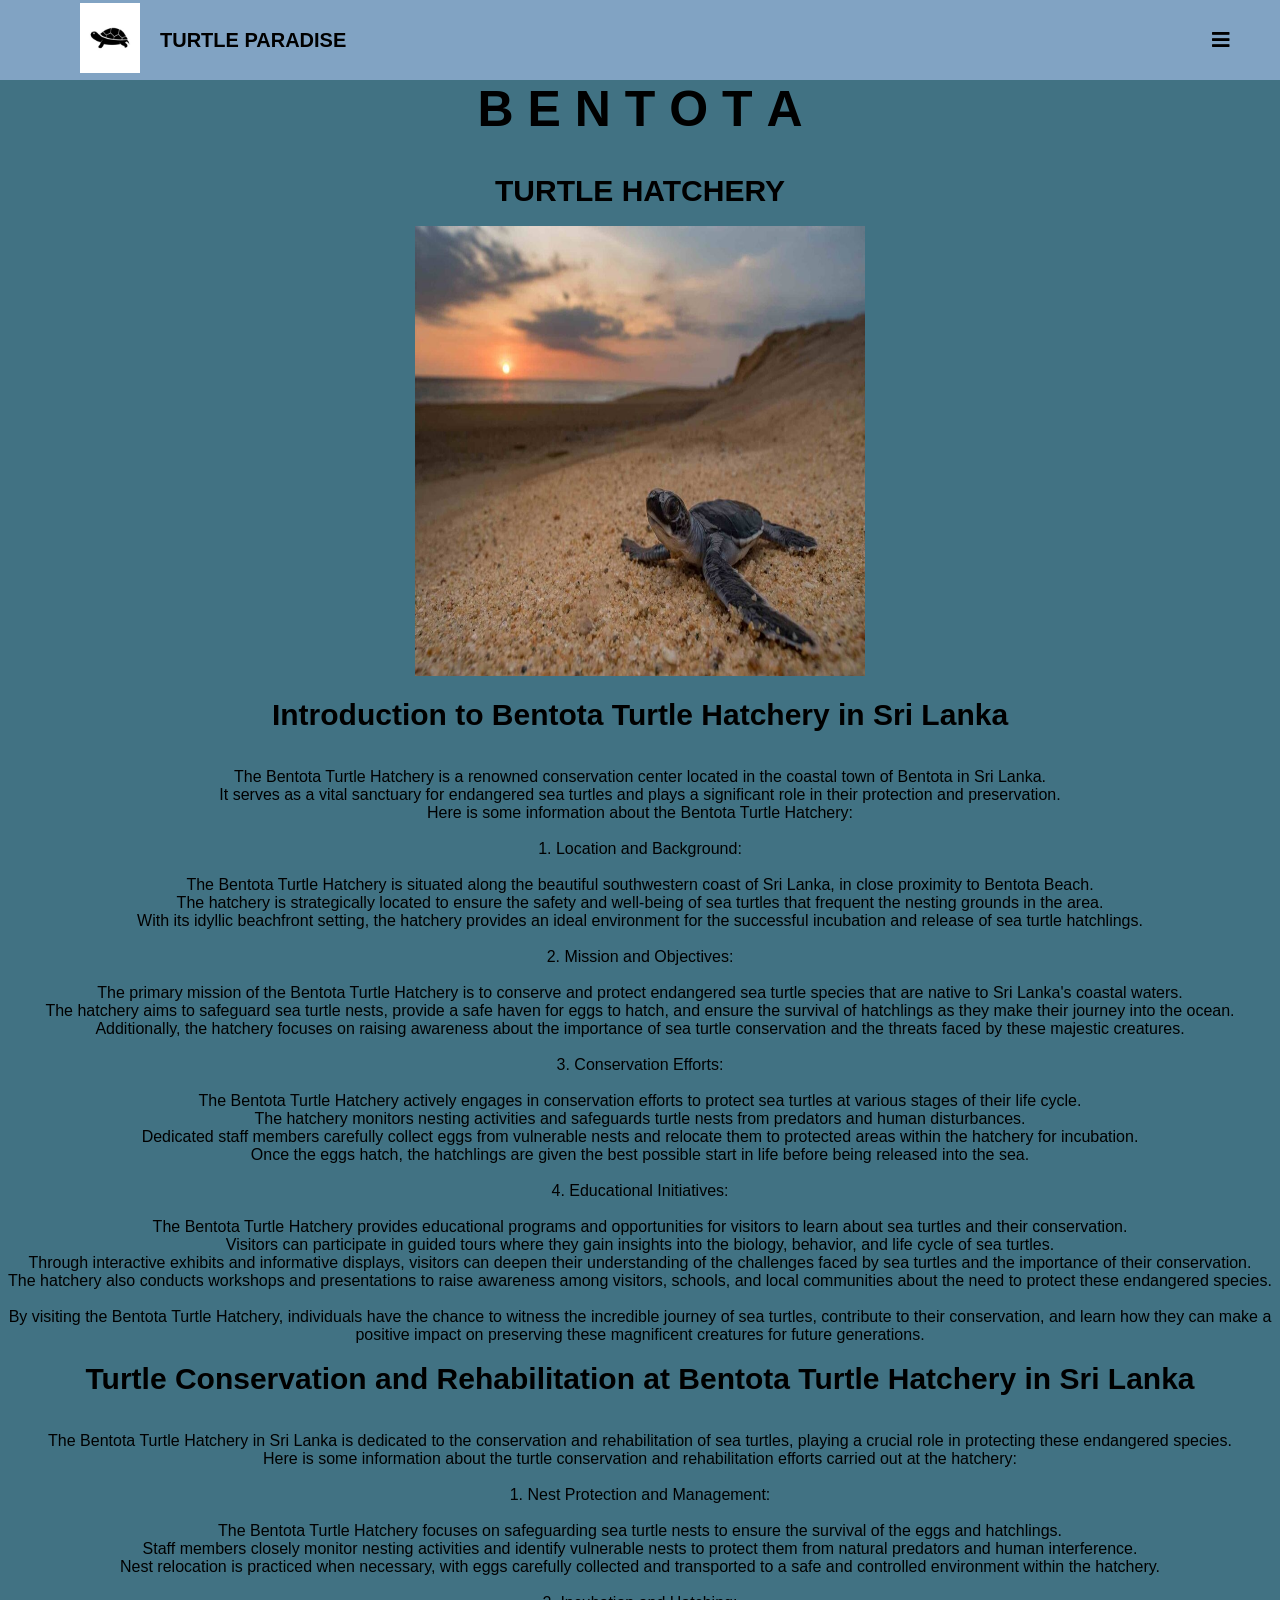
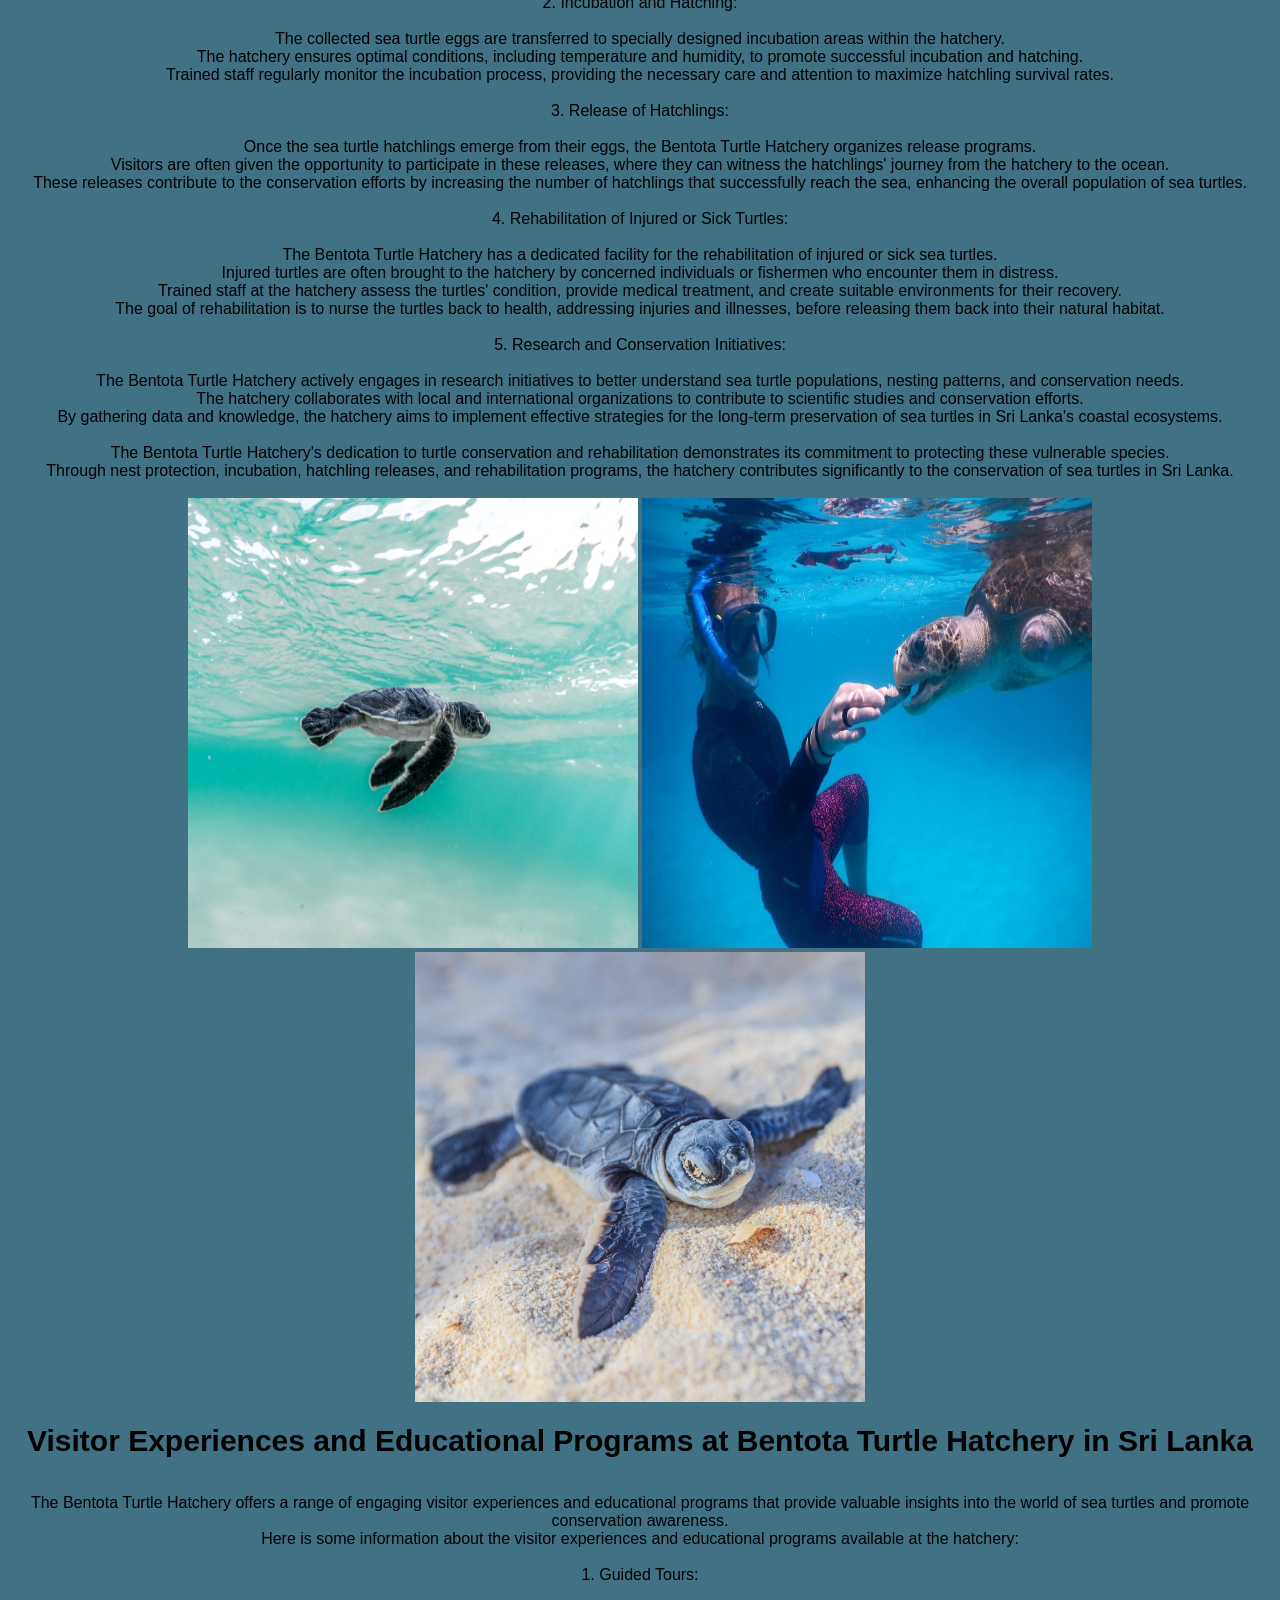
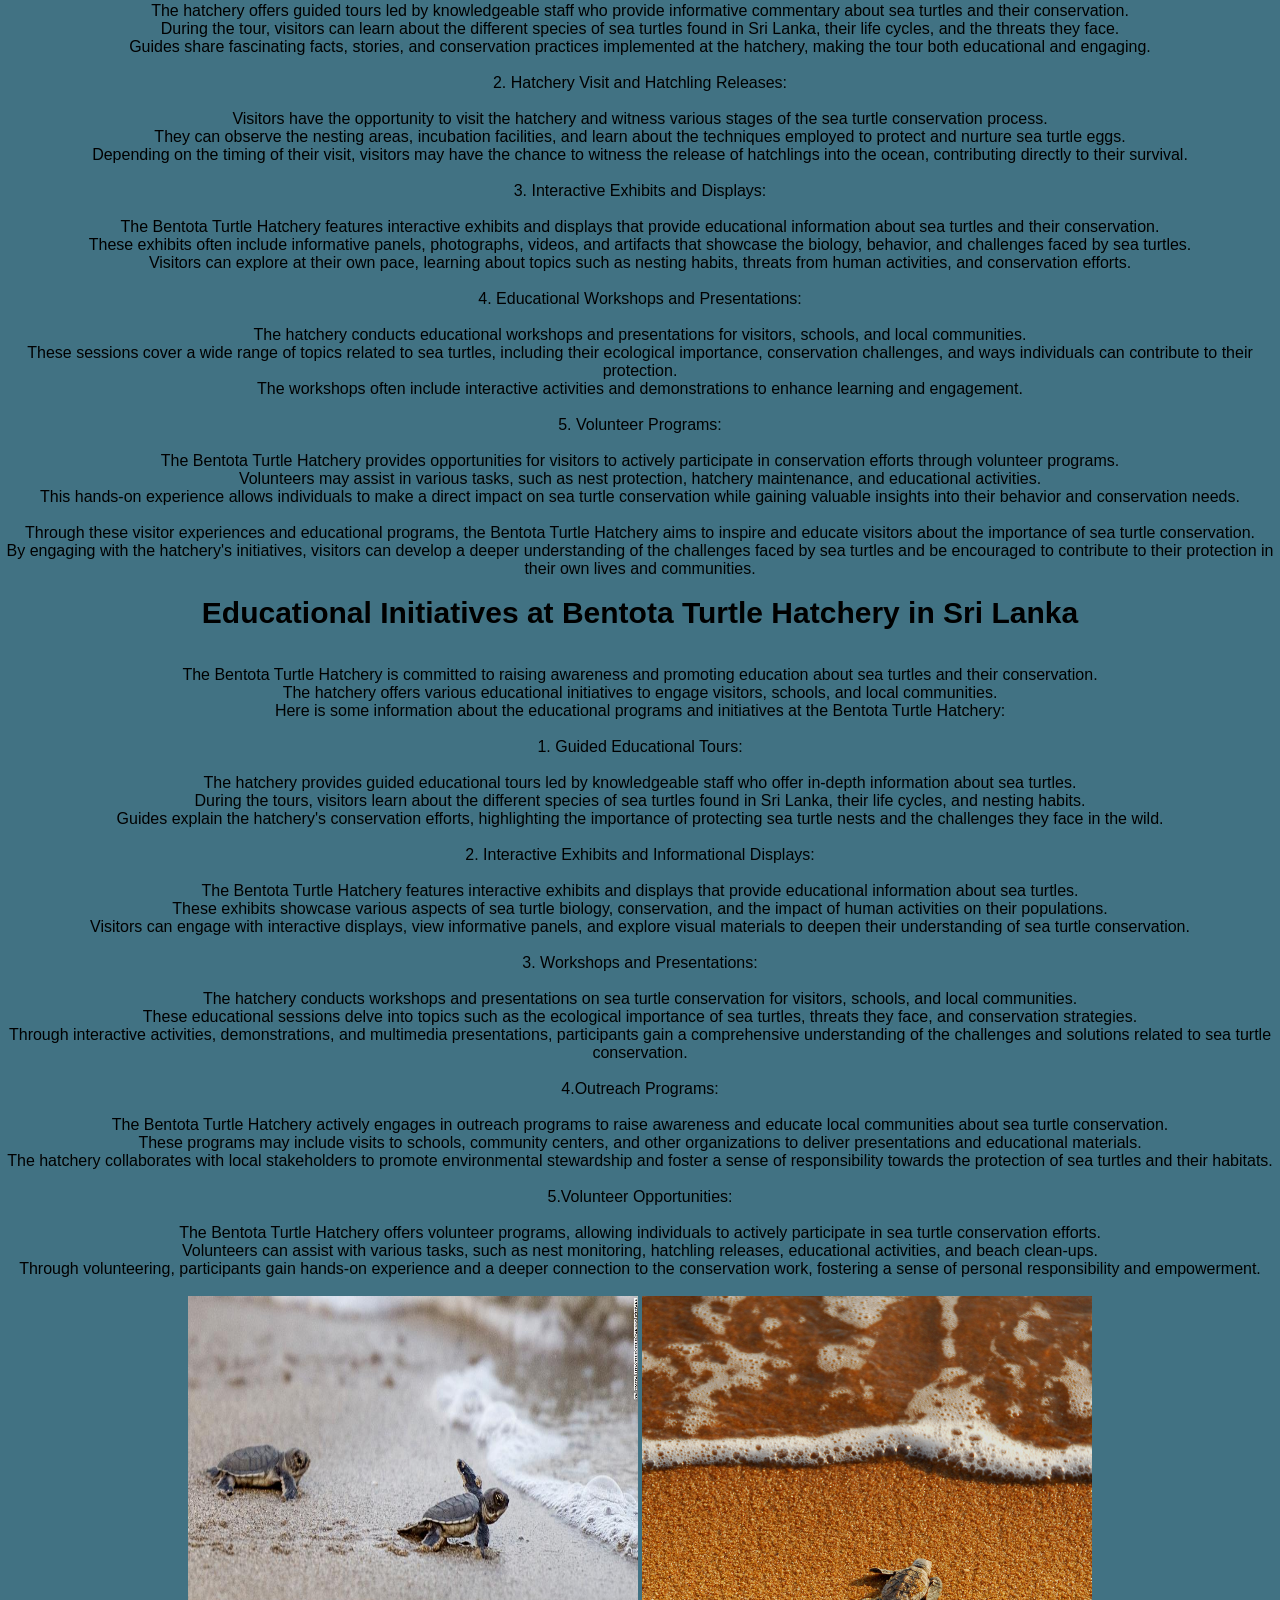
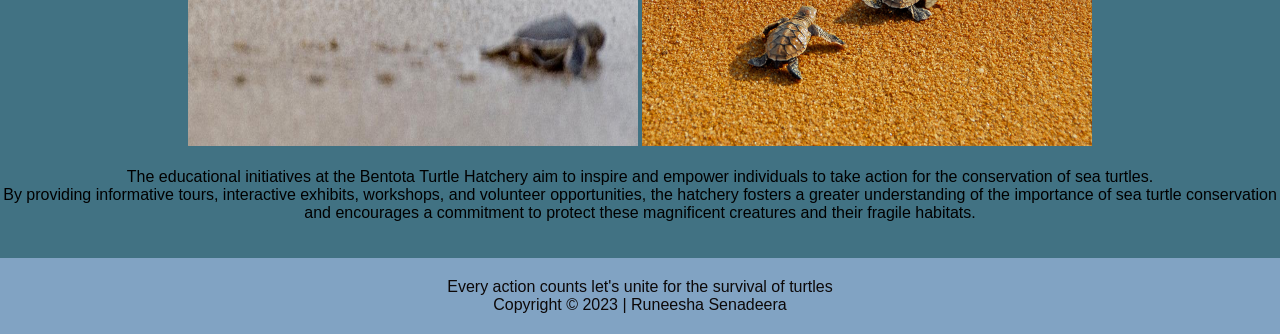
<file: bentota.html>
<!DOCTYPE html>
<html lang="en">
<head>
    <meta charset="UTF-8">
    <meta http-equiv="X-UA-Compatible" content="IE=edge">
    <meta name="viewport" content="width=device-width, initial-scale=1.0">
    <title>Document</title>


    <link rel="stylesheet" href="https://pro.fontawesome.com/releases/v5.10.0/css/all.css">

    
    <link rel="stylesheet" href="style/bentota.css">
</head>

<body>
    <header class="header">
        <nav>
            <div class="logo">
                <a href="bentota.html"><img src="images/mainlogo.jpg" alt="logo" width="75px"></a>
                <p><b>TURTLE PARADISE</b></p>
            </div>


            <input type="checkbox" id="click">
            <label for="click" class="menubar">
                <i class="fa fa-bars"></i>
            </label>
            <ul>
                <li><a href="index.html">Home</a></li>
                <li><a href="categories.html">Turtle Categories</a></li>
                <li><a href="threats.html">Threats to Turtles</a></li>
                <li><a href="hikkaduwa.html">Hikkaduwa Turtle Hatchery</a></li>
                <div class="dropdown">
                <li><a href="#">Other Turtle Hatcheries</a></li>
                <div class="scroll">
                  <ul type="none">
                     <li><a href="kosgoda.html">Kosgoda Turtle Hatchery</a></li>
                     <li><a href="bentota.html">Bentota Turtle Hatchery</a></li>
                     </ul>
                </div>
                </div>
                
                <div class="mobile">
                    <li><a href="kosgoda.html">Kosgoda Turtle Hatchery</a></li>
                    <li><a href="bentota.html">Bentota Turtle Hatchery</a></li>
                </div>
                <li><a href="purchase.html">Purchase and Donate</a></li>
            </ul>
        </nav>
    </header>
        
<div class="myDiv">

<h1><span> B</span>
  <span>E</span>
  <span>N</span>
  <span>T</span>
  <span>O</span>
  <span>T</span>
  <span>A</span></h1><br><br>
  <h2>TURTLE HATCHERY</h2><br>

<img src="images/bentota5.jpeg"><br><br>


<h2>Introduction to Bentota Turtle Hatchery in Sri Lanka</h2><br><br>
<p>The Bentota Turtle Hatchery is a renowned conservation center located in the coastal town of Bentota in Sri Lanka.<br>
   It serves as a vital sanctuary for endangered sea turtles and plays a significant role in their protection and preservation.<br>
   Here is some information about the Bentota Turtle Hatchery:<br><br>

  1. Location and Background:<br><br>
  
  The Bentota Turtle Hatchery is situated along the beautiful southwestern coast of Sri Lanka, in close proximity to Bentota Beach.<br>
  The hatchery is strategically located to ensure the safety and well-being of sea turtles that frequent the nesting grounds in the area.<br>
  With its idyllic beachfront setting, the hatchery provides an ideal environment for the successful incubation and release of sea turtle hatchlings.<br><br>

  2. Mission and Objectives:<br><br>
  
  The primary mission of the Bentota Turtle Hatchery is to conserve and protect endangered sea turtle species that are native to Sri Lanka's coastal waters.<br>
  The hatchery aims to safeguard sea turtle nests, provide a safe haven for eggs to hatch, and ensure the survival of hatchlings as they make their journey into the ocean.<br>
  Additionally, the hatchery focuses on raising awareness about the importance of sea turtle conservation and the threats faced by these majestic creatures.<br><br>
  
  3. Conservation Efforts:<br><br>
  
  The Bentota Turtle Hatchery actively engages in conservation efforts to protect sea turtles at various stages of their life cycle.<br>
  The hatchery monitors nesting activities and safeguards turtle nests from predators and human disturbances.<br>
  Dedicated staff members carefully collect eggs from vulnerable nests and relocate them to protected areas within the hatchery for incubation.<br>
  Once the eggs hatch, the hatchlings are given the best possible start in life before being released into the sea.<br><br>
  
  4. Educational Initiatives:<br><br>
  
  The Bentota Turtle Hatchery provides educational programs and opportunities for visitors to learn about sea turtles and their conservation.<br>
  Visitors can participate in guided tours where they gain insights into the biology, behavior, and life cycle of sea turtles.<br>
  Through interactive exhibits and informative displays, visitors can deepen their understanding of the challenges faced by sea turtles and the importance of their conservation.<br>
  The hatchery also conducts workshops and presentations to raise awareness among visitors, schools, and local communities about the need to protect these endangered species.<br><br>
  
  By visiting the Bentota Turtle Hatchery, individuals have the chance to witness the incredible journey of sea turtles, contribute to their conservation, and learn how they can make a positive impact on preserving these magnificent creatures for future generations.<br><br></p>

  <h2>Turtle Conservation and Rehabilitation at Bentota Turtle Hatchery in Sri Lanka</h2><br><br>

  <p>The Bentota Turtle Hatchery in Sri Lanka is dedicated to the conservation and rehabilitation of sea turtles, playing a crucial role in protecting these endangered species.<br>
     Here is some information about the turtle conservation and rehabilitation efforts carried out at the hatchery:<br><br>

    1. Nest Protection and Management:<br><br>

    The Bentota Turtle Hatchery focuses on safeguarding sea turtle nests to ensure the survival of the eggs and hatchlings.<br>
    Staff members closely monitor nesting activities and identify vulnerable nests to protect them from natural predators and human interference.<br>
    Nest relocation is practiced when necessary, with eggs carefully collected and transported to a safe and controlled environment within the hatchery.<br><br>

    2. Incubation and Hatching:<br><br>

    The collected sea turtle eggs are transferred to specially designed incubation areas within the hatchery.<br>
    The hatchery ensures optimal conditions, including temperature and humidity, to promote successful incubation and hatching.<br>
    Trained staff regularly monitor the incubation process, providing the necessary care and attention to maximize hatchling survival rates.<br><br>
    
    3. Release of Hatchlings:<br><br>

    Once the sea turtle hatchlings emerge from their eggs, the Bentota Turtle Hatchery organizes release programs.<br>
    Visitors are often given the opportunity to participate in these releases, where they can witness the hatchlings' journey from the hatchery to the ocean.<br>
    These releases contribute to the conservation efforts by increasing the number of hatchlings that successfully reach the sea, enhancing the overall population of sea turtles.<br><br>
   
    4. Rehabilitation of Injured or Sick Turtles:<br><br>

    The Bentota Turtle Hatchery has a dedicated facility for the rehabilitation of injured or sick sea turtles.<br>
    Injured turtles are often brought to the hatchery by concerned individuals or fishermen who encounter them in distress.<br>
    Trained staff at the hatchery assess the turtles' condition, provide medical treatment, and create suitable environments for their recovery.<br>
    The goal of rehabilitation is to nurse the turtles back to health, addressing injuries and illnesses, before releasing them back into their natural habitat.<br><br>
    
    5. Research and Conservation Initiatives:<br><br>

    The Bentota Turtle Hatchery actively engages in research initiatives to better understand sea turtle populations, nesting patterns, and conservation needs.<br>
    The hatchery collaborates with local and international organizations to contribute to scientific studies and conservation efforts.<br>
    By gathering data and knowledge, the hatchery aims to implement effective strategies for the long-term preservation of sea turtles in Sri Lanka's coastal ecosystems.<br><br>

    The Bentota Turtle Hatchery's dedication to turtle conservation and rehabilitation demonstrates its commitment to protecting these vulnerable species.<br>
    Through nest protection, incubation, hatchling releases, and rehabilitation programs, the hatchery contributes significantly to the conservation of sea turtles in Sri Lanka.<br><br></p>
    <img src="images/bentota9.webp">
    <img src="images/bentota7.jpg">
    <img src="images/bentota3.jpg"><br><br>

   <h2>Visitor Experiences and Educational Programs at Bentota Turtle Hatchery in Sri Lanka</h2><br><br>
   <p>The Bentota Turtle Hatchery offers a range of engaging visitor experiences and educational programs that provide valuable insights into the world of sea turtles and promote conservation awareness.<br>
     Here is some information about the visitor experiences and educational programs available at the hatchery:<br><br>

    1. Guided Tours:<br><br>

    The hatchery offers guided tours led by knowledgeable staff who provide informative commentary about sea turtles and their conservation.<br>
    During the tour, visitors can learn about the different species of sea turtles found in Sri Lanka, their life cycles, and the threats they face.<br>
    Guides share fascinating facts, stories, and conservation practices implemented at the hatchery, making the tour both educational and engaging.<br><br>

    2. Hatchery Visit and Hatchling Releases:<br><br>

    Visitors have the opportunity to visit the hatchery and witness various stages of the sea turtle conservation process.<br>
    They can observe the nesting areas, incubation facilities, and learn about the techniques employed to protect and nurture sea turtle eggs.<br>
    Depending on the timing of their visit, visitors may have the chance to witness the release of hatchlings into the ocean, contributing directly to their survival.<br><br>
    
    3. Interactive Exhibits and Displays:<br><br>

    The Bentota Turtle Hatchery features interactive exhibits and displays that provide educational information about sea turtles and their conservation.<br>
    These exhibits often include informative panels, photographs, videos, and artifacts that showcase the biology, behavior, and challenges faced by sea turtles.<br>
    Visitors can explore at their own pace, learning about topics such as nesting habits, threats from human activities, and conservation efforts.<br><br>
    
    4. Educational Workshops and Presentations:<br><br>

    The hatchery conducts educational workshops and presentations for visitors, schools, and local communities.<br>
    These sessions cover a wide range of topics related to sea turtles, including their ecological importance, conservation challenges, and ways individuals can contribute to their protection.<br>
    The workshops often include interactive activities and demonstrations to enhance learning and engagement.<br><br>
    
    5. Volunteer Programs:<br><br>

    The Bentota Turtle Hatchery provides opportunities for visitors to actively participate in conservation efforts through volunteer programs.<br>
    Volunteers may assist in various tasks, such as nest protection, hatchery maintenance, and educational activities.<br>
    This hands-on experience allows individuals to make a direct impact on sea turtle conservation while gaining valuable insights into their behavior and conservation needs.<br><br>

    Through these visitor experiences and educational programs, the Bentota Turtle Hatchery aims to inspire and educate visitors about the importance of sea turtle conservation.<br>
    By engaging with the hatchery's initiatives, visitors can develop a deeper understanding of the challenges faced by sea turtles and be encouraged to contribute to their protection in their own lives and communities.<br><br></p>

    
    <h2>Educational Initiatives at Bentota Turtle Hatchery in Sri Lanka</h2><br><br>
    <p>The Bentota Turtle Hatchery is committed to raising awareness and promoting education about sea turtles and their conservation.<br>
       The hatchery offers various educational initiatives to engage visitors, schools, and local communities.<br>
       Here is some information about the educational programs and initiatives at the Bentota Turtle Hatchery:<br><br>

      1. Guided Educational Tours:<br><br>

      The hatchery provides guided educational tours led by knowledgeable staff who offer in-depth information about sea turtles.<br>
      During the tours, visitors learn about the different species of sea turtles found in Sri Lanka, their life cycles, and nesting habits.<br>
      Guides explain the hatchery's conservation efforts, highlighting the importance of protecting sea turtle nests and the challenges they face in the wild.<br><br>
      
      2. Interactive Exhibits and Informational Displays:<br><br>

      The Bentota Turtle Hatchery features interactive exhibits and displays that provide educational information about sea turtles.<br>
      These exhibits showcase various aspects of sea turtle biology, conservation, and the impact of human activities on their populations.<br>
      Visitors can engage with interactive displays, view informative panels, and explore visual materials to deepen their understanding of sea turtle conservation.<br><br>
      
      3. Workshops and Presentations:<br><br>

      The hatchery conducts workshops and presentations on sea turtle conservation for visitors, schools, and local communities.<br>
      These educational sessions delve into topics such as the ecological importance of sea turtles, threats they face, and conservation strategies.<br>
      Through interactive activities, demonstrations, and multimedia presentations, participants gain a comprehensive understanding of the challenges and solutions related to sea turtle conservation.<br><br>
      
      4.Outreach Programs:<br><br>

      The Bentota Turtle Hatchery actively engages in outreach programs to raise awareness and educate local communities about sea turtle conservation.<br>
      These programs may include visits to schools, community centers, and other organizations to deliver presentations and educational materials.<br>
      The hatchery collaborates with local stakeholders to promote environmental stewardship and foster a sense of responsibility towards the protection of sea turtles and their habitats.<br><br>
      
      5.Volunteer Opportunities:<br><br>

      The Bentota Turtle Hatchery offers volunteer programs, allowing individuals to actively participate in sea turtle conservation efforts.<br>
      Volunteers can assist with various tasks, such as nest monitoring, hatchling releases, educational activities, and beach clean-ups.<br>
      Through volunteering, participants gain hands-on experience and a deeper connection to the conservation work, fostering a sense of personal responsibility and empowerment.<br><br>

      <img src="images/bentota10.jpg">
      <img src="images/bentota12.jpg"><br><br>
      
      The educational initiatives at the Bentota Turtle Hatchery aim to inspire and empower individuals to take action for the conservation of sea turtles.<br>
      By providing informative tours, interactive exhibits, workshops, and volunteer opportunities, the hatchery fosters a greater understanding of the importance of sea turtle conservation and encourages a commitment to protect these magnificent creatures and their fragile habitats.</p><br><br>
    </div>

    <footer>
        <p>Every action counts let's unite for the survival of turtles</p>
        Copyright © 2023 | Runeesha Senadeera </p>
      </footer>

</body>
</html>
</file>
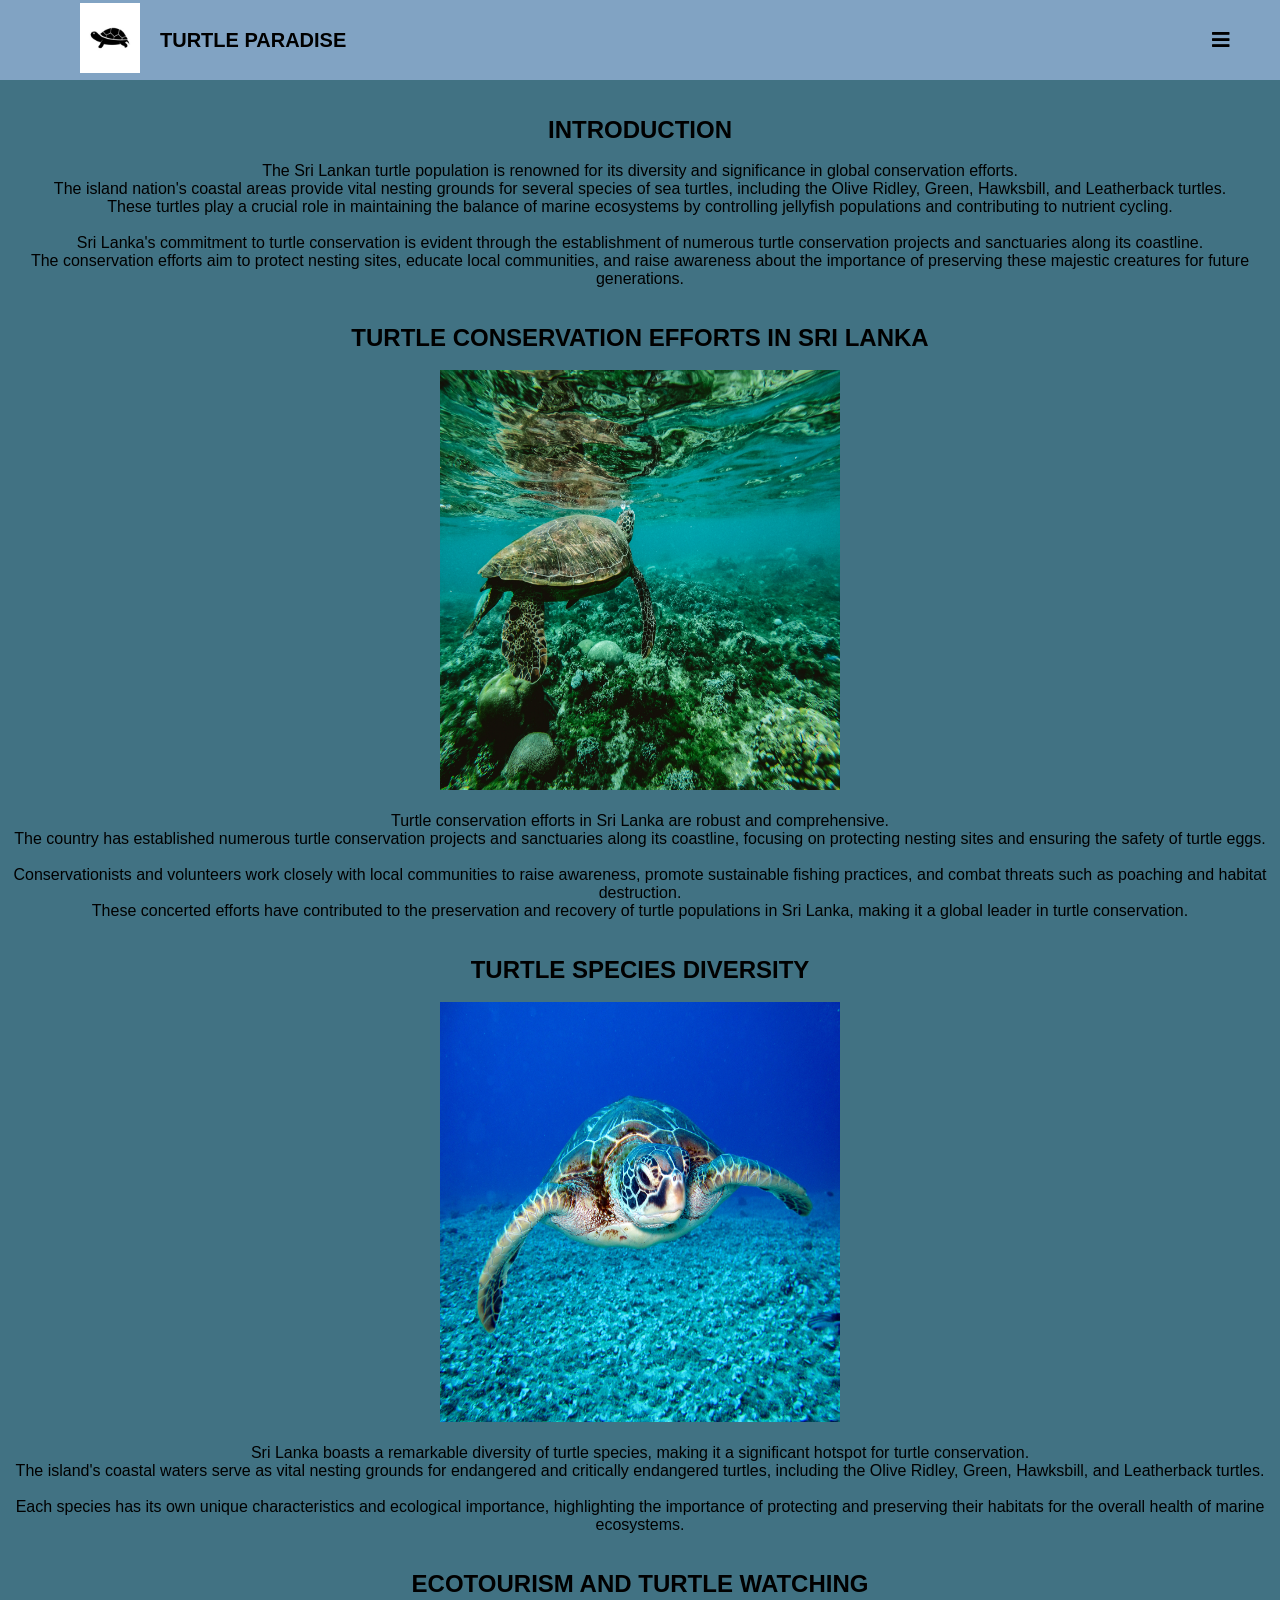
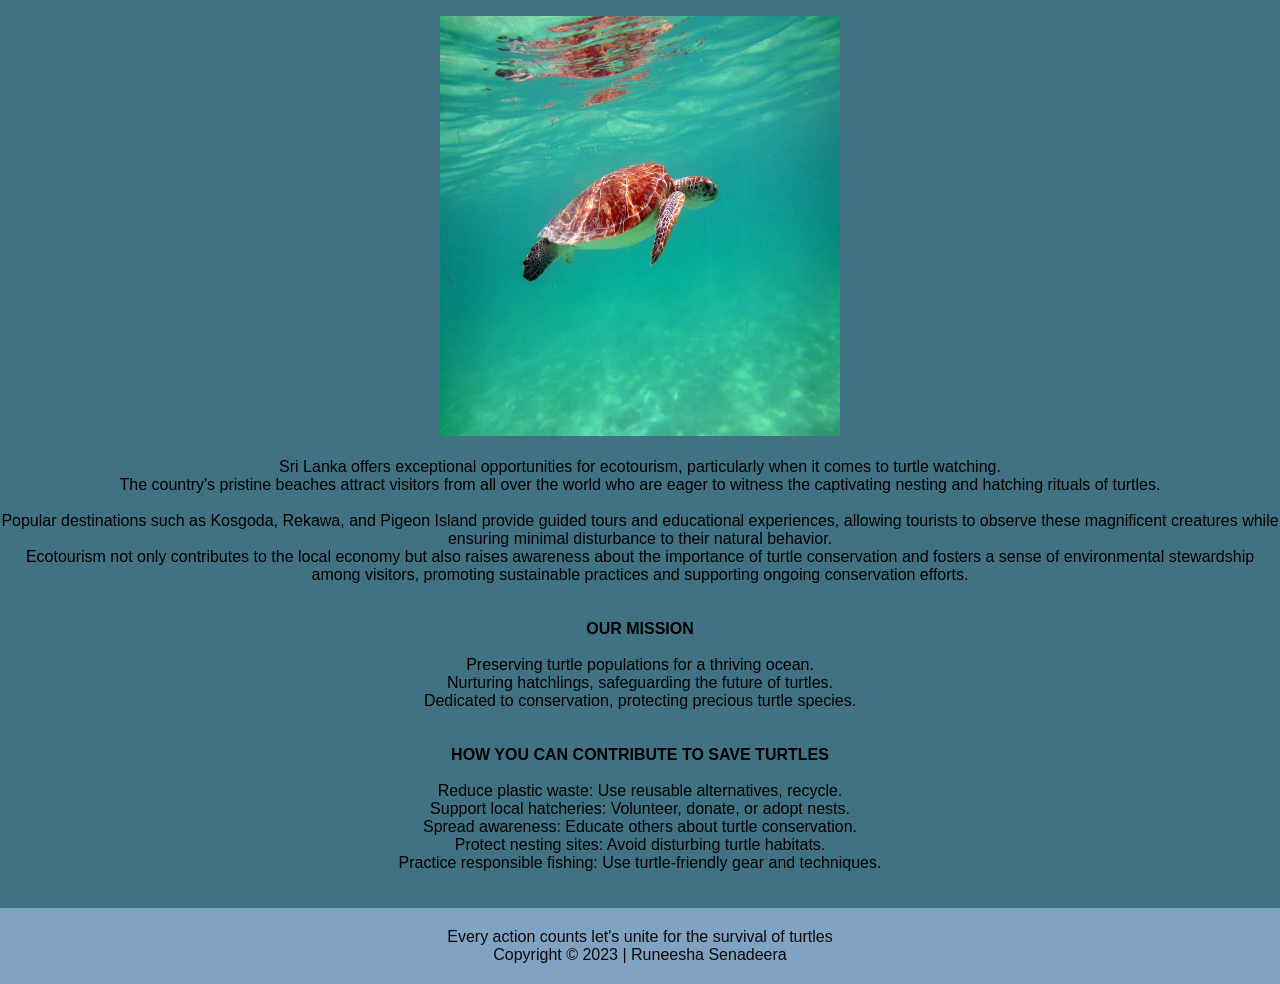
<file: explore.html>
<!DOCTYPE html>
<html lang="en">
<head>
    <meta charset="UTF-8">
    <meta http-equiv="X-UA-Compatible" content="IE=edge">
    <meta name="viewport" content="width=device-width, initial-scale=1.0">
    <title>Document</title>


    <link rel="stylesheet" href="https://pro.fontawesome.com/releases/v5.10.0/css/all.css">

    
    <link rel="stylesheet" href="style/explore.css">
</head>

<body>
    <header class="header">
        <nav>
            <div class="logo">
                <a href="explore.html"><img src="images/mainlogo.jpg" alt="logo" width="75px"></a>
                <p><b>TURTLE PARADISE</b></p>
            </div>


            <input type="checkbox" id="click">
            <label for="click" class="menubar">
                <i class="fa fa-bars"></i>
            </label>
            <ul>
                <li><a href="index.html">Home</a></li>
                <li><a href="categories.html">Turtle Categories</a></li>
                <li><a href="threats.html">Threats to Turtles</a></li>
                <li><a href="hikkaduwa.html">Hikkaduwa Turtle Hatchery</a></li>
                <div class="dropdown">
                <li><a href="#">Other Turtle Hatcheries</a></li>
                <div class="scroll">
                  <ul type="none">
                     <li><a href="kosgoda.html">Kosgoda Turtle Hatchery</a></li>
                     <li><a href="bentota.html">Bentota Turtle Hatchery</a></li>
                     </ul>
                </div>
                </div>
                
                <div class="mobile">
                    <li><a href="kosgoda.html">Kosgoda Turtle Hatchery</a></li>
                    <li><a href="bentota.html">Bentota Turtle Hatchery</a></li>
                </div>
                <li><a href="purchase.html">Purchase and Donate</a></li>
            </ul>
        </nav>
    </header>


<br><br><div class="myDiv">
   <section>
    <h2>INTRODUCTION</h2><br>

    <p>The Sri Lankan turtle population is renowned for its diversity and significance in global conservation efforts.<br>
       The island nation's coastal areas provide vital nesting grounds for several species of sea turtles, including the Olive Ridley, Green, Hawksbill, and Leatherback turtles.<br>
       These turtles play a crucial role in maintaining the balance of marine ecosystems by controlling jellyfish populations and contributing to nutrient cycling.<br><br>
       Sri Lanka's commitment to turtle conservation is evident through the establishment of numerous turtle conservation projects and sanctuaries along its coastline.<br>
       The conservation efforts aim to protect nesting sites, educate local communities, and raise awareness about the importance of preserving these majestic creatures for future generations.</p><br><br>
      </section>

   <section> 
    <h2>TURTLE CONSERVATION EFFORTS IN SRI LANKA</h2><br>
    <img src="images/turtle3.jpg"><br><br>
    <p>Turtle conservation efforts in Sri Lanka are robust and comprehensive.<br>
       The country has established numerous turtle conservation projects and sanctuaries along its coastline, focusing on protecting nesting sites and ensuring the safety of turtle eggs.<br><br>
       Conservationists and volunteers work closely with local communities to raise awareness, promote sustainable fishing practices, and combat threats such as poaching and habitat destruction.<br>
       These concerted efforts have contributed to the preservation and recovery of turtle populations in Sri Lanka, making it a global leader in turtle conservation.</p><br><br>
   </section>

   <section>
    <h2>TURTLE SPECIES DIVERSITY</h2><br>
    <img src="images/turtle2.jpg"><br><br>
    <p>Sri Lanka boasts a remarkable diversity of turtle species, making it a significant hotspot for turtle conservation.<br>
       The island's coastal waters serve as vital nesting grounds for endangered and critically endangered turtles, including the Olive Ridley, Green, Hawksbill, and Leatherback turtles.<br><br>
       Each species has its own unique characteristics and ecological importance, highlighting the importance of protecting and preserving their habitats for the overall health of marine ecosystems.</p><br><br>
      </section>

      <section>
    <h2>ECOTOURISM AND TURTLE WATCHING</h2><br>
    <img src="images/turtle5.webp"><br><br>
    <p>Sri Lanka offers exceptional opportunities for ecotourism, particularly when it comes to turtle watching.<br>
       The country's pristine beaches attract visitors from all over the world who are eager to witness the captivating nesting and hatching rituals of turtles.<br><br>
       Popular destinations such as Kosgoda, Rekawa, and Pigeon Island provide guided tours and educational experiences, allowing tourists to observe these magnificent creatures while ensuring minimal disturbance to their natural behavior.<br>
       Ecotourism not only contributes to the local economy but also raises awareness about the importance of turtle conservation and fosters a sense of environmental stewardship among visitors, promoting sustainable practices and supporting ongoing conservation efforts.</p><br><br>
</section>
<h4>OUR MISSION</h4><br>
<ol type="1">
    <li>Preserving turtle populations for a thriving ocean.</li>
    <li>Nurturing hatchlings, safeguarding the future of turtles.</li>
    <li>Dedicated to conservation, protecting precious turtle species.</li><br><br>
</ol>

<h4>HOW YOU CAN CONTRIBUTE TO SAVE TURTLES</h4><br>
<ul>
    <li>Reduce plastic waste: Use reusable alternatives, recycle.</li>
    <li>Support local hatcheries: Volunteer, donate, or adopt nests.</li>
    <li>Spread awareness: Educate others about turtle conservation.</li>
    <li>Protect nesting sites: Avoid disturbing turtle habitats.</li>
    <li>Practice responsible fishing: Use turtle-friendly gear and techniques.</li><br><br>
  </ul> 

</div>



<footer>
    <p>Every action counts let's unite for the survival of turtles</p>
    Copyright © 2023 | Runeesha Senadeera </p>
  </footer>
</body>

</html>
</file>
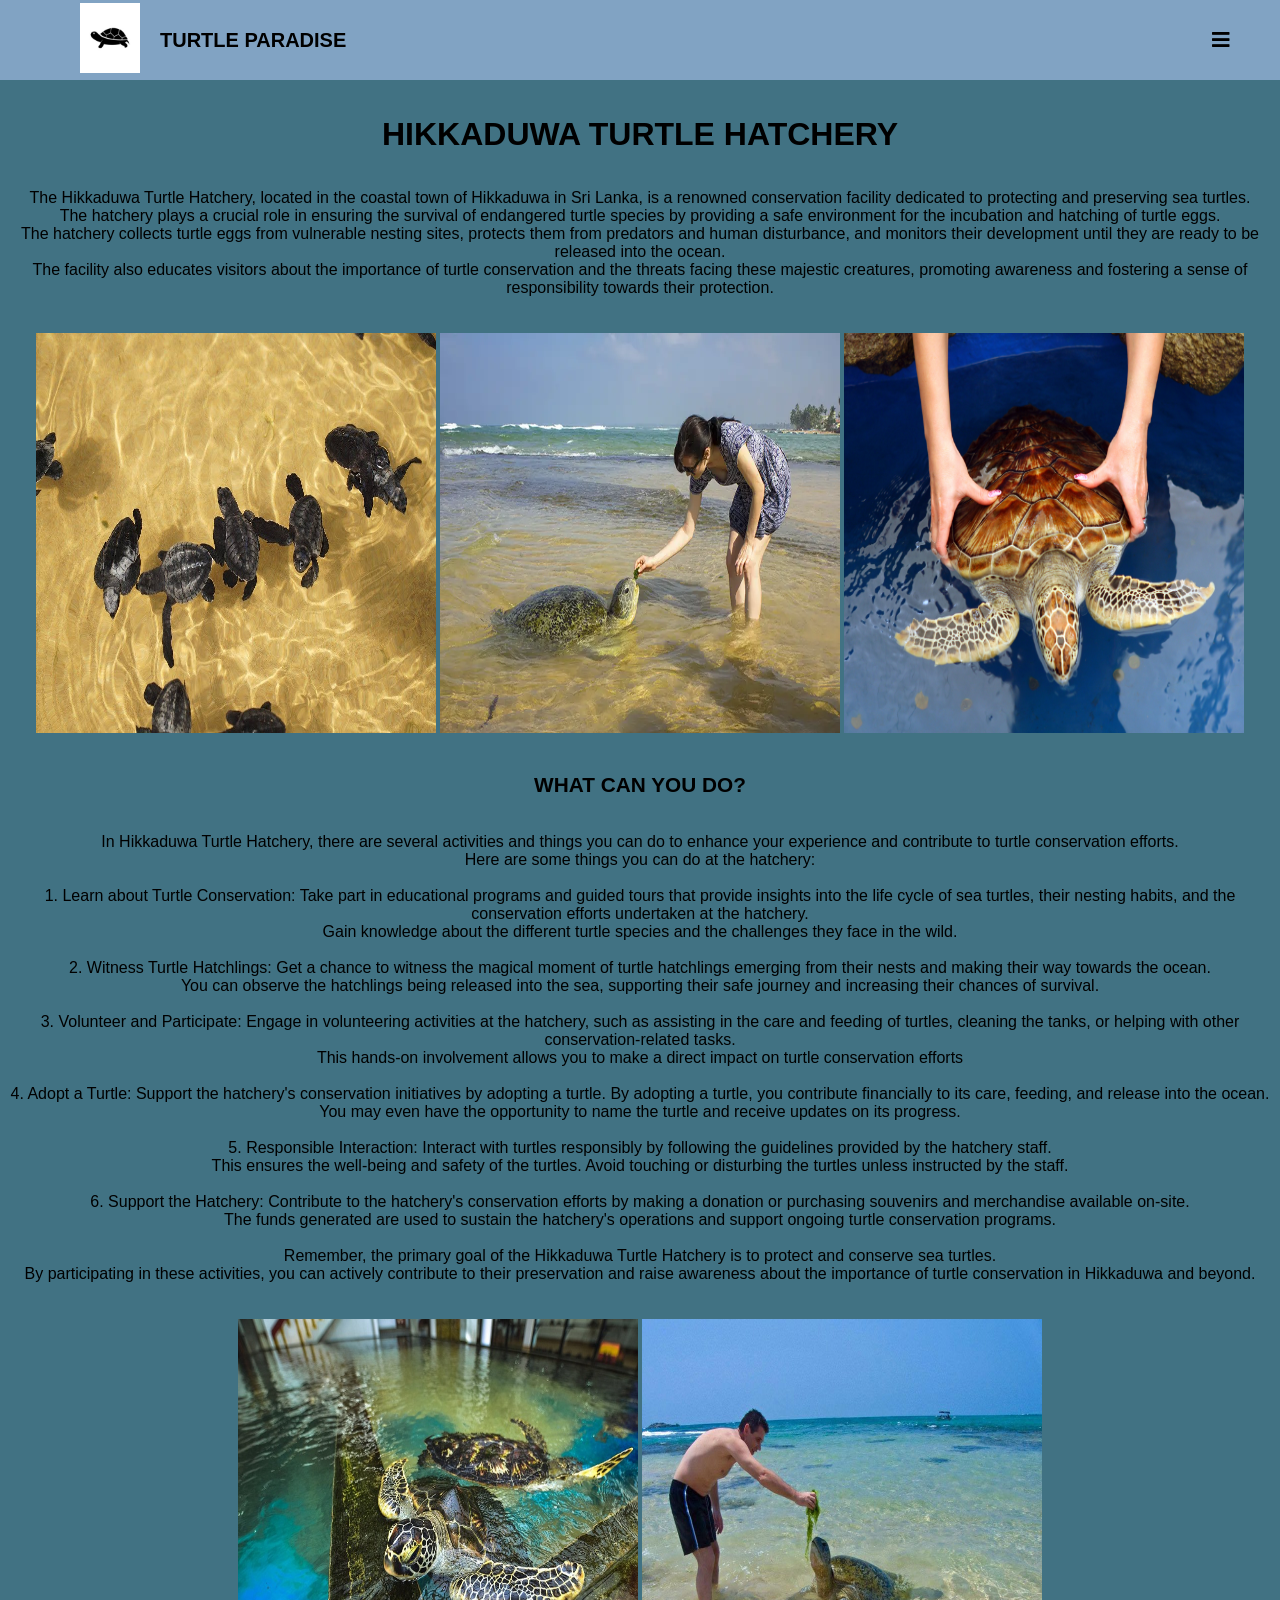
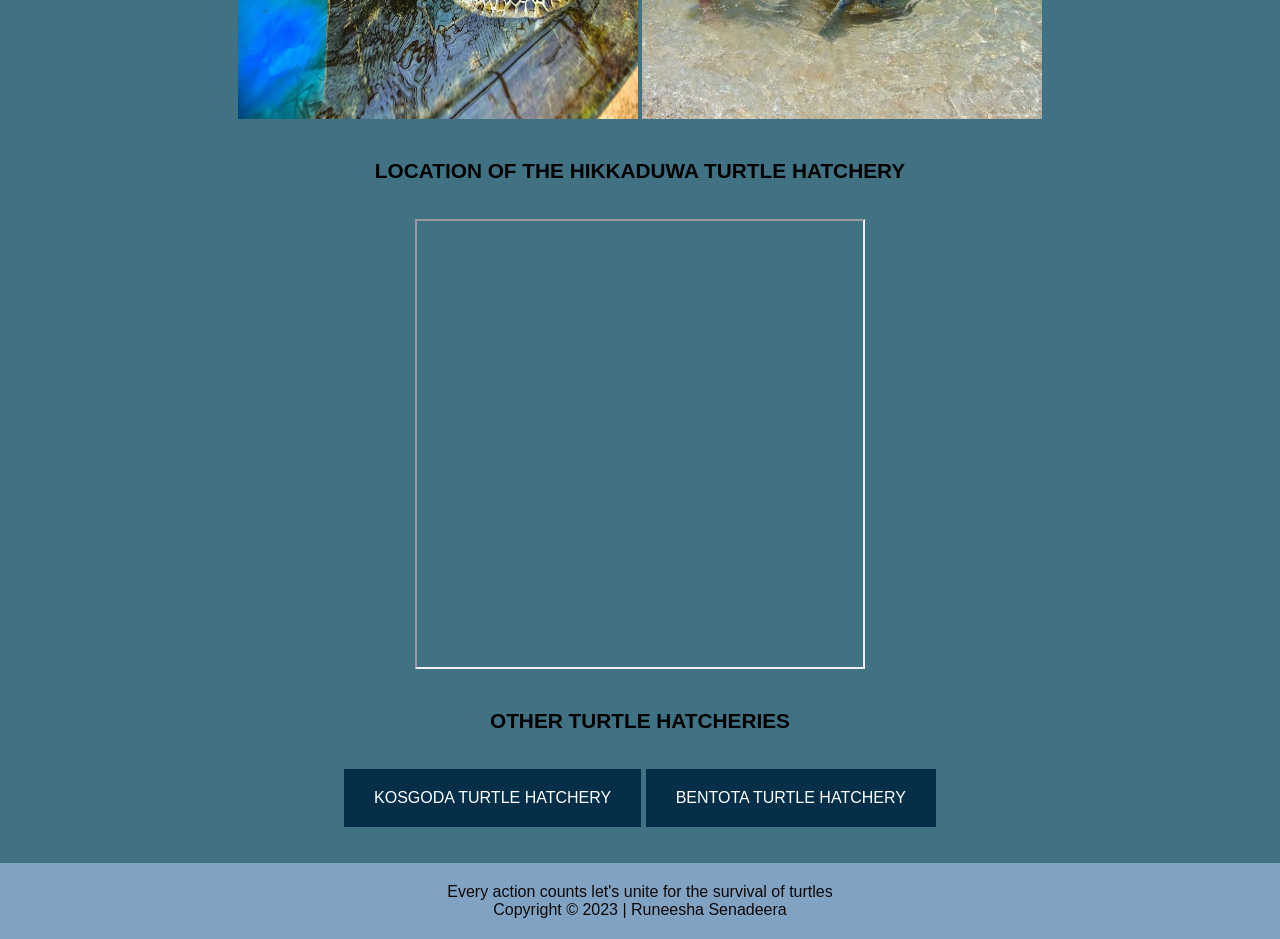
<file: hikkaduwa.html>
<!DOCTYPE html>
<html lang="en">
<head>
    <meta charset="UTF-8">
    <meta http-equiv="X-UA-Compatible" content="IE=edge">
    <meta name="viewport" content="width=device-width, initial-scale=1.0">
    <title>Document</title>


    <link rel="stylesheet" href="https://pro.fontawesome.com/releases/v5.10.0/css/all.css">

    
    <link rel="stylesheet" href="style/hikkaduwa.css">
</head>

<body>
    <header class="header">
        <nav>
            <div class="logo">
                <a href="hikkaduwa.html"><img src="images/mainlogo.jpg" alt="logo" width="75px"></a>
                <p><b>TURTLE PARADISE</b></p>
            </div>


            <input type="checkbox" id="click">
            <label for="click" class="menubar">
                <i class="fa fa-bars"></i>
            </label>
            <ul>
                <li><a href="index.html">Home</a></li>
                <li><a href="categories.html">Turtle Categories</a></li>
                <li><a href="threats.html">Threats to Turtles</a></li>
                <li><a href="hikkaduwa.html">Hikkaduwa Turtle Hatchery</a></li>
                <div class="dropdown">
                <li><a href="#">Other Turtle Hatcheries</a></li>
                <div class="scroll">
                  <ul type="none">
                     <li><a href="kosgoda.html">Kosgoda Turtle Hatchery</a></li>
                     <li><a href="bentota.html">Bentota Turtle Hatchery</a></li>
                     </ul>
                </div>
                </div>
                
                <div class="mobile">
                    <li><a href="kosgoda.html">Kosgoda Turtle Hatchery</a></li>
                    <li><a href="bentota.html">Bentota Turtle Hatchery</a></li>
                </div>
                <li><a href="purchase.html">Purchase and Donate</a></li>
            </ul>
        </nav>
    </header>
<div class="myDiv"><br><br>
<h1>HIKKADUWA TURTLE HATCHERY</h1><br><br>

<p>The Hikkaduwa Turtle Hatchery, located in the coastal town of Hikkaduwa in Sri Lanka, is a renowned conservation facility dedicated to protecting and preserving sea turtles.<br>
   The hatchery plays a crucial role in ensuring the survival of endangered turtle species by providing a safe environment for the incubation and hatching of turtle eggs.<br>
   The hatchery collects turtle eggs from vulnerable nesting sites, protects them from predators and human disturbance, and monitors their development until they are ready to be released into the ocean.<br>
   The facility also educates visitors about the importance of turtle conservation and the threats facing these majestic creatures, promoting awareness and fostering a sense of responsibility towards their protection.</p><br><br>

   <img src="images/hikka1.jpg">
   <img src="images/hikka5.webp">
   <img src="images/hikka3.jpg"><br><br><br>

    <h2>WHAT CAN YOU DO?</h2><br><br> 
   <P>In Hikkaduwa Turtle Hatchery, there are several activities and things you can do to enhance your experience and contribute to turtle conservation efforts.<br>
      Here are some things you can do at the hatchery:<br><br>
      1. Learn about Turtle Conservation: Take part in educational programs and guided tours that provide insights into the life cycle of sea turtles, their nesting habits, and the conservation efforts undertaken at the hatchery.<br>
      Gain knowledge about the different turtle species and the challenges they face in the wild.<br><br>
      2. Witness Turtle Hatchlings: Get a chance to witness the magical moment of turtle hatchlings emerging from their nests and making their way towards the ocean.<br>
      You can observe the hatchlings being released into the sea, supporting their safe journey and increasing their chances of survival.<br><br>
      3. Volunteer and Participate: Engage in volunteering activities at the hatchery, such as assisting in the care and feeding of turtles, cleaning the tanks, or helping with other conservation-related tasks.<br>
      This hands-on involvement allows you to make a direct impact on turtle conservation efforts<br><br>
      4. Adopt a Turtle: Support the hatchery's conservation initiatives by adopting a turtle. By adopting a turtle, you contribute financially to its care, feeding, and release into the ocean.<br>
      You may even have the opportunity to name the turtle and receive updates on its progress.<br><br>
      5. Responsible Interaction: Interact with turtles responsibly by following the guidelines provided by the hatchery staff.<br>
       This ensures the well-being and safety of the turtles. Avoid touching or disturbing the turtles unless instructed by the staff.<br><br>
      6. Support the Hatchery: Contribute to the hatchery's conservation efforts by making a donation or purchasing souvenirs and merchandise available on-site.<br>
      The funds generated are used to sustain the hatchery's operations and support ongoing turtle conservation programs.<br><br>

      Remember, the primary goal of the Hikkaduwa Turtle Hatchery is to protect and conserve sea turtles.<br>
     By participating in these activities, you can actively contribute to their preservation and raise awareness about the importance of turtle conservation in Hikkaduwa and beyond.</P><br><br>
 
     <img src="images/hikka2.jpg">
    
     <img src="images/hikka4.jpg"><br><br><br>

    <h3>LOCATION OF THE HIKKADUWA TURTLE HATCHERY</h3><br><br>
     
     <iframe src="https://www.google.com/maps/embed?pb=!1m18!1m12!1m3!1d3536.524585758383!2d80.08876889203444!3d6.164291578707859!2m3!1f0!2f0!3f0!3m2!1i1024!2i768!4f13.1!3m3!1m2!1s0x3ae182a9ecb0c635%3A0xbd3561821dfbe76b!2sSea%20Turtle%20Hatchery%20%26%20Rescue%20Center!5e0!3m2!1sen!2slk!4v1684795506502!5m2!1sen!2slk"></iframe><br><br><br>

     <h2>OTHER TURTLE HATCHERIES</h2><br><br>
    </div>
    
    <div class="other">
        <a href="kosgoda.html" target="_blank">KOSGODA TURTLE HATCHERY</a>
        <a href="bentota.html" target="_blank">BENTOTA TURTLE HATCHERY</a><br><br><br>
    </div>
      

      <footer>
        <p>Every action counts let's unite for the survival of turtles</p>
        Copyright © 2023 | Runeesha Senadeera </p>
      </footer>
      
</body>
</html>
</file>
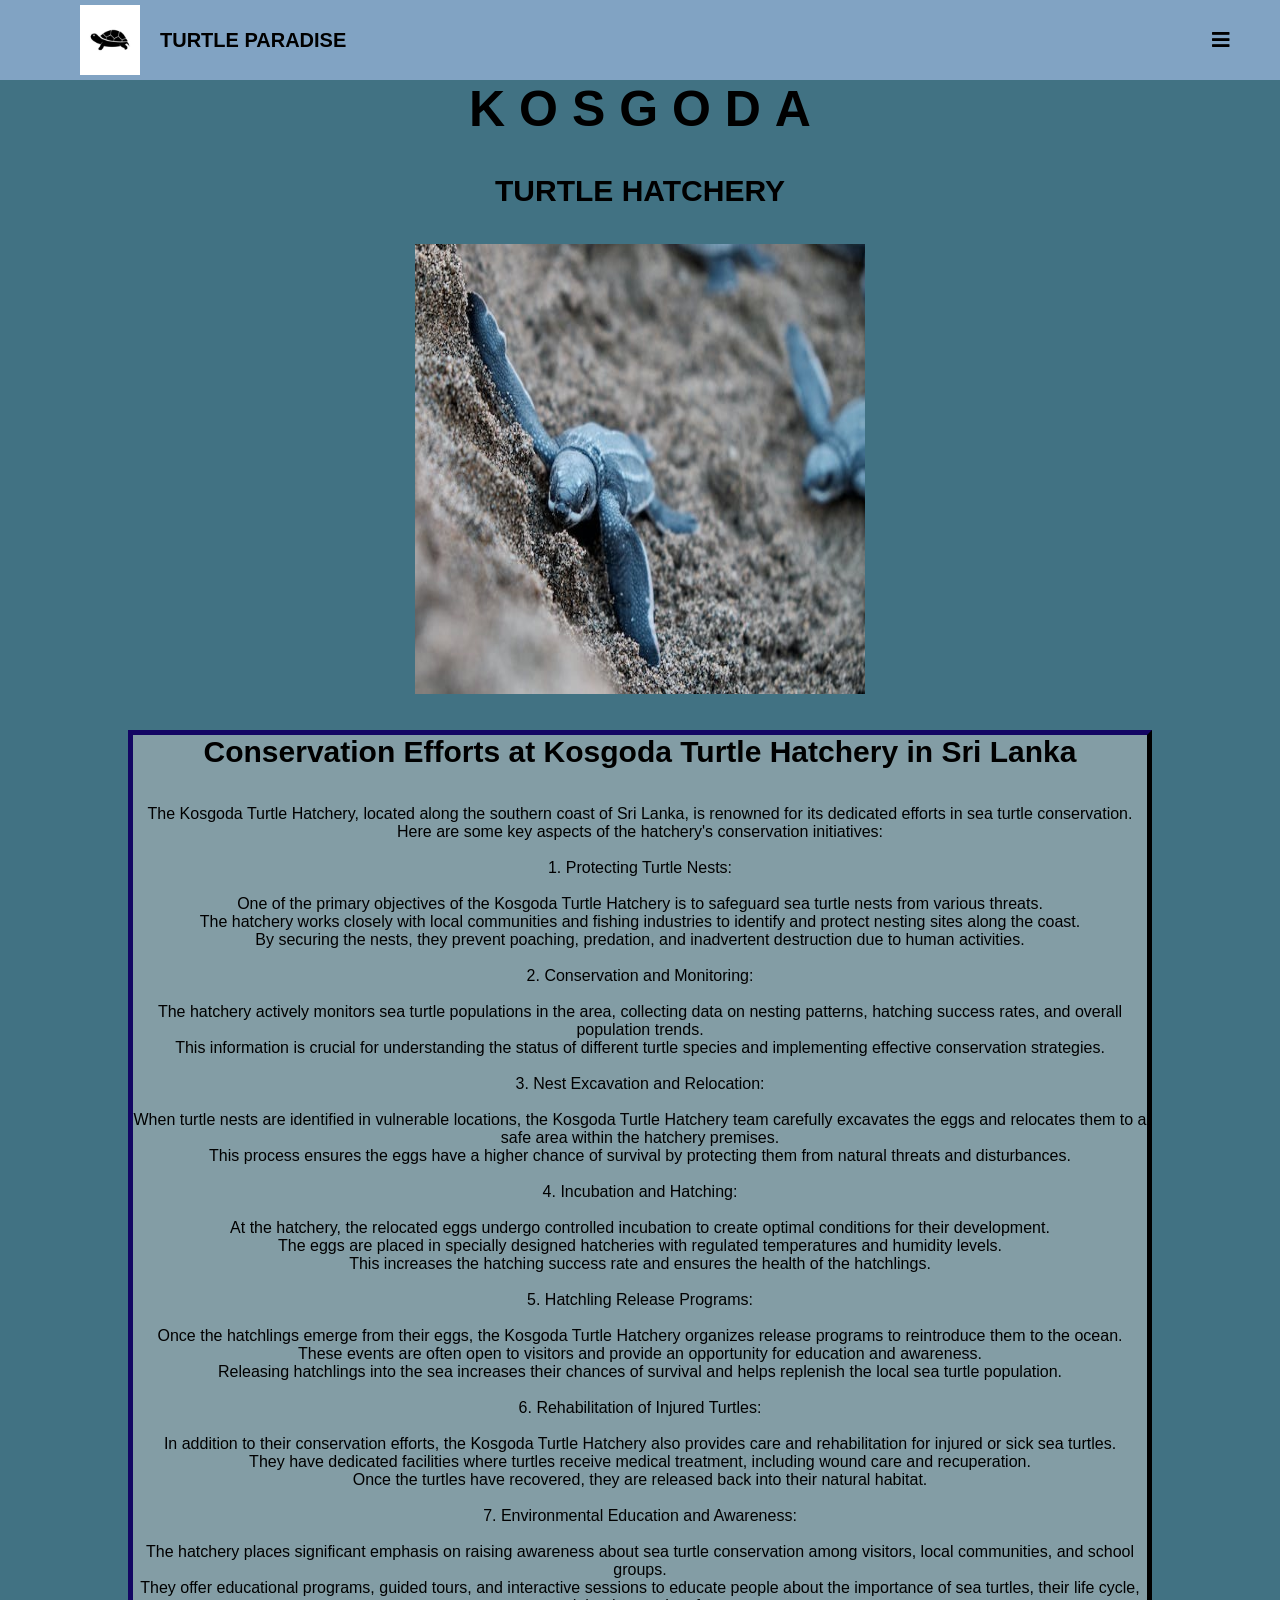
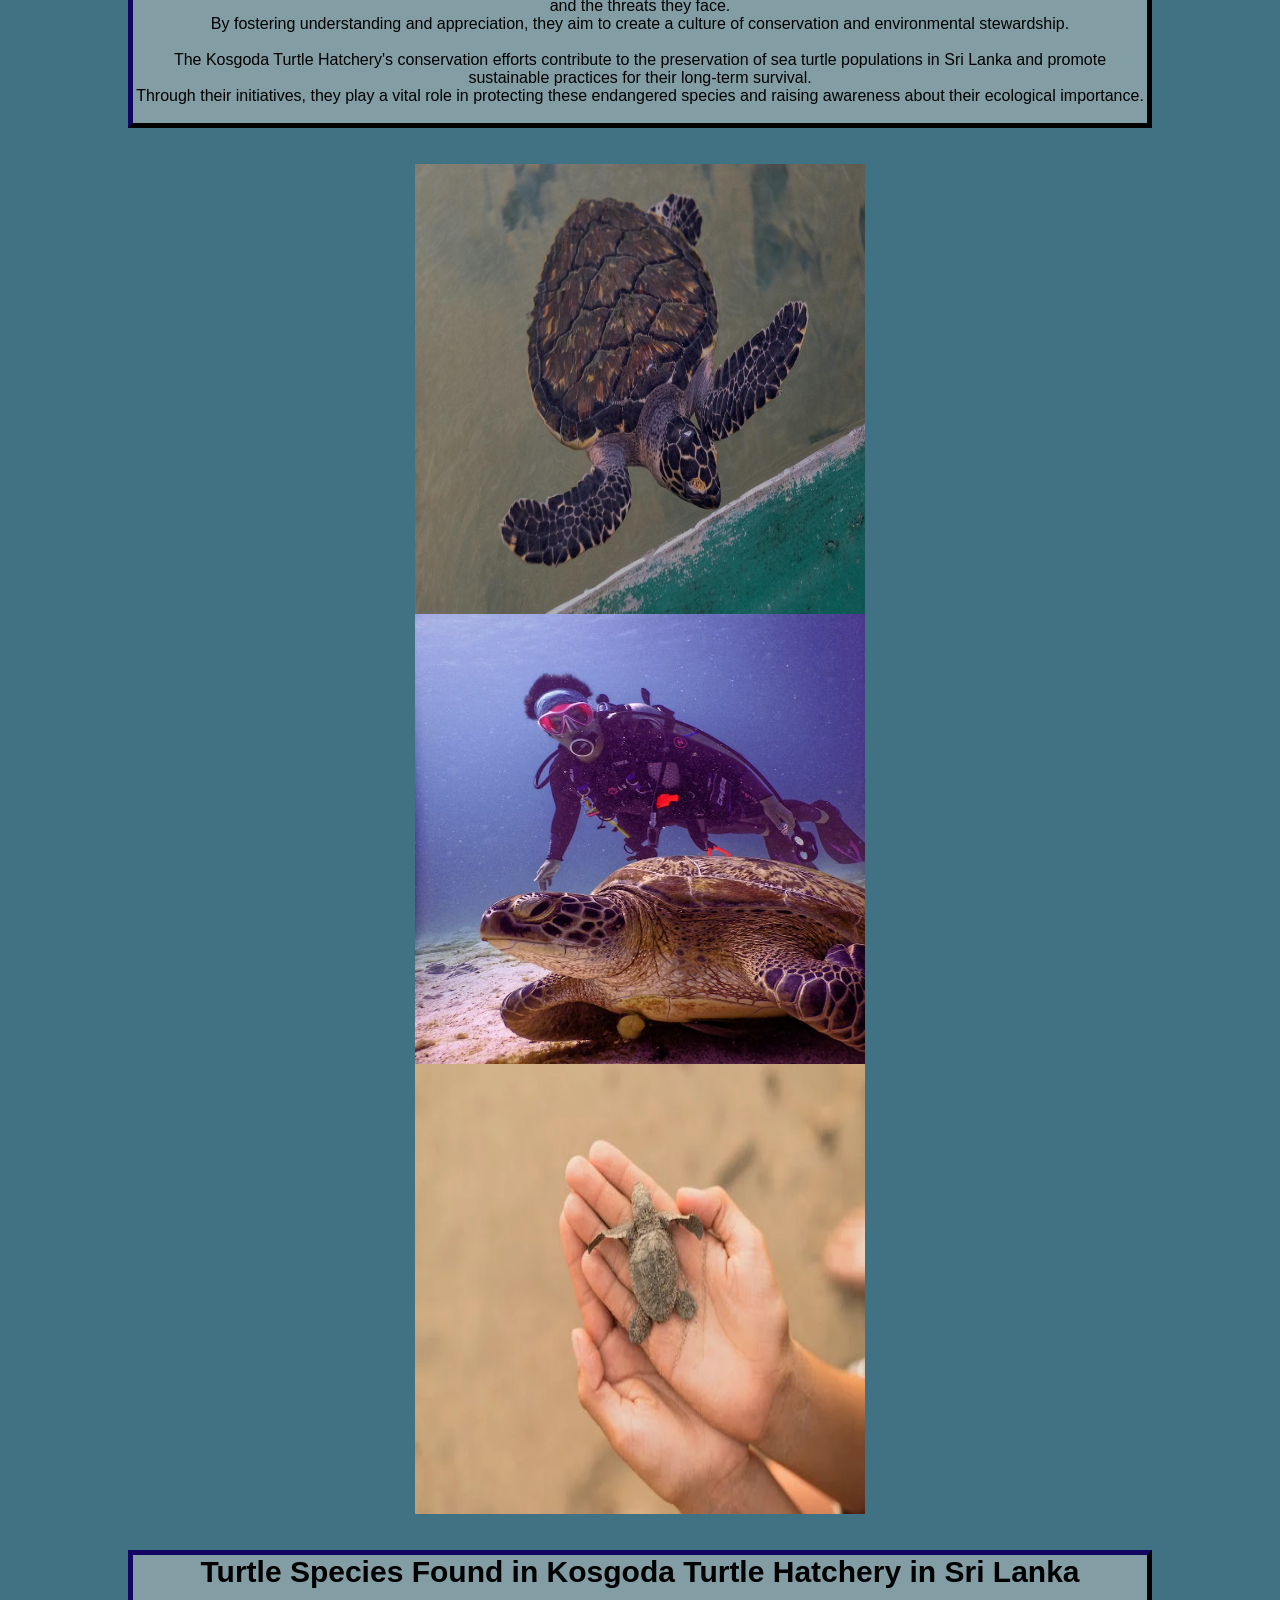
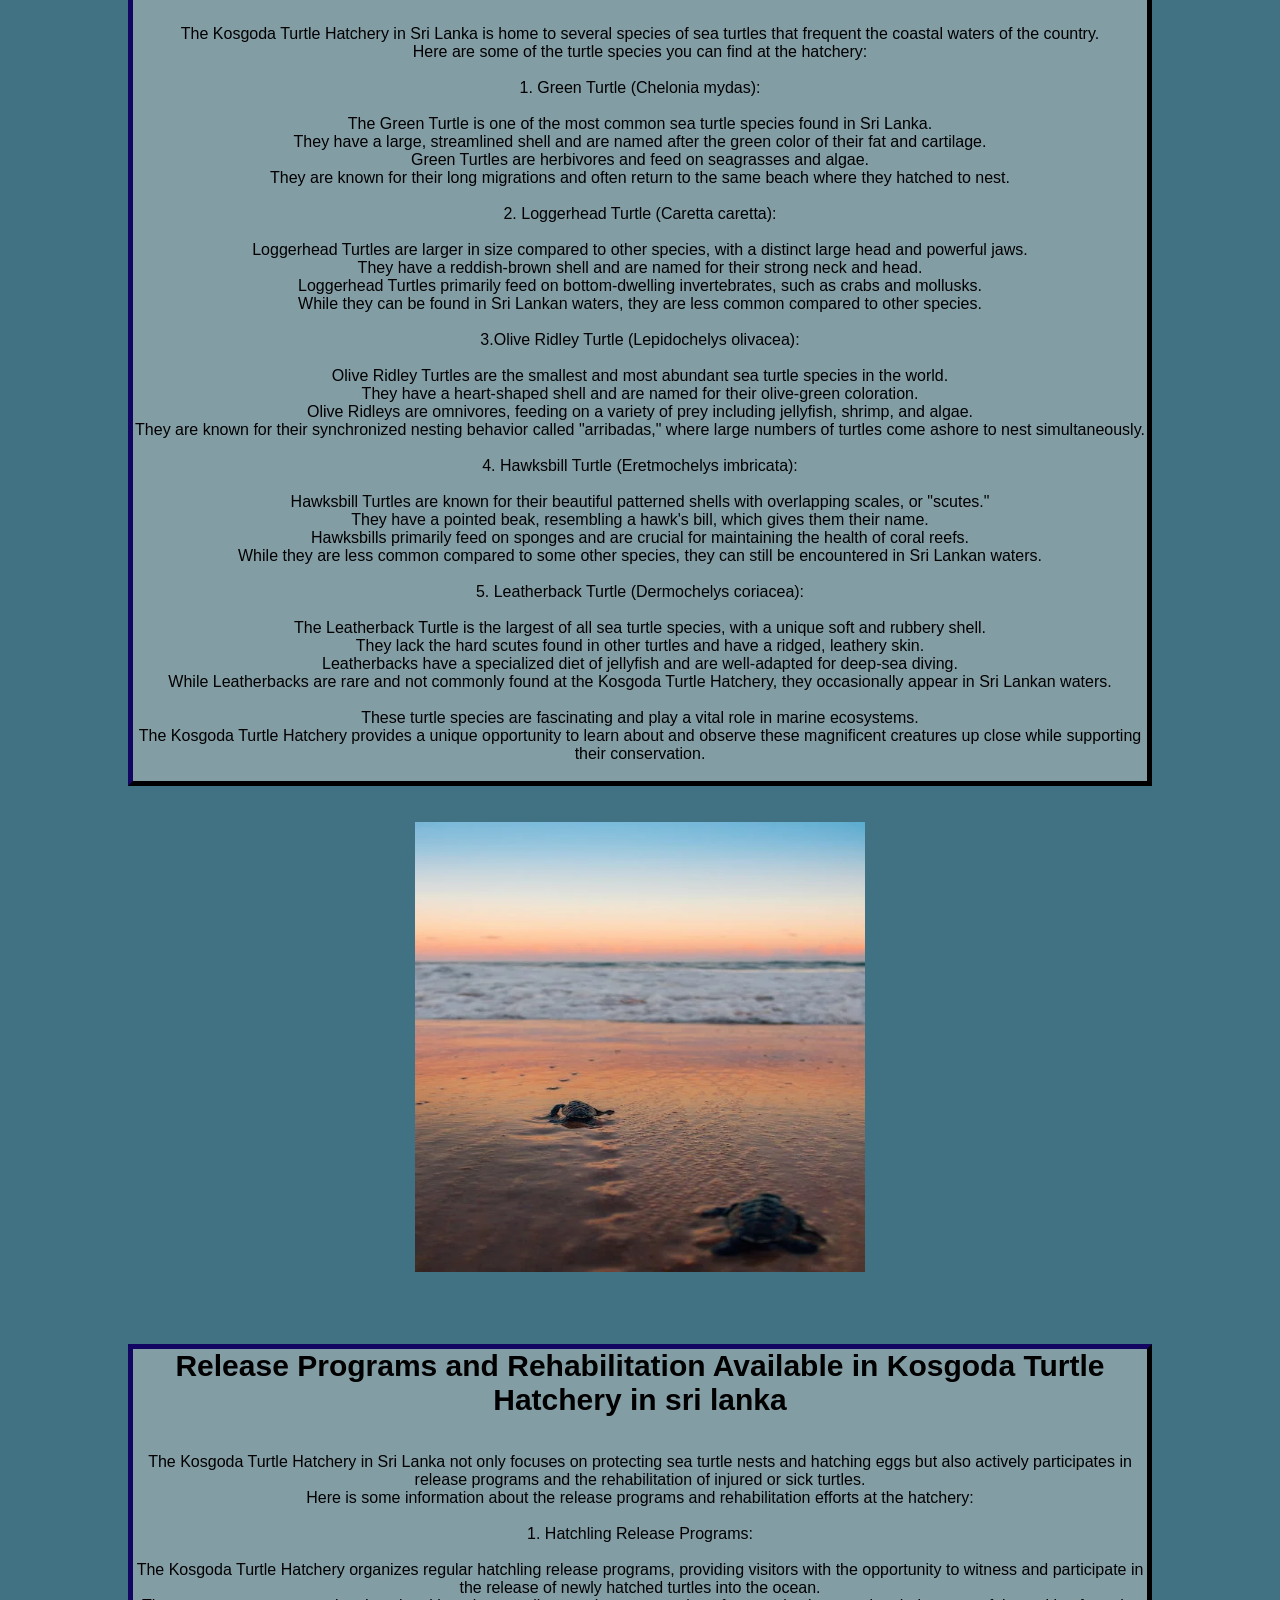
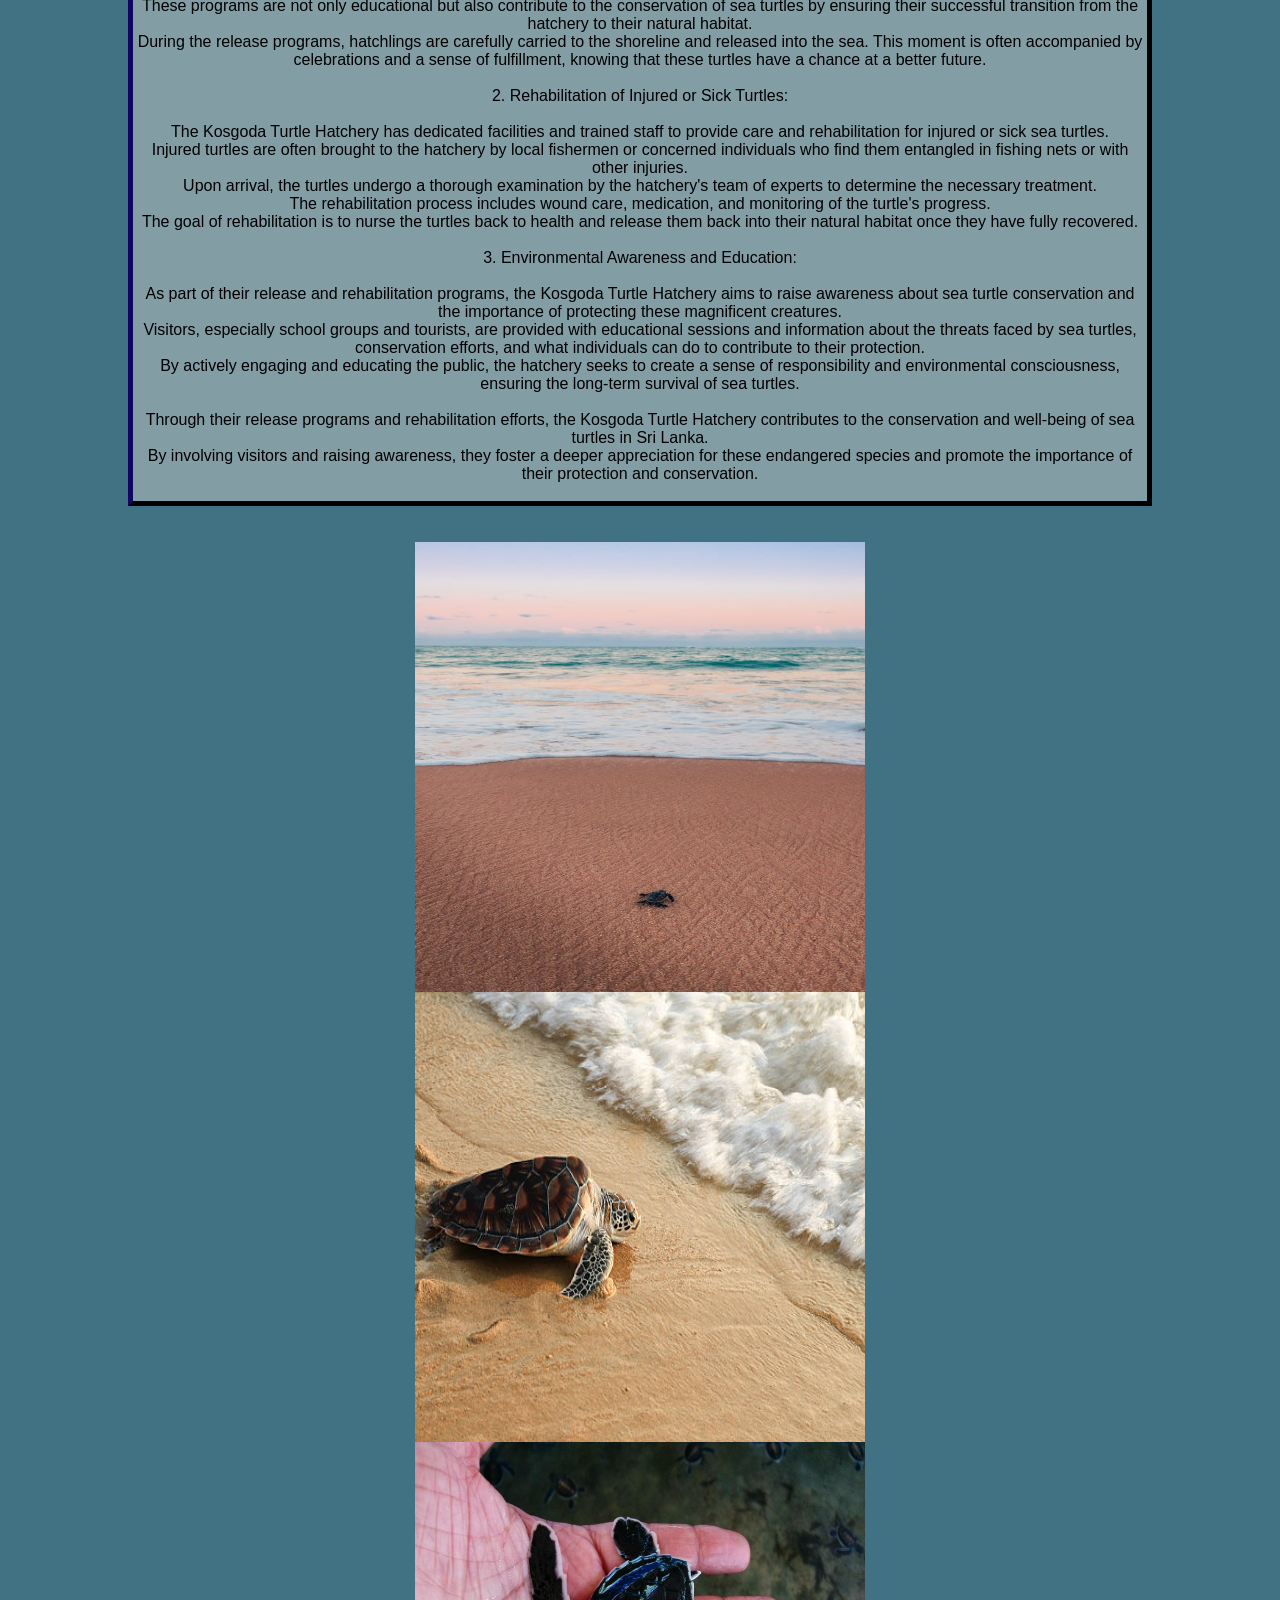
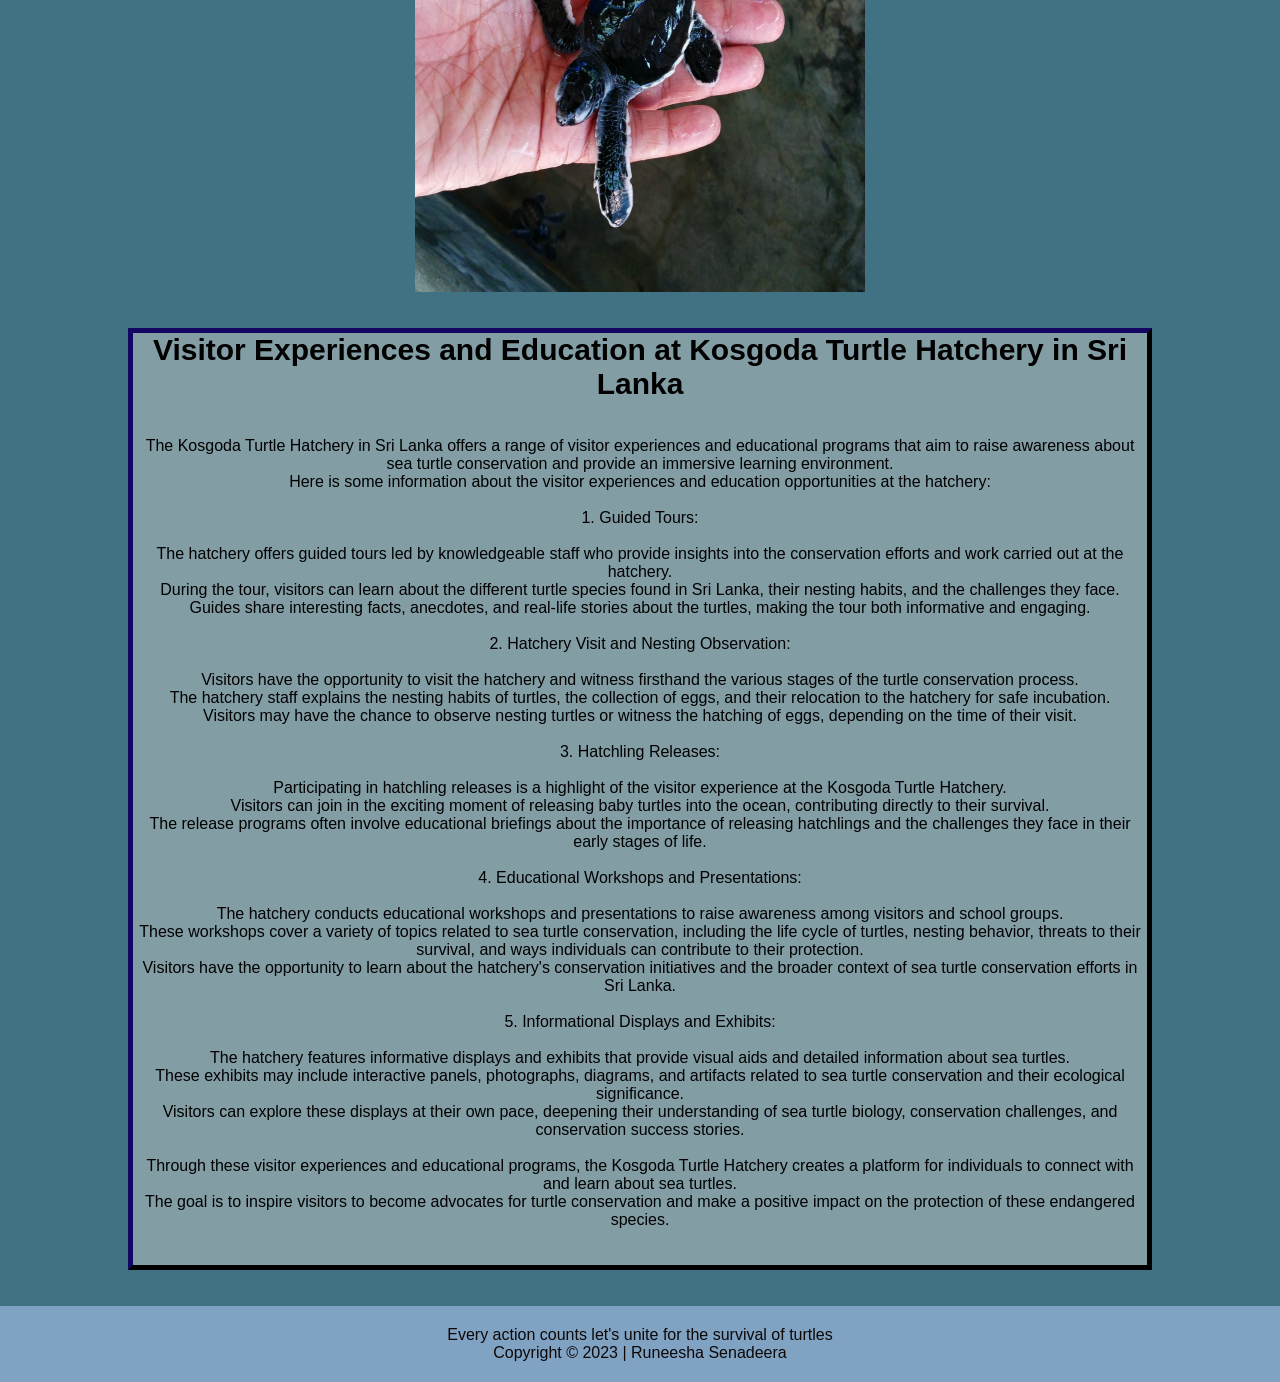
<file: kosgoda.html>
<!DOCTYPE html>
<html lang="en">
<head>
    <meta charset="UTF-8">
    <meta http-equiv="X-UA-Compatible" content="IE=edge">
    <meta name="viewport" content="width=device-width, initial-scale=1.0">
    <title>Document</title>


    <link rel="stylesheet" href="https://pro.fontawesome.com/releases/v5.10.0/css/all.css">

    
    <link rel="stylesheet" href="style/kosgoda.css">
</head>

<body>
    <header class="header">
        <nav>
            <div class="logo">
                <a href="kosgoda.html"><img src="images/mainlogo.jpg" alt="logo" width="75px"></a>
                <p><b>TURTLE PARADISE</b></p>
            </div>


            <input type="checkbox" id="click">
            <label for="click" class="menubar">
                <i class="fa fa-bars"></i>
            </label>
            <ul>
                <li><a href="index.html">Home</a></li>
                <li><a href="categories.html">Turtle Categories</a></li>
                <li><a href="threats.html">Threats to Turtles</a></li>
                <li><a href="hikkaduwa.html">Hikkaduwa Turtle Hatchery</a></li>
                <div class="dropdown">
                <li><a href="#">Other Turtle Hatcheries</a></li>
                <div class="scroll">
                  <ul type="none">
                     <li><a href="kosgoda.html">Kosgoda Turtle Hatchery</a></li>
                     <li><a href="bentota.html">Bentota Turtle Hatchery</a></li>
                     </ul>
                </div>
                </div>
                
                <div class="mobile">
                    <li><a href="kosgoda.html">Kosgoda Turtle Hatchery</a></li>
                    <li><a href="bentota.html">Bentota Turtle Hatchery</a></li>
                </div>
                <li><a href="purchase.html">Purchase and Donate</a></li>
            </ul>
        </nav>
    </header>

<h1><span> K</span>
  <span>O</span>
  <span>S</span>
  <span>G</span>
  <span>O</span>
  <span>D</span>
  <span>A</span></h1><br><br>
  <h2>TURTLE HATCHERY</h2><br><br>



<img src="images/kosgodaimage3.jpeg"><br><br>


<section>
<div class="myDiv1">
 
<h2>Conservation Efforts at Kosgoda Turtle Hatchery in Sri Lanka</h2><br><br>
<p>The Kosgoda Turtle Hatchery, located along the southern coast of Sri Lanka, is renowned for its dedicated efforts in sea turtle conservation.<br>
   Here are some key aspects of the hatchery's conservation initiatives:<br><br>

  1. Protecting Turtle Nests:<br><br>
   One of the primary objectives of the Kosgoda Turtle Hatchery is to safeguard sea turtle nests from various threats.<br>
   The hatchery works closely with local communities and fishing industries to identify and protect nesting sites along the coast.<br>
   By securing the nests, they prevent poaching, predation, and inadvertent destruction due to human activities.<br><br>

  2. Conservation and Monitoring:<br><br>
   The hatchery actively monitors sea turtle populations in the area, collecting data on nesting patterns, hatching success rates, and overall population trends.<br>
  This information is crucial for understanding the status of different turtle species and implementing effective conservation strategies.<br><br>

  3. Nest Excavation and Relocation:<br><br>
   When turtle nests are identified in vulnerable locations, the Kosgoda Turtle Hatchery team carefully excavates the eggs and relocates them to a safe area within the hatchery premises.<br>
   This process ensures the eggs have a higher chance of survival by protecting them from natural threats and disturbances.<br><br>

  4. Incubation and Hatching:<br><br>
  At the hatchery, the relocated eggs undergo controlled incubation to create optimal conditions for their development.<br>
   The eggs are placed in specially designed hatcheries with regulated temperatures and humidity levels.<br>
   This increases the hatching success rate and ensures the health of the hatchlings.<br><br>

  5. Hatchling Release Programs:<br><br>
   Once the hatchlings emerge from their eggs, the Kosgoda Turtle Hatchery organizes release programs to reintroduce them to the ocean.<br>
   These events are often open to visitors and provide an opportunity for education and awareness.<br>
   Releasing hatchlings into the sea increases their chances of survival and helps replenish the local sea turtle population.<br><br>
   
  6. Rehabilitation of Injured Turtles:<br><br>
   In addition to their conservation efforts, the Kosgoda Turtle Hatchery also provides care and rehabilitation for injured or sick sea turtles.<br>
   They have dedicated facilities where turtles receive medical treatment, including wound care and recuperation.<br>
   Once the turtles have recovered, they are released back into their natural habitat.<br><br></p>

  7. Environmental Education and Awareness:<br><br>
   The hatchery places significant emphasis on raising awareness about sea turtle conservation among visitors, local communities, and school groups.<br>
   They offer educational programs, guided tours, and interactive sessions to educate people about the importance of sea turtles, their life cycle, and the threats they face.<br>
   By fostering understanding and appreciation, they aim to create a culture of conservation and environmental stewardship.<br><br>

   


   The Kosgoda Turtle Hatchery's conservation efforts contribute to the preservation of sea turtle populations in Sri Lanka and promote sustainable practices for their long-term survival.<br>
    Through their initiatives, they play a vital role in protecting these endangered species and raising awareness about their ecological importance.<br><br></p>
  </section>
</div><br><br>
</section>

<div class="myDiv2">
<img src="images/kosgoda4.jpg">
<img src="images/kosgoda16.jpeg">
<img src="images/kosgodapic.webp">
</div><br><br>

<section>
<div class="myDiv3">
  
    <h2>Turtle Species Found in Kosgoda Turtle Hatchery in Sri Lanka</h2><br><br>
    
    <p>The Kosgoda Turtle Hatchery in Sri Lanka is home to several species of sea turtles that frequent the coastal waters of the country.<br>
       Here are some of the turtle species you can find at the hatchery:<br><br>

       1. Green Turtle (Chelonia mydas):<br><br>

       The Green Turtle is one of the most common sea turtle species found in Sri Lanka.<br>
       They have a large, streamlined shell and are named after the green color of their fat and cartilage.<br>
       Green Turtles are herbivores and feed on seagrasses and algae.<br>
       They are known for their long migrations and often return to the same beach where they hatched to nest.<br><br>

       2. Loggerhead Turtle (Caretta caretta):<br><br>

       Loggerhead Turtles are larger in size compared to other species, with a distinct large head and powerful jaws.<br>
       They have a reddish-brown shell and are named for their strong neck and head.<br>
       Loggerhead Turtles primarily feed on bottom-dwelling invertebrates, such as crabs and mollusks.<br>
       While they can be found in Sri Lankan waters, they are less common compared to other species.<br><br>

       3.Olive Ridley Turtle (Lepidochelys olivacea):<br><br>

       Olive Ridley Turtles are the smallest and most abundant sea turtle species in the world.<br>
       They have a heart-shaped shell and are named for their olive-green coloration.<br>
       Olive Ridleys are omnivores, feeding on a variety of prey including jellyfish, shrimp, and algae.<br>
       They are known for their synchronized nesting behavior called "arribadas," where large numbers of turtles come ashore to nest simultaneously.<br><br>

       4. Hawksbill Turtle (Eretmochelys imbricata):<br><br>

       Hawksbill Turtles are known for their beautiful patterned shells with overlapping scales, or "scutes."<br>
       They have a pointed beak, resembling a hawk's bill, which gives them their name.<br>
       Hawksbills primarily feed on sponges and are crucial for maintaining the health of coral reefs.<br>
       While they are less common compared to some other species, they can still be encountered in Sri Lankan waters.<br><br>

       5. Leatherback Turtle (Dermochelys coriacea):<br><br>

       The Leatherback Turtle is the largest of all sea turtle species, with a unique soft and rubbery shell.<br>
       They lack the hard scutes found in other turtles and have a ridged, leathery skin.<br>
       Leatherbacks have a specialized diet of jellyfish and are well-adapted for deep-sea diving.<br>
       While Leatherbacks are rare and not commonly found at the Kosgoda Turtle Hatchery, they occasionally appear in Sri Lankan waters.<br><br>
       These turtle species are fascinating and play a vital role in marine ecosystems.<br>
        The Kosgoda Turtle Hatchery provides a unique opportunity to learn about and observe these magnificent creatures up close while supporting their conservation.<br><br></p>
     
      
      </div><br><br>
    </section>

      <div class="myDiv4">
        
        <img src="images/kosgoda12.webp"><br><br>
      
      </div><br><br>

    
      <div class="myDiv5">
        <section>

    <h2> Release Programs and Rehabilitation Available in Kosgoda Turtle Hatchery in sri lanka</h2><br><br>
    <p>The Kosgoda Turtle Hatchery in Sri Lanka not only focuses on protecting sea turtle nests and hatching eggs but also actively participates in release programs and the rehabilitation of injured or sick turtles.<br>
       Here is some information about the release programs and rehabilitation efforts at the hatchery:<br><br>

      1. Hatchling Release Programs:<br><br>
      
      The Kosgoda Turtle Hatchery organizes regular hatchling release programs, providing visitors with the opportunity to witness and participate in the release of newly hatched turtles into the ocean.<br>
      These programs are not only educational but also contribute to the conservation of sea turtles by ensuring their successful transition from the hatchery to their natural habitat.<br>
      During the release programs, hatchlings are carefully carried to the shoreline and released into the sea. This moment is often accompanied by celebrations and a sense of fulfillment, knowing that these turtles have a chance at a better future.<br><br>
      
      2. Rehabilitation of Injured or Sick Turtles:<br><br>
      
      The Kosgoda Turtle Hatchery has dedicated facilities and trained staff to provide care and rehabilitation for injured or sick sea turtles.<br>
      Injured turtles are often brought to the hatchery by local fishermen or concerned individuals who find them entangled in fishing nets or with other injuries.<br>
      Upon arrival, the turtles undergo a thorough examination by the hatchery's team of experts to determine the necessary treatment.<br>
      The rehabilitation process includes wound care, medication, and monitoring of the turtle's progress.<br>
      The goal of rehabilitation is to nurse the turtles back to health and release them back into their natural habitat once they have fully recovered.<br><br>
      
      3. Environmental Awareness and Education:<br><br>
      
      As part of their release and rehabilitation programs, the Kosgoda Turtle Hatchery aims to raise awareness about sea turtle conservation and the importance of protecting these magnificent creatures.<br>
      Visitors, especially school groups and tourists, are provided with educational sessions and information about the threats faced by sea turtles, conservation efforts, and what individuals can do to contribute to their protection.<br>
      By actively engaging and educating the public, the hatchery seeks to create a sense of responsibility and environmental consciousness, ensuring the long-term survival of sea turtles.<br><br>

      

       
     Through their release programs and rehabilitation efforts, the Kosgoda Turtle Hatchery contributes to the conservation and well-being of sea turtles in Sri Lanka.<br>
     By involving visitors and raising awareness, they foster a deeper appreciation for these endangered species and promote the importance of their protection and conservation.</p><br>

    
  </div><br><br>
</section>

<div class="myDiv6">
  
  <img src="images/kosgodaaimage1.jpeg">
  <img src="images/kosgoda14.jpg">
    <img src="images/kosgoda5.jpg">
</div><br><br>
  
    
<section>
  <div class="myDiv7">
    

      <h2>Visitor Experiences and Education at Kosgoda Turtle Hatchery in Sri Lanka</h2><br><br>
      <p>The Kosgoda Turtle Hatchery in Sri Lanka offers a range of visitor experiences and educational programs that aim to raise awareness about sea turtle conservation and provide an immersive learning environment.<br>
         Here is some information about the visitor experiences and education opportunities at the hatchery:<br><br>

        1. Guided Tours:<br><br>
        
        The hatchery offers guided tours led by knowledgeable staff who provide insights into the conservation efforts and work carried out at the hatchery.<br>
        During the tour, visitors can learn about the different turtle species found in Sri Lanka, their nesting habits, and the challenges they face.<br>
        Guides share interesting facts, anecdotes, and real-life stories about the turtles, making the tour both informative and engaging.<br><br>
        
        2. Hatchery Visit and Nesting Observation:<br><br>
        
        Visitors have the opportunity to visit the hatchery and witness firsthand the various stages of the turtle conservation process.<br>
        The hatchery staff explains the nesting habits of turtles, the collection of eggs, and their relocation to the hatchery for safe incubation.<br>
        Visitors may have the chance to observe nesting turtles or witness the hatching of eggs, depending on the time of their visit.<br><br>
        
        3. Hatchling Releases:<br><br>
        
        Participating in hatchling releases is a highlight of the visitor experience at the Kosgoda Turtle Hatchery.<br>
        Visitors can join in the exciting moment of releasing baby turtles into the ocean, contributing directly to their survival.<br>
        The release programs often involve educational briefings about the importance of releasing hatchlings and the challenges they face in their early stages of life.<br><br>
        
        4. Educational Workshops and Presentations:<br><br>
        
        The hatchery conducts educational workshops and presentations to raise awareness among visitors and school groups.<br>
        These workshops cover a variety of topics related to sea turtle conservation, including the life cycle of turtles, nesting behavior, threats to their survival, and ways individuals can contribute to their protection.<br>
        Visitors have the opportunity to learn about the hatchery's conservation initiatives and the broader context of sea turtle conservation efforts in Sri Lanka.<br><br>
        
        5. Informational Displays and Exhibits:<br><br>
        
        The hatchery features informative displays and exhibits that provide visual aids and detailed information about sea turtles.<br>
        These exhibits may include interactive panels, photographs, diagrams, and artifacts related to sea turtle conservation and their ecological significance.<br>
        Visitors can explore these displays at their own pace, deepening their understanding of sea turtle biology, conservation challenges, and conservation success stories.<br><br>

      

        
        Through these visitor experiences and educational programs, the Kosgoda Turtle Hatchery creates a platform for individuals to connect with and learn about sea turtles.<br>
       The goal is to inspire visitors to become advocates for turtle conservation and make a positive impact on the protection of these endangered species.</p><br><br>
    
      
    </div><br><br>
  </section>

  
    

    <footer>
      <p>Every action counts let's unite for the survival of turtles</p>
      Copyright © 2023 | Runeesha Senadeera </p>
    </footer>

</body>
</html>
</file>
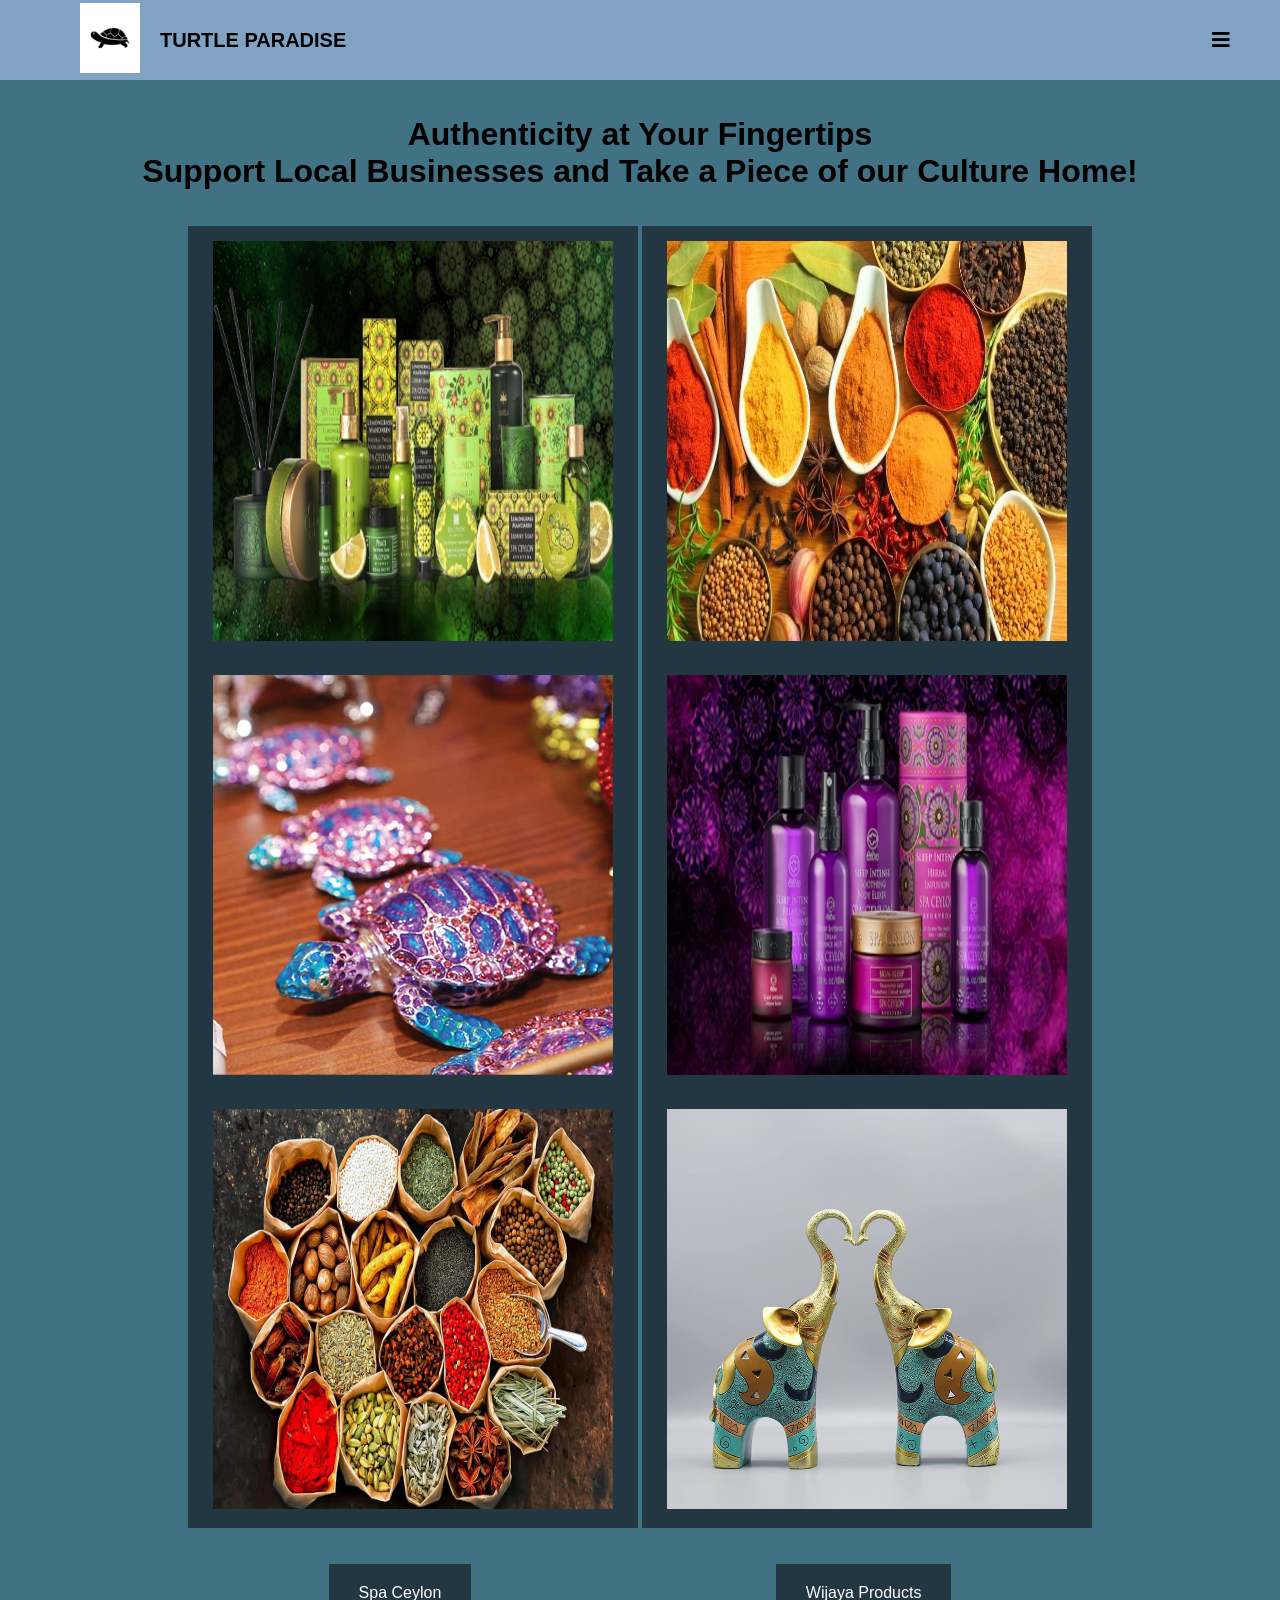
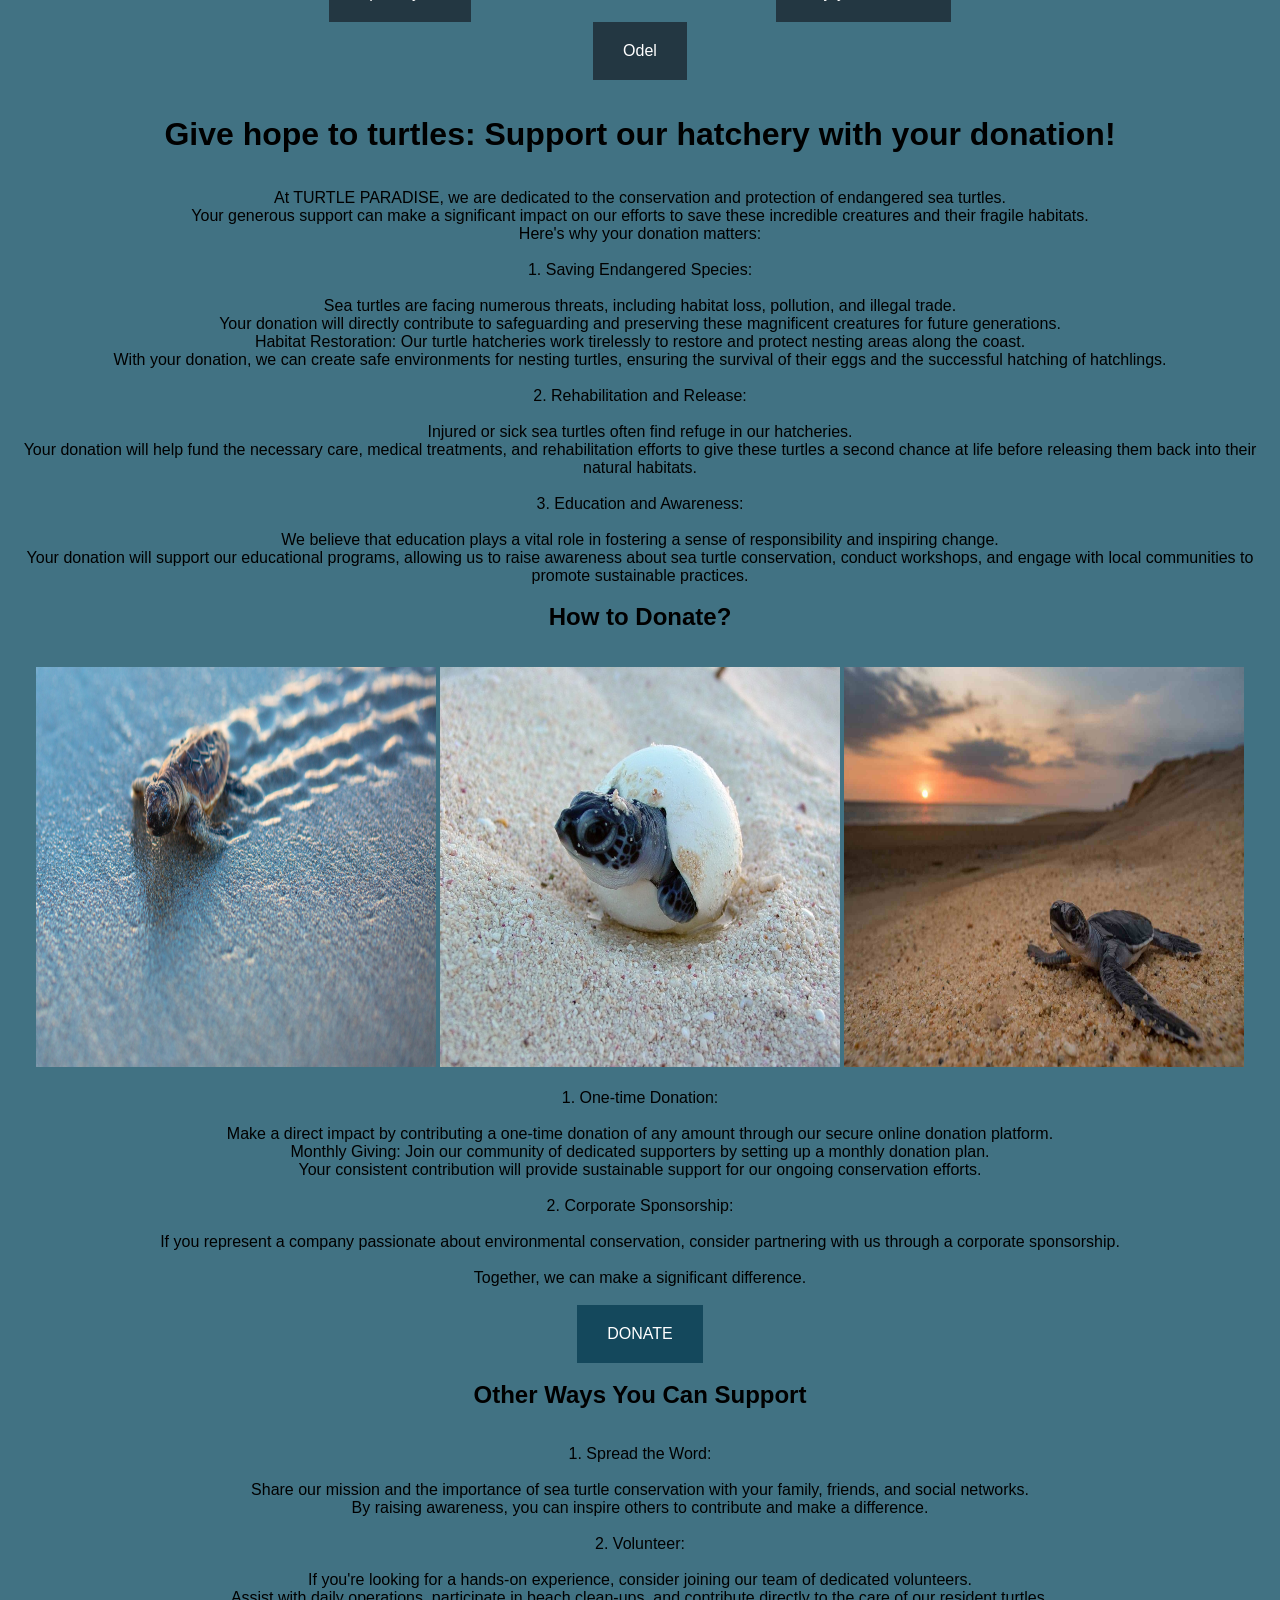
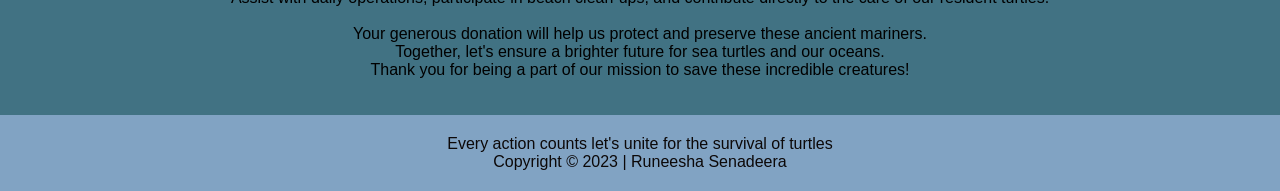
<file: purchase.html>
<!DOCTYPE html>
<html lang="en">
<head>
    <meta charset="UTF-8">
    <meta http-equiv="X-UA-Compatible" content="IE=edge">
    <meta name="viewport" content="width=device-width, initial-scale=1.0">
    <title>Document</title>


    <link rel="stylesheet" href="https://pro.fontawesome.com/releases/v5.10.0/css/all.css">

    
    <link rel="stylesheet" href="style/purchase.css">
</head>

<body>
    <header class="header">
        <nav>
            <div class="logo">
                <a href="threats.html"><img src="images/mainlogo.jpg" alt="logo" width="75px"></a>
                <p><b>TURTLE PARADISE</b></p>
            </div>


            <input type="checkbox" id="click">
            <label for="click" class="menubar">
                <i class="fa fa-bars"></i>
            </label>
            <ul>
                <li><a href="index.html">Home</a></li>
                <li><a href="categories.html">Turtle Categories</a></li>
                <li><a href="threats.html">Threats to Turtles</a></li>
                <li><a href="hikkaduwa.html">Hikkaduwa Turtle Hatchery</a></li>
                <div class="dropdown">
                <li><a href="#">Other Turtle Hatcheries</a></li>
                <div class="scroll">
                  <ul type="none">
                     <li><a href="kosgoda.html">Kosgoda Turtle Hatchery</a></li>
                     <li><a href="bentota.html">Bentota Turtle Hatchery</a></li>
                     </ul>
                </div>
                </div>
                
                <div class="mobile">
                    <li><a href="kosgoda.html">Kosgoda Turtle Hatchery</a></li>
                    <li><a href="bentota.html">Bentota Turtle Hatchery</a></li>
                </div>
                <li><a href="purchase.html">Purchase and Donate</a></li>
            </ul>
        </nav>
    </header><br><br>
    
<div class=items>
<h1>Authenticity at Your Fingertips<br> Support Local Businesses and Take a Piece of our Culture Home!</h1><br><br>

  <a href="https://lk.spaceylon.com/"><img src="images/spaceylon1.jpg" alt="Spa Ceylon" ></a>
  <a href="https://www.spiceswijay.com/"><img src="images/spices1.jpeg" alt="Wijaya Products" ></a>
  <a href="https://odel.lk/home"><img src="images/odel1.png" alt="Apa Ceylon" ></a>
  <a href="https://lk.spaceylon.com/"><img src="images/spaceylon2.jpg" alt="spa Ceylon" ></a>
  <a href="https://www.spiceswijay.com/"><img src="images/spices2.jpg" alt="Wijaya Products" ></a>
  <a href="https://odel.lk/home"><img src="images/odel7.jpg" alt="Spa Ceylon" ></a>

  


</div><br><br>

<div class="buttons">

  <a href="https://lk.spaceylon.com/" target="_blank">Spa Ceylon</a>
  <a href="https://www.spiceswijay.com/" target="_blank">Wijaya Products</a>
  <a href="https://odel.lk/home" target="_blank">Odel</a>

</div><br><br>
<div class="donate">
<h1>Give hope to turtles: Support our hatchery with your donation!</h1><br><br>
<p>At TURTLE PARADISE, we are dedicated to the conservation and protection of endangered sea turtles.<br>
   Your generous support can make a significant impact on our efforts to save these incredible creatures and their fragile habitats.<br>
   Here's why your donation matters:<br><br>

  1. Saving Endangered Species:<br><br>
   Sea turtles are facing numerous threats, including habitat loss, pollution, and illegal trade.<br>
  Your donation will directly contribute to safeguarding and preserving these magnificent creatures for future generations.<br>
  Habitat Restoration: Our turtle hatcheries work tirelessly to restore and protect nesting areas along the coast.<br>
   With your donation, we can create safe environments for nesting turtles, ensuring the survival of their eggs and the successful hatching of hatchlings.<br><br>
  
  2. Rehabilitation and Release:<br><br>
   Injured or sick sea turtles often find refuge in our hatcheries.<br>
    Your donation will help fund the necessary care, medical treatments, and rehabilitation efforts to give these turtles a second chance at life before releasing them back into their natural habitats.<br><br>
  
  3. Education and Awareness:<br><br>
   We believe that education plays a vital role in fostering a sense of responsibility and inspiring change.<br>
    Your donation will support our educational programs, allowing us to raise awareness about sea turtle conservation, conduct workshops, and engage with local communities to promote sustainable practices.<br><br>
  
 <h2> How to Donate?</h2><br><br>
 <img src="images/donate1.jpg"  >
 <img src="images/donate4.jpg"  >
 <img src="images/donate3.jpeg"  ><br><br>
  
  1. One-time Donation:<br><br>
   Make a direct impact by contributing a one-time donation of any amount through our secure online donation platform.<br>
  Monthly Giving: Join our community of dedicated supporters by setting up a monthly donation plan.<br>
   Your consistent contribution will provide sustainable support for our ongoing conservation efforts.<br><br>

  2. Corporate Sponsorship:<br><br>
   If you represent a company passionate about environmental conservation, consider partnering with us through a corporate sponsorship.<br><br>
   Together, we can make a significant difference.<br><br>
  <div class="donatebutton">
   <a href="https://ourturtleproject.wixsite.com/otcp" target="_blank">DONATE</a><br><br>
  </div>

  <h2>Other Ways You Can Support</h2><br><br>
  
  1. Spread the Word:<br><br>
   Share our mission and the importance of sea turtle conservation with your family, friends, and social networks.<br>
    By raising awareness, you can inspire others to contribute and make a difference.<br><br>
  2. Volunteer:<br><br>
   If you're looking for a hands-on experience, consider joining our team of dedicated volunteers.<br>
   Assist with daily operations, participate in beach clean-ups, and contribute directly to the care of our resident turtles.<br><br>
  Your generous donation will help us protect and preserve these ancient mariners.<br>
   Together, let's ensure a brighter future for sea turtles and our oceans.<br> Thank you for being a part of our mission to save these incredible creatures!</p>
</div><br><br>

<footer>
  
  <p>Every action counts let's unite for the survival of turtles</p>
  Copyright © 2023 | Runeesha Senadeera </p>
</footer>

</body>
</html>
</file>
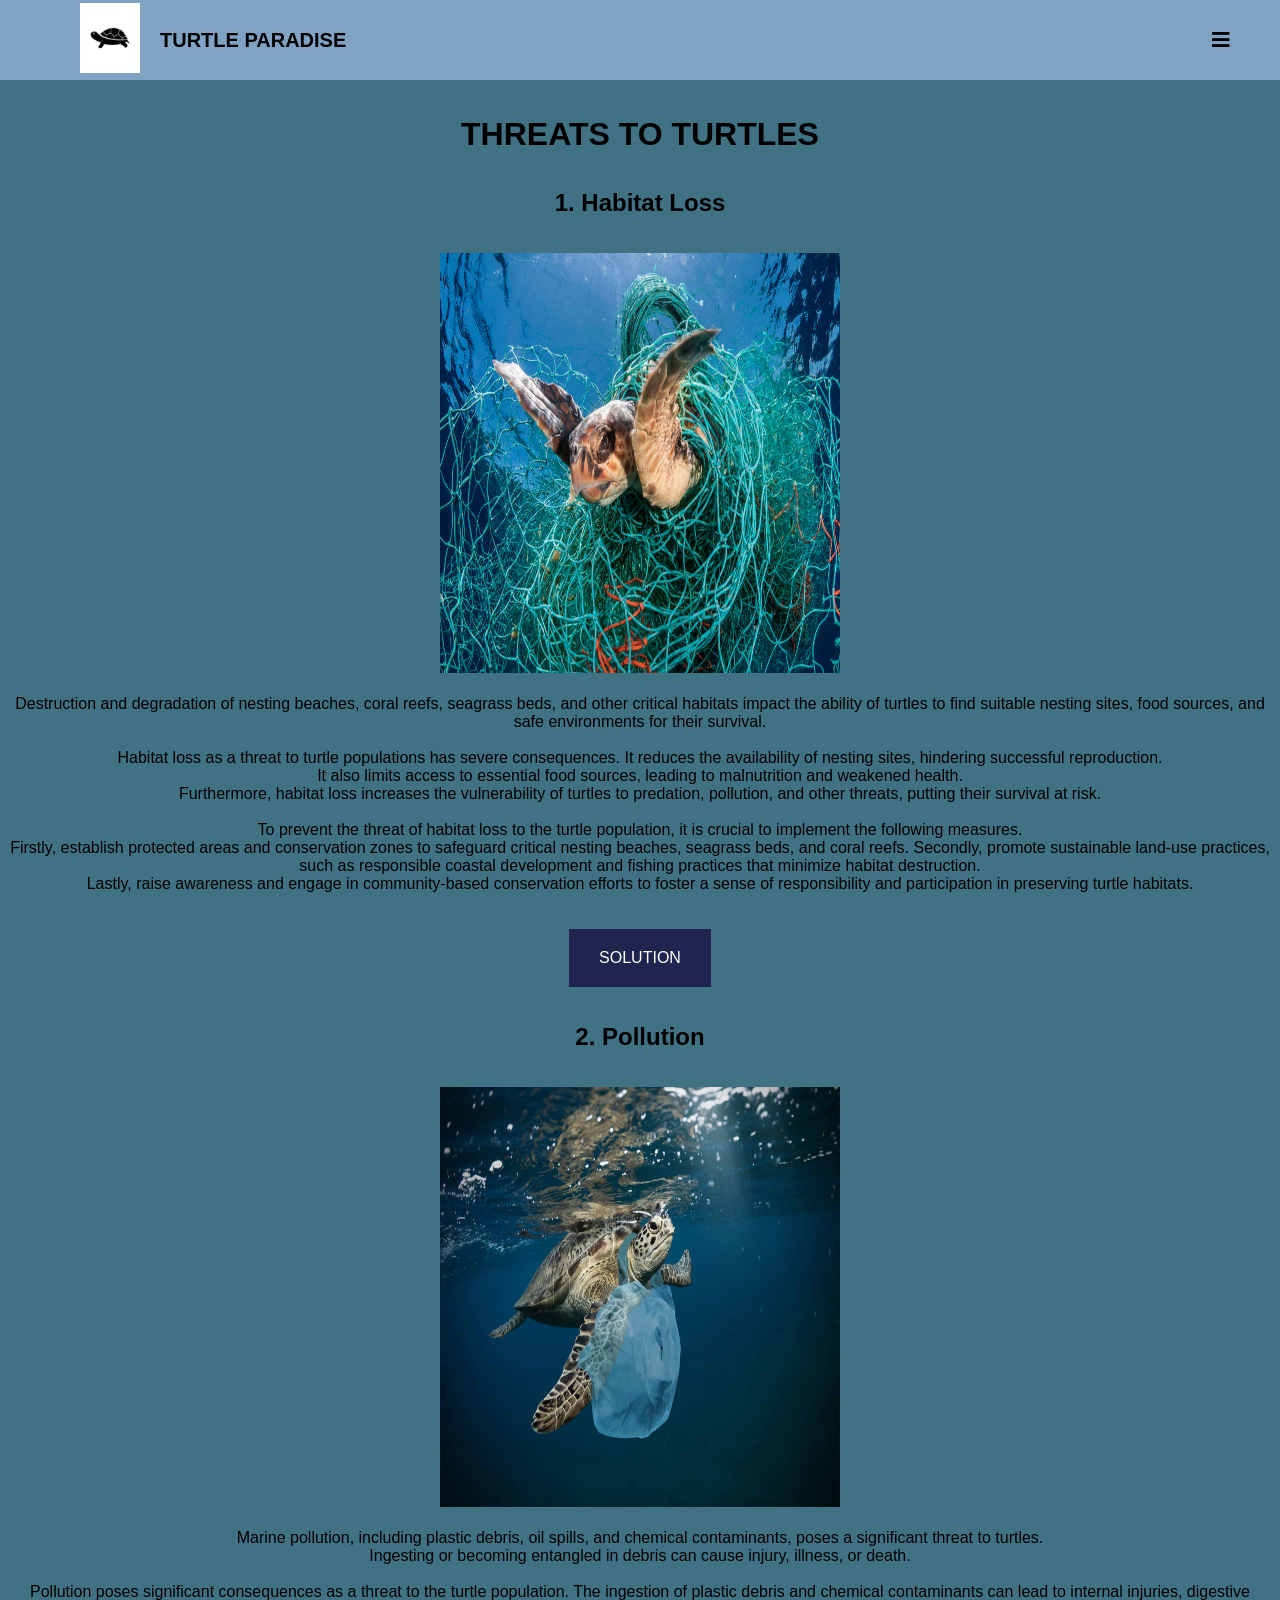
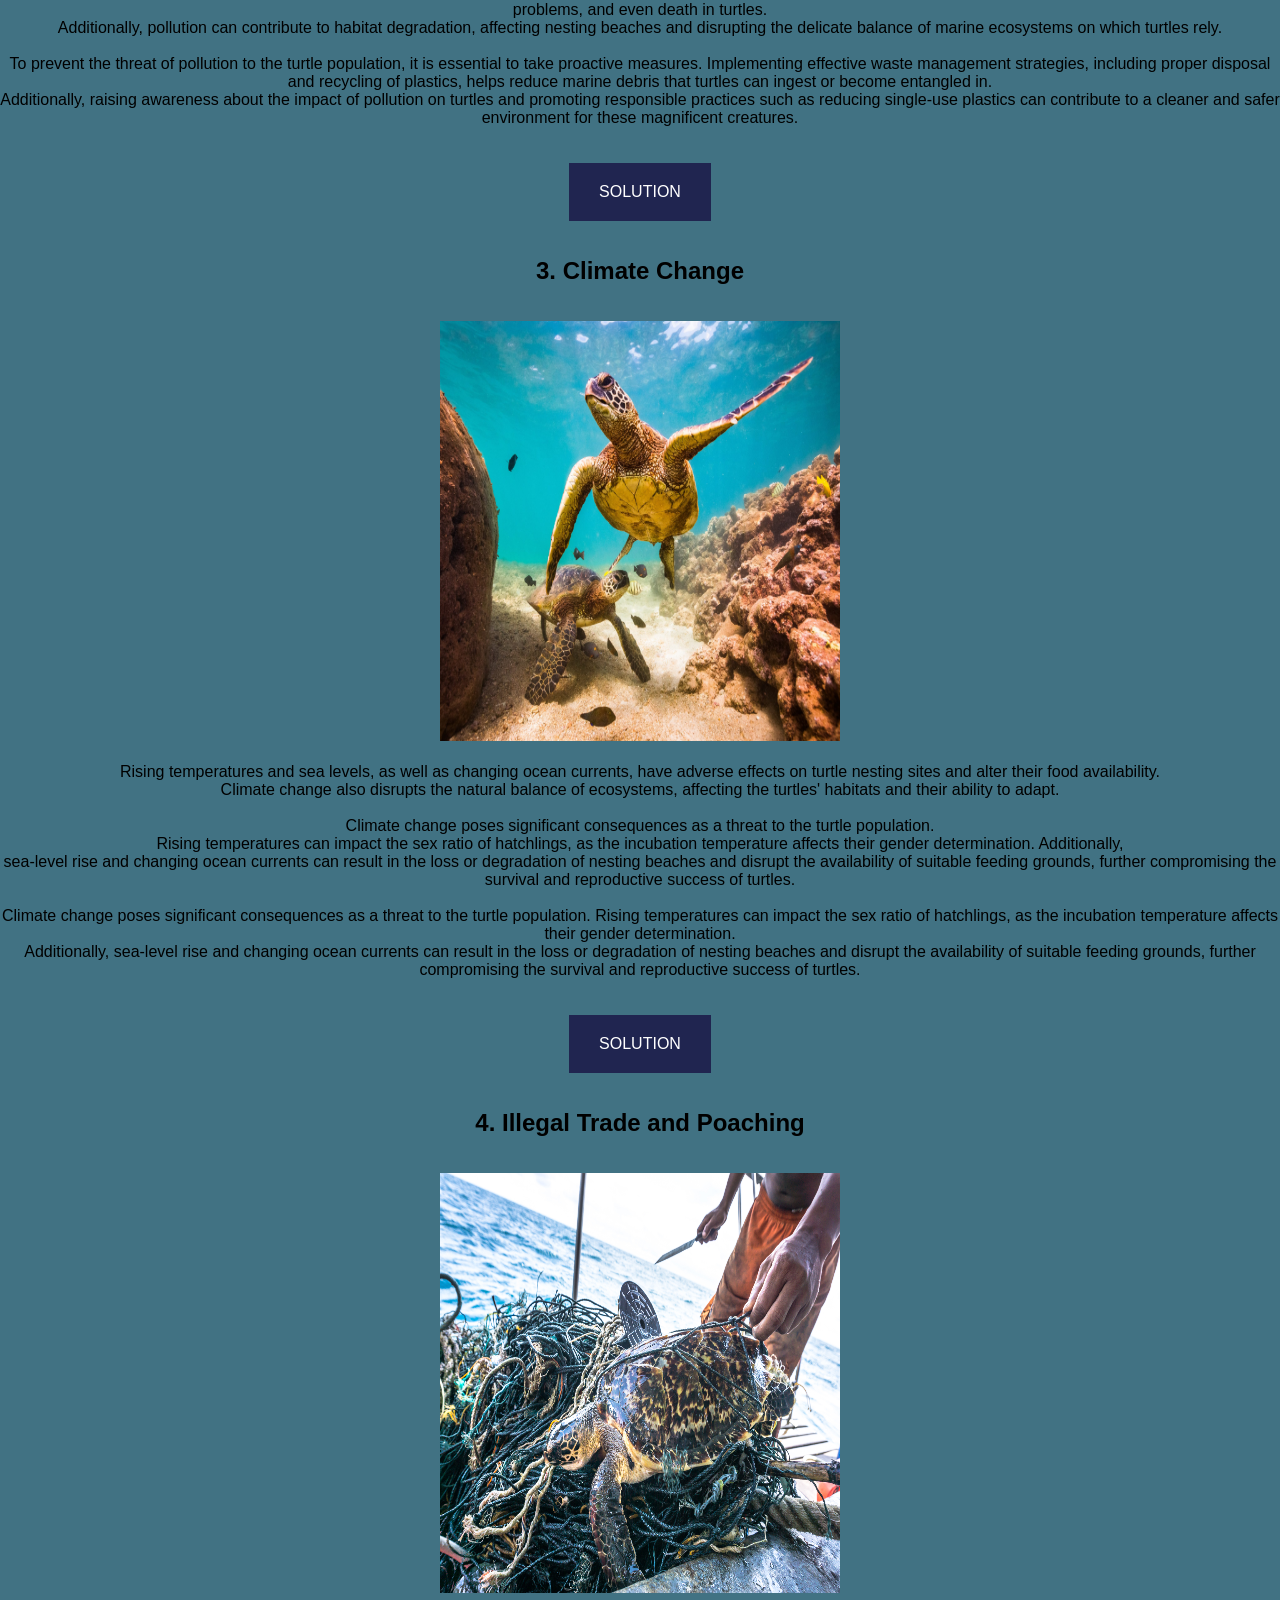
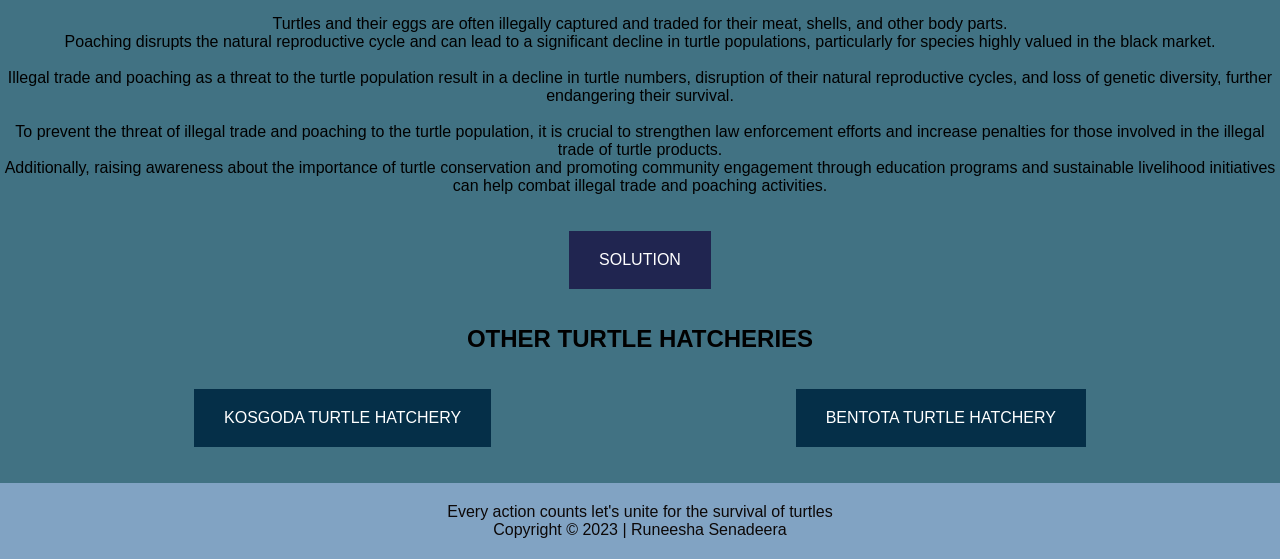
<file: threats.html>
<!DOCTYPE html>
<html lang="en">
<head>
    <meta charset="UTF-8">
    <meta http-equiv="X-UA-Compatible" content="IE=edge">
    <meta name="viewport" content="width=device-width, initial-scale=1.0">
    <title>Document</title>


    <link rel="stylesheet" href="https://pro.fontawesome.com/releases/v5.10.0/css/all.css">

    
    <link rel="stylesheet" href="style/threats.css">
</head>

<body>
    <header class="header">
        <nav>
            <div class="logo">
                <a href="threats.html"><img src="images/mainlogo.jpg" alt="logo" width="75px"></a>
                <p><b>TURTLE PARADISE</b></p>
            </div>


            <input type="checkbox" id="click">
            <label for="click" class="menubar">
                <i class="fa fa-bars"></i>
            </label>
            <ul>
                <li><a href="index.html">Home</a></li>
                <li><a href="categories.html">Turtle Categories</a></li>
                <li><a href="threats.html">Threats to Turtles</a></li>
                <li><a href="hikkaduwa.html">Hikkaduwa Turtle Hatchery</a></li>
                <div class="dropdown">
                <li><a href="#">Other Turtle Hatcheries</a></li>
                <div class="scroll">
                  <ul type="none">
                     <li><a href="kosgoda.html">Kosgoda Turtle Hatchery</a></li>
                     <li><a href="bentota.html">Bentota Turtle Hatchery</a></li>
                     </ul>
                </div>
                </div>
                
                <div class="mobile">
                    <li><a href="kosgoda.html">Kosgoda Turtle Hatchery</a></li>
                    <li><a href="bentota.html">Bentota Turtle Hatchery</a></li>
                </div>
                <li><a href="purchase.html">Purchase and Donate</a></li>
            </ul>
        </nav>
    </header>







<div class="myDiv">
<br><br><h1>THREATS TO TURTLES</h1><br><br>

<section>
<h2>1. Habitat Loss</h2><br><br>
<img src="images/threat2.jpg" ><br><br>
<p>Destruction and degradation of nesting beaches, coral reefs, seagrass beds, and other critical habitats impact the ability of turtles to find suitable nesting sites, food sources, and safe environments for their survival.<br><br>
  Habitat loss as a threat to turtle populations has severe consequences. It reduces the availability of nesting sites, hindering successful reproduction.<br>
  It also limits access to essential food sources, leading to malnutrition and weakened health.<br>
  Furthermore, habitat loss increases the vulnerability of turtles to predation, pollution, and other threats, putting their survival at risk.<br><br>
  To prevent the threat of habitat loss to the turtle population, it is crucial to implement the following measures.<br>
  Firstly, establish protected areas and conservation zones to safeguard critical nesting beaches, seagrass beds, and coral reefs. Secondly, promote sustainable land-use practices, such as responsible coastal development and fishing practices that minimize habitat destruction.<br>
  Lastly, raise awareness and engage in community-based conservation efforts to foster a sense of responsibility and participation in preserving turtle habitats.</p><br><br>
 <div class="sol1">
  <a href="https://www.fisheries.noaa.gov/feature-story/what-can-you-do-save-sea-turtles" target="_blank">SOLUTION</a><br><br><br>
</div>
</section>

<section>
<h2>2. Pollution</h2><br><br>
<img src="images/threatimage1.webp"  ><br><br>
<p>Marine pollution, including plastic debris, oil spills, and chemical contaminants, poses a significant threat to turtles.<br>
 Ingesting or becoming entangled in debris can cause injury, illness, or death.<br><br>
 Pollution poses significant consequences as a threat to the turtle population. The ingestion of plastic debris and chemical contaminants can lead to internal injuries, digestive problems, and even death in turtles.<br>
 Additionally, pollution can contribute to habitat degradation, affecting nesting beaches and disrupting the delicate balance of marine ecosystems on which turtles rely.<br><br>
 To prevent the threat of pollution to the turtle population, it is essential to take proactive measures. Implementing effective waste management strategies, including proper disposal and recycling of plastics, helps reduce marine debris that turtles can ingest or become entangled in.<br>
 Additionally, raising awareness about the impact of pollution on turtles and promoting responsible practices such as reducing single-use plastics can contribute to a cleaner and safer environment for these magnificent creatures.</p><br><br>
 <div class="sol2">
 <a href="https://www.fisheries.noaa.gov/feature-story/what-can-you-do-save-sea-turtles" target="_blank">SOLUTION</a><br><br><br>
 </div>
</section>

<section>
<h2>3. Climate Change</h2><br><br>
<img src="images/threat4.jpg" ><br><br>
<p>Rising temperatures and sea levels, as well as changing ocean currents, have adverse effects on turtle nesting sites and alter their food availability.<br>
  Climate change also disrupts the natural balance of ecosystems, affecting the turtles' habitats and their ability to adapt.<br><br>
  Climate change poses significant consequences as a threat to the turtle population.<br>
  Rising temperatures can impact the sex ratio of hatchlings, as the incubation temperature affects their gender determination. Additionally,<br>
  sea-level rise and changing ocean currents can result in the loss or degradation of nesting beaches and disrupt the availability of suitable feeding grounds, further compromising the survival and reproductive success of turtles.<br><br>
  Climate change poses significant consequences as a threat to the turtle population. Rising temperatures can impact the sex ratio of hatchlings, as the incubation temperature affects their gender determination.<br>
  Additionally, sea-level rise and changing ocean currents can result in the loss or degradation of nesting beaches and disrupt the availability of suitable feeding grounds, further compromising the survival and reproductive success of turtles.</p><br><br>
  <div class="sol3">
  <a href="https://www.fisheries.noaa.gov/feature-story/what-can-you-do-save-sea-turtles" target="_blank">SOLUTION</a><br><br><br>
  </div>
</section>

<section>
<h2>4. Illegal Trade and Poaching</h2><br><br>
<img src="images/threat3.jpg" ><br><br>
<p>Turtles and their eggs are often illegally captured and traded for their meat, shells, and other body parts.<br>
 Poaching disrupts the natural reproductive cycle and can lead to a significant decline in turtle populations, particularly for species highly valued in the black market.<br><br>
 Illegal trade and poaching as a threat to the turtle population result in a decline in turtle numbers, disruption of their natural reproductive cycles, and loss of genetic diversity, further endangering their survival.<br><br>
 To prevent the threat of illegal trade and poaching to the turtle population, it is crucial to strengthen law enforcement efforts and increase penalties for those involved in the illegal trade of turtle products.<br>
 Additionally, raising awareness about the importance of turtle conservation and promoting community engagement through education programs and sustainable livelihood initiatives can help combat illegal trade and poaching activities.</p><br><br>
 <div class="sol4">
 <a href="https://www.fisheries.noaa.gov/feature-story/what-can-you-do-save-sea-turtles" target="_blank">SOLUTION</a><br><br><br>
</div>
</section>

<div class="other">
  <h2>OTHER TURTLE HATCHERIES</h2><br><br>
  <a href="kosgoda.html" target="_blank">KOSGODA TURTLE HATCHERY</a>
  <a href="bentota.html" target="_blank">BENTOTA TURTLE HATCHERY</a><br><br><br>
</div>

<footer>
  <p>Every action counts let's unite for the survival of turtles</p>
  Copyright © 2023 | Runeesha Senadeera </p>
</footer>
</body>
</html>
</file>
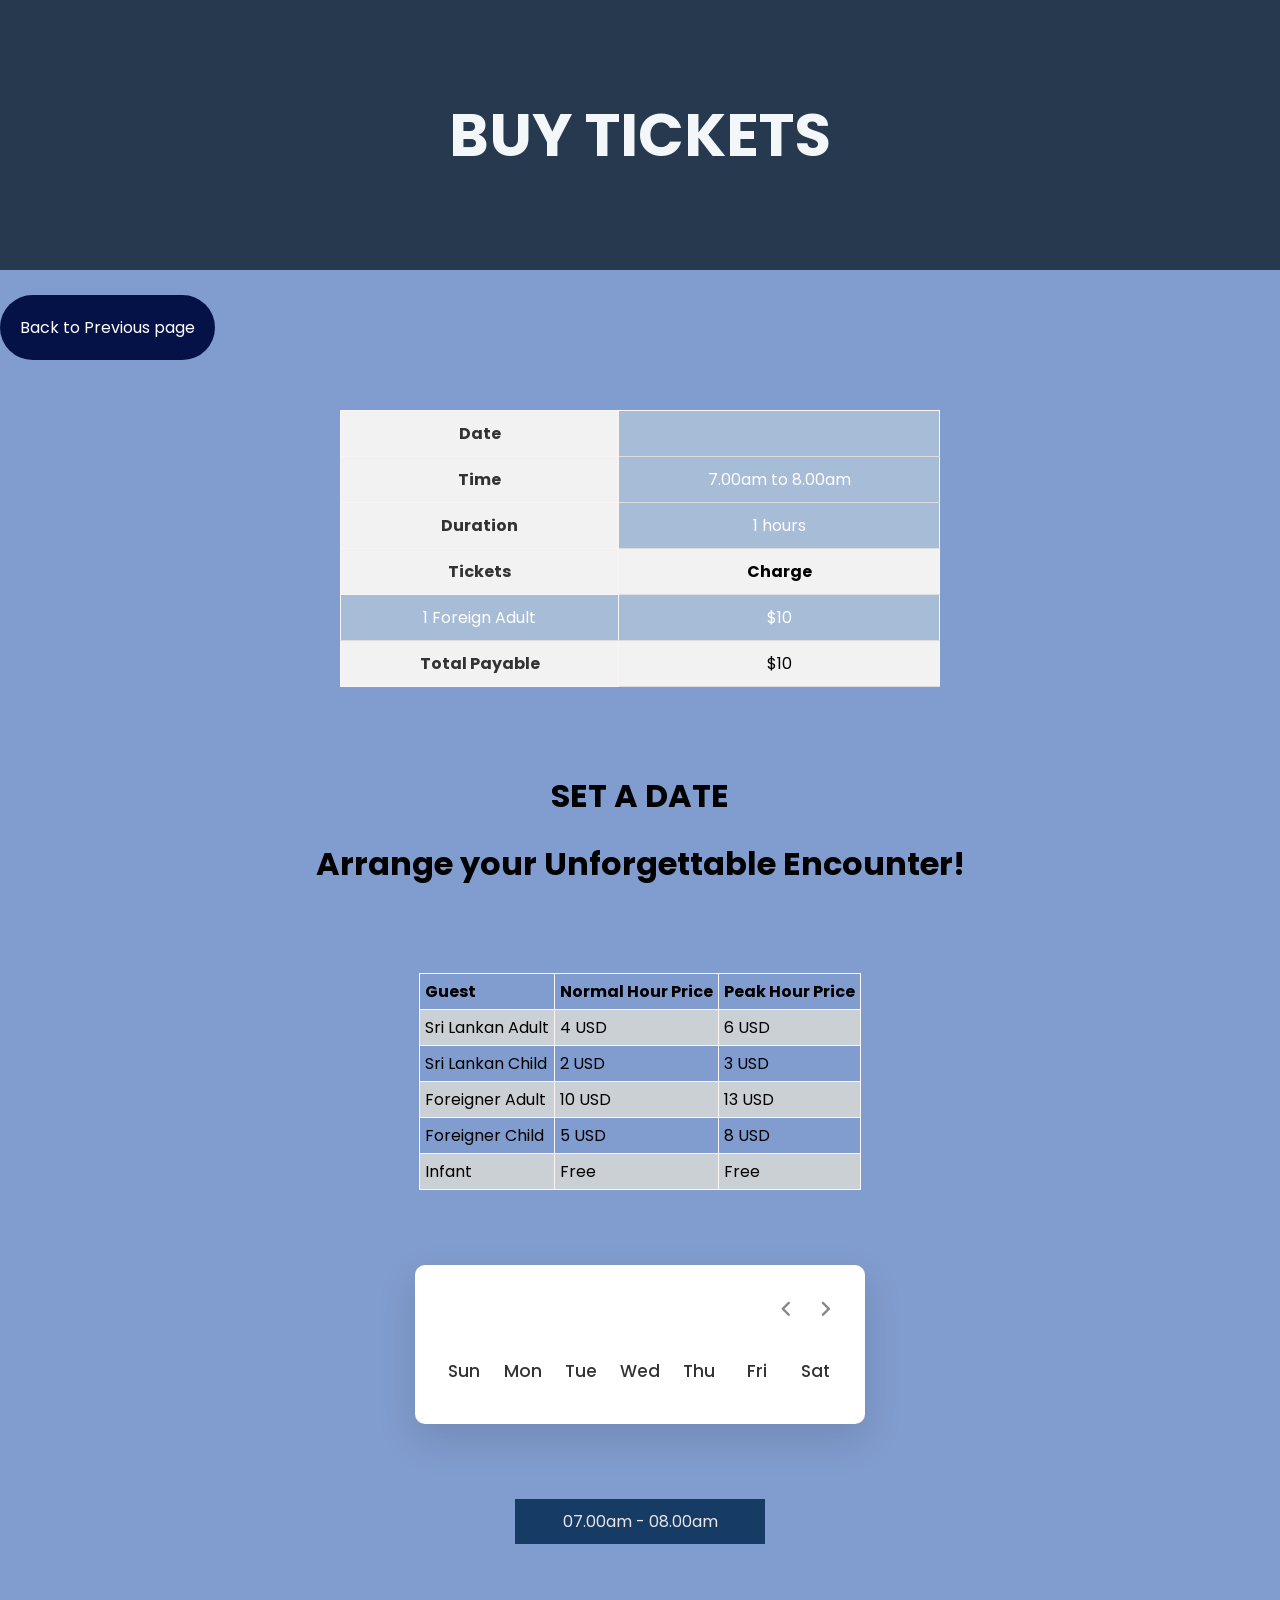
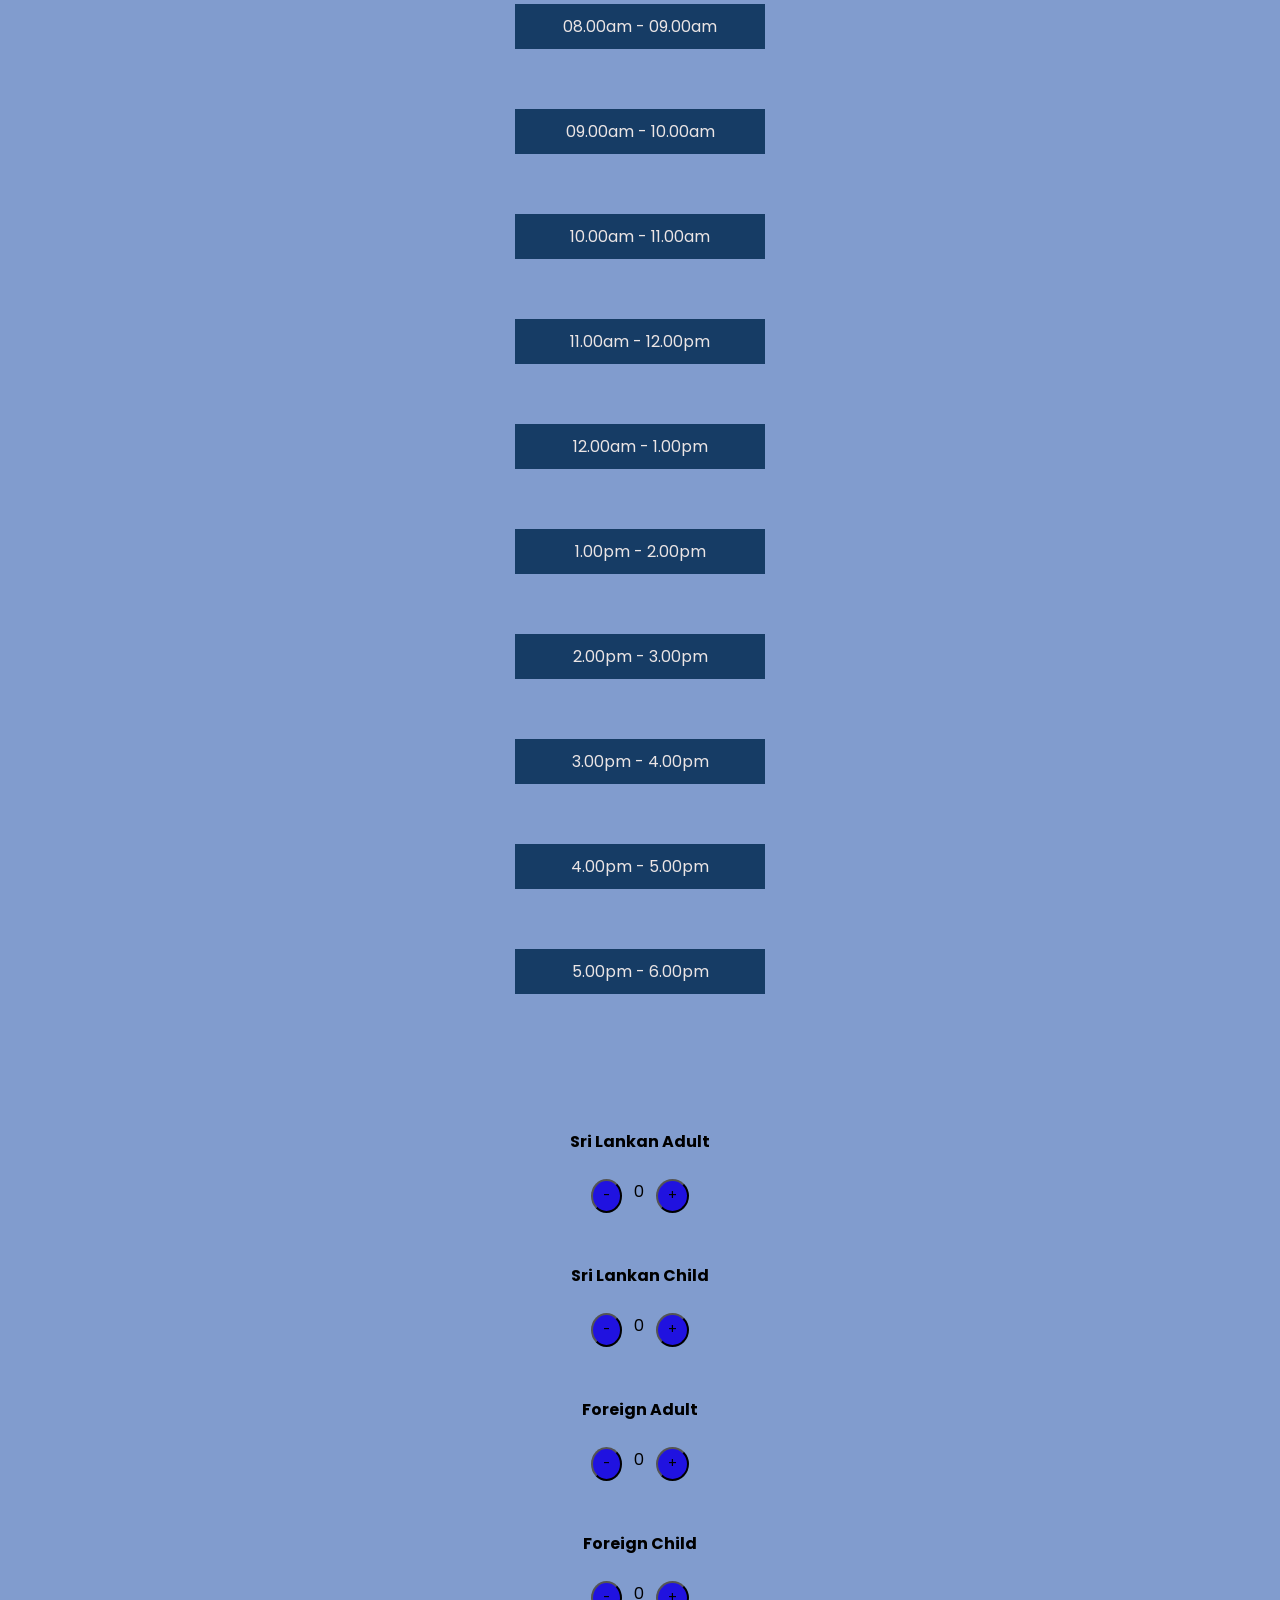
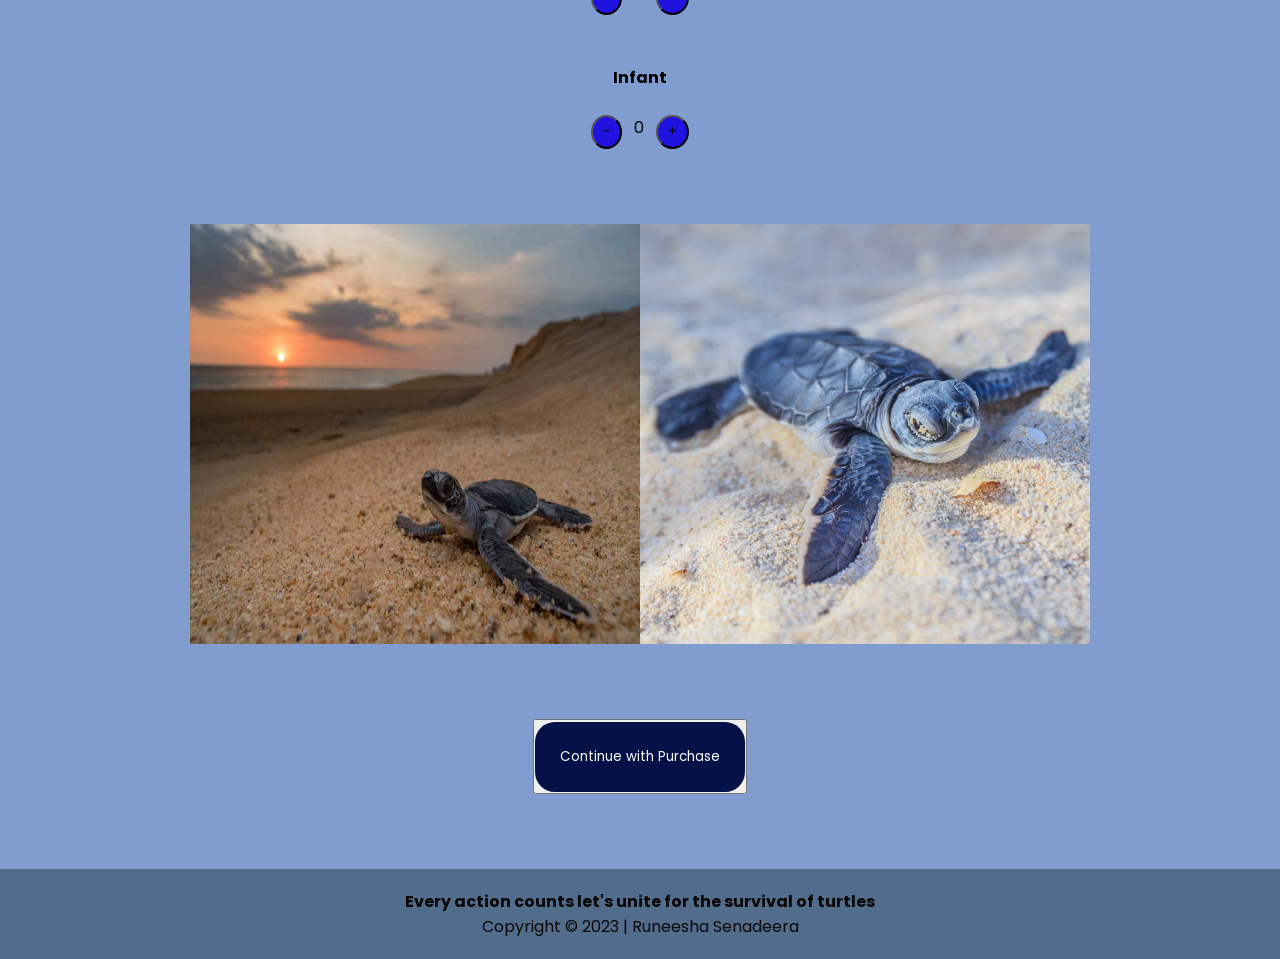
<file: WDOS Assignment/booknow.html>
<!DOCTYPE html>
<html lang="en">

<head>
  <meta charset="UTF-8">
  <meta http-equiv="X-UA-Compatible" content="IE=edge">
  <meta name="viewport" content="width=device-width, initial-scale=1.0">
  <title>booknow</title>



  <link rel="stylesheet" href="https://pro.fontawesome.com/releases/v5.10.0/css/all.css">


  <link rel="stylesheet"
    href="https://fonts.googleapis.com/css2?family=Material+Symbols+Rounded:opsz,wght,FILL,GRAD@20..48,100..700,0..1,-50..200">



  <link rel="stylesheet" href="style/booknow.css">
  <script src="script.js" defer></script>

</head>


<body>
 


  <div class="myDiv">
    <h1>BUY TICKETS</h1>
  </div>


  <p> &nbsp;</p>



  
  <div class="back">
    <a href="hikkaduwa.html">Back to Previous page</a><br><br><br>
  </div>
  



<div class="tableformat">
  <table class="decoration">

    <tr>
      <th>Date</th>
      <td  class="cell1" id="day"></td>

    </tr>


    <tr>
      <th>Time</th>
      <td class="cell1" id="time">7.00am to 8.00am</td>

    </tr>


    <tr>
      <th>Duration</th>
      <td  class="cell1" id="duration">1 hours</td>

    </tr>



    <tr>
      <th>Tickets</th>
      <td class="bold">Charge</td>

    </tr>


    <tr id="default">
      <td class="cell1">1 Foreign Adult</td>
      <td  class="cell1">$10</td>

    </tr>


    <tr id="sl_Adult" style="display:none;">
      <td class="cell1" id="sl_A_Count"></td>
      <td  class="cell1" id="sl_A_Price"></td>

    </tr>


    <tr id="sl_Child" style="display:none;">
      <td class="cell1" id="sl_C_Count"></td>
      <td  class="cell1" id="sl_C_Price"></td>
    </tr>



    <tr id="f_Adult" style="display:none;">
      <td class="cell1" id="f_A_Count"></td>
      <td  class="cell1" id="f_A_Price"></td>

    </tr>


    <tr id="f_Child" style="display:none;">
      <td class="cell1" id="f_C_Count"></td>
      <td  class="cell1" id="f_C_Price"></td>

    </tr>


    <tr id="infant" style="display:none;">
      <td class="cell1" id="i_Count"></td>
      <td  class="cell1">FREE</td>

    </tr>


    <tr>
      <th>Total Payable</th>
      <td id="total">$10</td>
    </tr>

  </table>
</div>


  <p> &nbsp;</p>
  <p> &nbsp;</p>
  <p> &nbsp;</p>

  

  <div class="words">
    <h1>SET A DATE</h1>
    <h1>Arrange your Unforgettable Encounter!</h1>
  </div>


  <p> &nbsp;</p>
  <p> &nbsp;</p>
  <p> &nbsp;</p>



  <table class="pricetable">
    <tr>
      <th>Guest</th>
      <th>Normal Hour Price</th>
      <th>Peak Hour Price</th>

    </tr>
    
    <tr>
      <td>Sri Lankan Adult</td>
      <td>4 USD</td>
      <td>6 USD</td>

    </tr>
    <tr>
      <td>Sri Lankan Child</td>
      <td>2 USD</td>
      <td>3 USD</td>

    </tr>

    <tr>
      <td>Foreigner Adult</td>
      <td>10 USD</td>
      <td>13 USD</td>

    </tr>
    <tr>
      <td>Foreigner Child</td>
      <td>5 USD</td>
      <td>8 USD</td>

    </tr>

    <tr>
      <td>Infant</td>
      <td>Free</td>
      <td>Free</td>

    </tr>

  </table>



  <p> &nbsp;</p>
  <p> &nbsp;</p>
  <p> &nbsp;</p>

  <div class="position">
    <div class="wrapper">
      <header>
        <p class="current-date"></p>
        <div class="icons">
          <span id="prev" class="material-symbols-rounded">chevron_left</span>
          <span id="next" class="material-symbols-rounded">chevron_right</span>
        </div>
      </header>
      <div class="calendar">
        <ul class="weeks">
          <li>Sun</li>
          <li>Mon</li>
          <li>Tue</li>
          <li>Wed</li>
          <li>Thu</li>
          <li>Fri</li>
          <li>Sat</li>
        </ul>
        <ul class="days"></ul>
      </div>
    </div>
  </div>
  

  <p> &nbsp;</p>
  <p> &nbsp;</p>
  <p> &nbsp;</p>

<div class="center-container">

  <input type="checkbox" id="click1" onclick="timeSlot(),checkPeakCount()">
  <label for="click1"><li id="box1" class="li">07.00am - 08.00am</li></label><br><br>


  <input type="checkbox" id="click2" onclick="timeSlot(),checkPeakCount()">
  <label for="click2"><li id="box2" class="li">08.00am - 09.00am</li></label><br><br>


  <input type="checkbox" id="click3" onclick="timeSlot(),checkPeakCount()">
  <label for="click3"><li id="box3" class="li">09.00am - 10.00am</li></label><br><br>


  <input type="checkbox" id="click4" onclick="timeSlot(),checkPeakCount()">
  <label for="click4"><li id="box4" class="li">10.00am - 11.00am</li></label><br><br>


  <input type="checkbox" id="click5" onclick="timeSlot(),checkPeakCount()">
  <label for="click5"><li id="box5" class="li">11.00am - 12.00pm</li></label><br><br>


  <input type="checkbox" id="click6" onclick="timeSlot(),checkPeakCount()">
  <label for="click6"><li id="box6" class="li">12.00am - 1.00pm</li></label><br><br>


  <input type="checkbox" id="click7" onclick="timeSlot(),checkPeakCount()">
  <label for="click7"><li id="box7" class="li">1.00pm - 2.00pm</li></label><br><br>


  <input type="checkbox" id="click8" onclick="timeSlot(),checkPeakCount()">
  <label for="click8"><li id="box8" class="li">2.00pm - 3.00pm</li></label><br><br>


  <input type="checkbox" id="click9" onclick="timeSlot(),checkPeakCount()">
  <label for="click9"><li id="box9" class="li">3.00pm - 4.00pm</li></label><br><br>


  <input type="checkbox" id="click10" onclick="timeSlot(),checkPeakCount()">
  <label for="click10"><li id="box10" class="li">4.00pm - 5.00pm</li></label><br><br>

  <input type="checkbox" id="click11" onclick="timeSlot(),checkPeakCount()">
  <label for="click11"><li id="box11" class="li">5.00pm - 6.00pm</li></label><br><br>

</div>


  <p> &nbsp;</p>
  <p> &nbsp;</p>
  <p> &nbsp;</p>


  <div class="centerguests">
    <p class="one">Sri Lankan Adult</p>
    <p> &nbsp;</p>
    <div class="btn1">
    <button class="button" onclick="substraction1()"> - </button>
    <span id="count1">&nbsp;&nbsp;&nbsp;0&nbsp;&nbsp;&nbsp; </span>
    <button class="button" onclick="addition1()">+</button>
  </div>


    <p> &nbsp;</p>
    <p> &nbsp;</p>

  
    <p>Sri Lankan Child</p>
    <p> &nbsp;</p>
    <div class="btn1">
    <button class="button" onclick="substraction2()"> - </button>
    <span id="count2"> &nbsp;&nbsp;&nbsp;0&nbsp;&nbsp;&nbsp; </span>
    <button class="button" onclick="addition2()">+</button>
  </div>


    <p> &nbsp;</p>
    <p> &nbsp;</p>

  
    <p>Foreign Adult</p>
    <p> &nbsp;</p>

    <div class="btn1">
    <button class="button" onclick="substraction3()"> - </button>
    <span id="count3"> &nbsp;&nbsp;&nbsp;0&nbsp;&nbsp;&nbsp; </span>
    <button class="button" onclick="addition3()">+</button>
  </div>


    <p> &nbsp;</p>
    <p> &nbsp;</p>

 
    <p>Foreign Child</p>
    <p> &nbsp;</p>

    <div class="btn1">
    <button class="button" onclick="substraction4()"> - </button>
    <span id="count4"> &nbsp;&nbsp;&nbsp;0&nbsp;&nbsp;&nbsp; </span>
    <button class="button" onclick="addition4()">+</button>
  </div>


    <p> &nbsp;</p>
    <p> &nbsp;</p>

  
    <p>Infant</p>

    <p> &nbsp;</p>

    <div class="btn1">
    <button class="button" onclick="substraction5()"> - </button>
    <span id="count5"> &nbsp;&nbsp;&nbsp;0&nbsp;&nbsp;&nbsp; </span>
    <button class="button" onclick="addition5()">+</button>
  </div>


  </div>


  <p> &nbsp;</p>
  <p> &nbsp;</p>
  <p> &nbsp;</p>

<div class="images">
  <img src="images/blueturtle.jpg"  >
  
  <img src="images/bentota3.jpg"  >

  

</div>



<p> &nbsp;</p>
  <p> &nbsp;</p>
  <p> &nbsp;</p>


  <div class="purchase">
    <button onclick="setSessionStorage()"><a href="details.html">Continue with Purchase</a></button><br><br><br>
  </div>
 

  

  <p> &nbsp;</p>
  <p> &nbsp;</p>
  <p> &nbsp;</p>

  <footer>
    <p>Every action counts let's unite for the survival of turtles</p>
    Copyright © 2023 | Runeesha Senadeera </p>
  </footer>


</body>

</html>
</file>
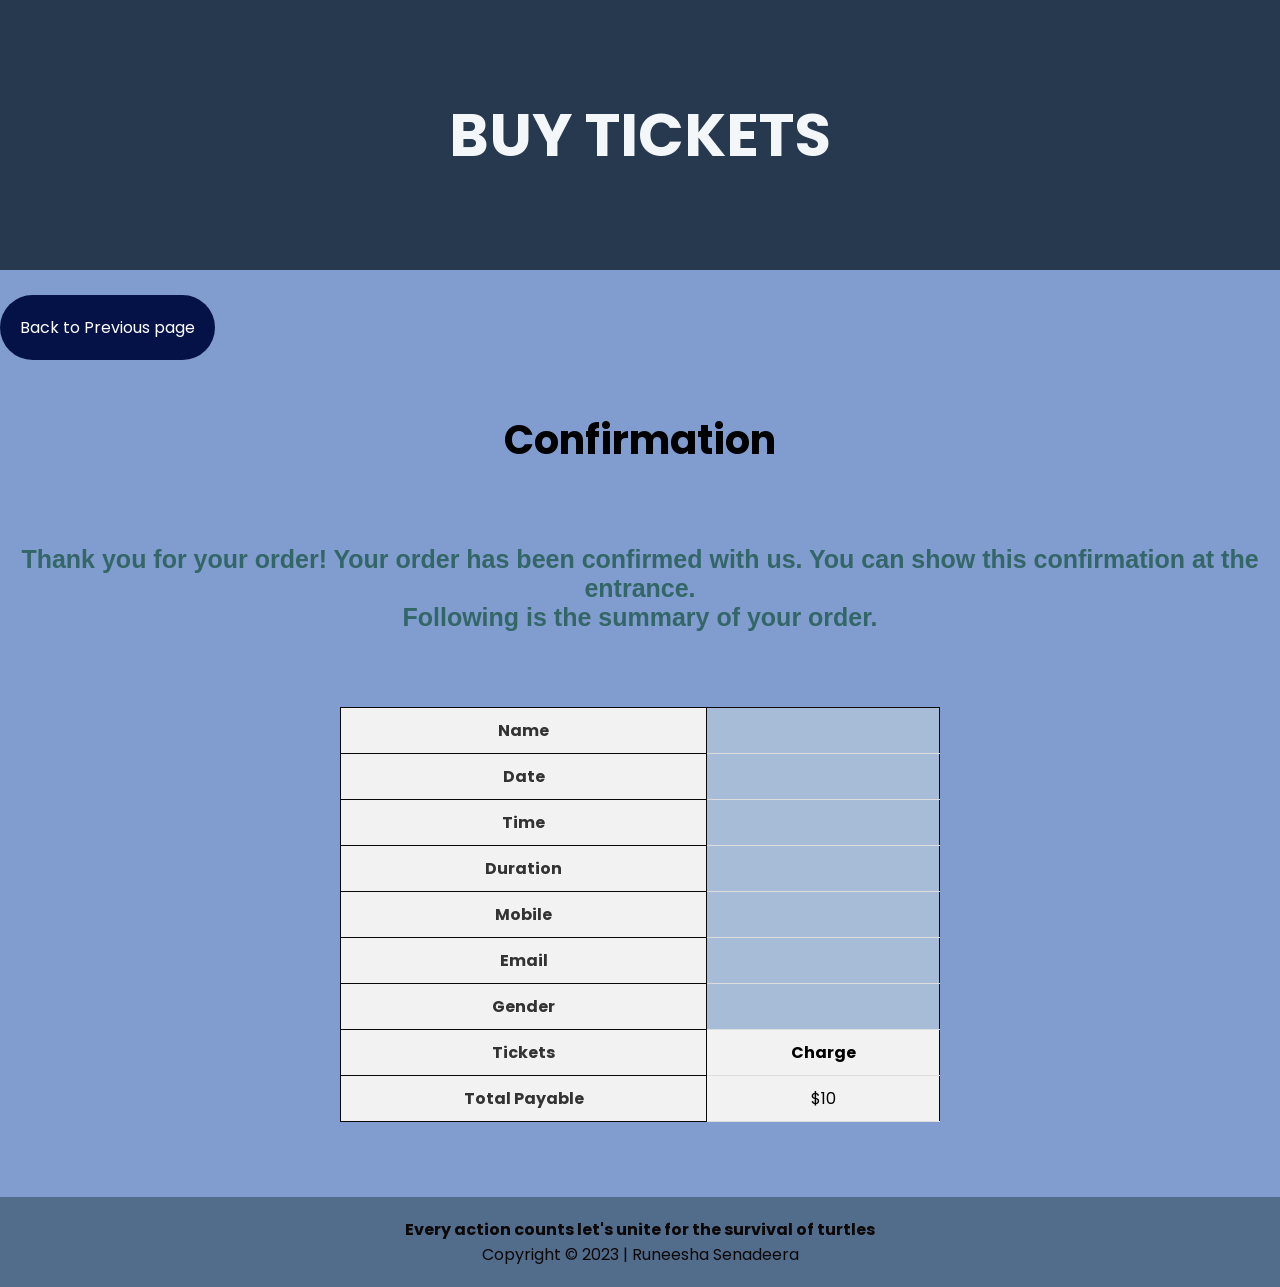
<file: WDOS Assignment/confirmation.html>
<!DOCTYPE html>
<html lang="en">

<head>
  <meta charset="UTF-8">
  <meta http-equiv="X-UA-Compatible" content="IE=edge">
  <meta name="viewport" content="width=device-width, initial-scale=1.0">
  <title>Document</title>



  <link rel="stylesheet" href="https://pro.fontawesome.com/releases/v5.10.0/css/all.css">


  <link rel="stylesheet"
    href="https://fonts.googleapis.com/css2?family=Material+Symbols+Rounded:opsz,wght,FILL,GRAD@20..48,100..700,0..1,-50..200">



  <link rel="stylesheet" href="style/confirmation.css">
  <script src="script.js" defer></script>

</head>

<body>

  <div class="myDiv">
    <h1>BUY TICKETS</h1>
  </div>

  <p> &nbsp;</p>

  <div class="back">
    <a href="payment.html" target="_blank">Back to Previous page</a><br><br><br>
  </div>

  

  <h2 id="heading">Confirmation</h2>

  <p> &nbsp;</p>
  <p> &nbsp;</p>
  <p> &nbsp;</p>



  <p id="confirm">Thank you for your order!
    Your order has been confirmed with us. You can show this confirmation at the entrance.<br>
    Following is the summary of your order.</p>

  <p> &nbsp;</p>
  <p> &nbsp;</p>
  <p> &nbsp;</p>


  <table class="decoration">

    <tr>
      <th>Name</th>
      <td class="cell1" id="name"></td>

    </tr>


    <tr>
      <th>Date</th>
      <td class="cell1" id="day"></td>

    </tr>


    <tr>
      <th>Time</th>
      <td class="cell1" id="time"></td>

    </tr>


    <tr>
      <th>Duration</th>
      <td class="cell1" id="duration"></td>

    </tr>

    <tr>
      <th>Mobile</th>
      <td class="cell1" id="mobile"></td>

    </tr>

    <tr>
      <th>Email</th>
      <td class="cell1" id="email"></td>

    </tr>


    <tr>
      <th>Gender</th>
      <td class="cell1" id="gender"></td>

    </tr>



    <tr>
      <th>Tickets</th>
      <td class="bold">Charge</td>

    </tr>





    <tr id="sl_Adult" style="display:none;">
      <td class="cell1" id="sl_A_Count"></td>
      <td class="cell1" id="sl_A_Price"></td>

    </tr>


    <tr id="sl_Child" style="display:none;">
      <td class="cell1" id="sl_C_Count"></td>
      <td class="cell1" id="sl_C_Price"></td>
    </tr>



    <tr id="f_Adult" style="display:none;">
      <td class="cell1" id="f_A_Count"></td>
      <td class="cell1" id="f_A_Price"></td>

    </tr>


    <tr id="f_Child" style="display:none;">
      <td class="cell1" id="f_C_Count"></td>
      <td class="cell1" id="f_C_Price"></td>

    </tr>


    <tr id="infant" style="display:none;">
      <td class="cell1" id="i_Count"></td>
      <td class="cell1">FREE</td>

    </tr>


    <tr>
      <th>Total Payable</th>
      <td id="total">$10</td>
    </tr>

  </table>

  <p> &nbsp;</p>
  <p> &nbsp;</p>
  <p> &nbsp;</p>



  <footer>
    <p>Every action counts let's unite for the survival of turtles</p>
    Copyright © 2023 | Runeesha Senadeera </p>
  </footer>

</body>

</html>
</file>
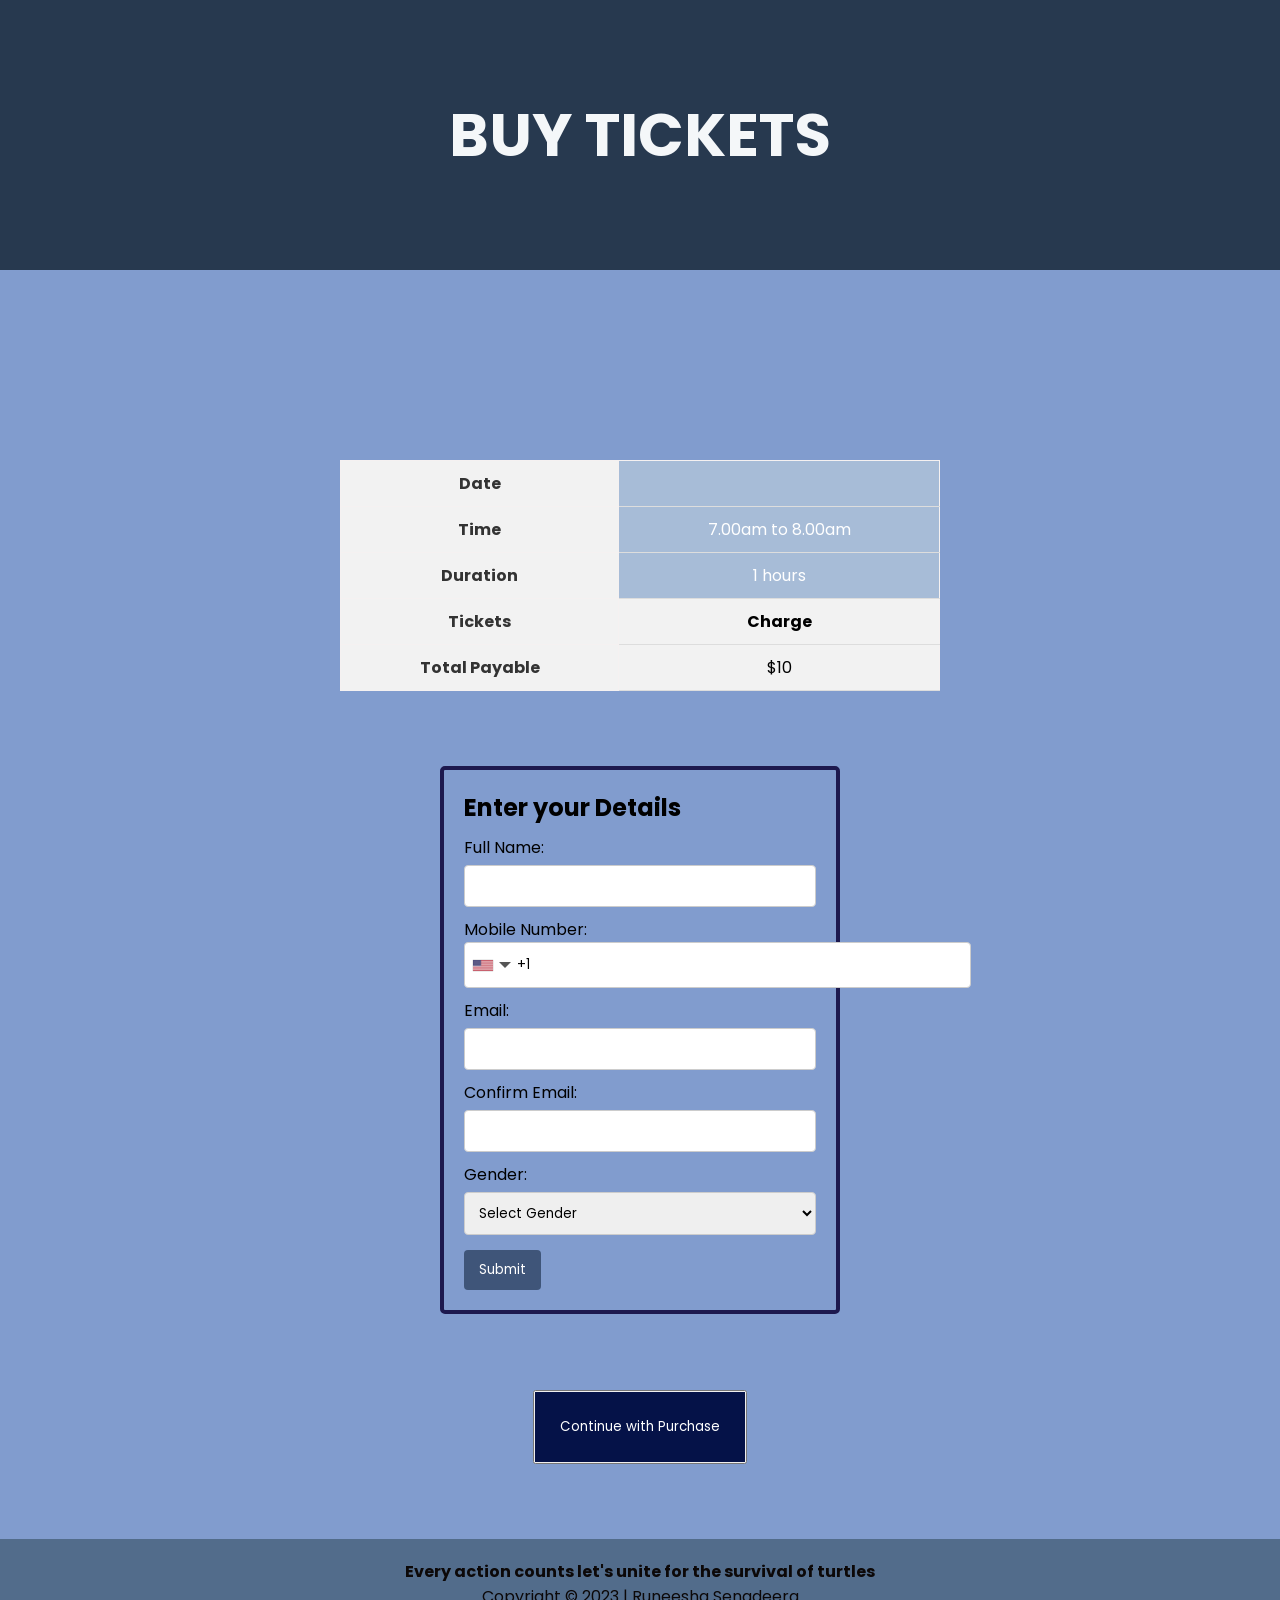
<file: WDOS Assignment/details.html>
<!DOCTYPE html>
<html lang="en">

<head>
  <meta charset="UTF-8">
  <meta http-equiv="X-UA-Compatible" content="IE=edge">
  <meta name="viewport" content="width=device-width, initial-scale=1.0">
  <title>Details</title>



  <link rel="stylesheet" href="https://pro.fontawesome.com/releases/v5.10.0/css/all.css">


  <link rel="stylesheet"
    href="https://fonts.googleapis.com/css2?family=Material+Symbols+Rounded:opsz,wght,FILL,GRAD@20..48,100..700,0..1,-50..200">



  <link rel="stylesheet" href="style/details.css">
  <link rel="stylesheet" href="international-telephone-input.css">
  <script src="script.js" defer></script>

</head>

<body>



  <div class="myDiv">
    <h1>BUY TICKETS</h1>
  </div>




  <p> &nbsp;</p>




  <div class="back">
    <a href="booknow.html" >Back to Previous page</a><br><br><br>
  </div>


  <p> &nbsp;</p>
  <p> &nbsp;</p>




  <table class="decoration">

    <tr>
      <th>Date</th>
      <td class="cell1" id="day"></td>

    </tr>


    <tr>
      <th>Time</th>
      <td class="cell1" id="time">7.00am to 8.00am</td>

    </tr>


    <tr>
      <th>Duration</th>
      <td class="cell1" id="duration">1 hours</td>

    </tr>



    <tr>
      <th>Tickets</th>
      <td class="bold">Charge</td>

    </tr>


    <tr id="sl_Adult" style="display:none;">
      <td class="cell1" id="sl_A_Count"></td>
      <td class="cell1" id="sl_A_Price"></td>

    </tr>


    <tr id="sl_Child" style="display:none;">
      <td class="cell1" id="sl_C_Count"></td>
      <td class="cell1" id="sl_C_Price"></td>
    </tr>



    <tr id="f_Adult" style="display:none;">
      <td class="cell1" id="f_A_Count"></td>
      <td class="cell1" id="f_A_Price"></td>

    </tr>


    <tr id="f_Child" style="display:none;">
      <td class="cell1" id="f_C_Count"></td>
      <td class="cell1" id="f_C_Price"></td>

    </tr>


    <tr id="infant" style="display:none;">
      <td class="cell1" id="i_Count"></td>
      <td class="cell1">FREE</td>

    </tr>


    <tr>
      <th>Total Payable</th>
      <td id="total">$10</td>
    </tr>





  </table>

  <p> &nbsp;</p>
  <p> &nbsp;</p>
  <p> &nbsp;</p>



  

  <div class="form-container">
    <h2>Enter your Details</h2>
    <form id="myForm">
      <label for="fullName">Full Name:</label>
      <input type="text" id="fullName" name="fullName" required>

      <label for="tel">Mobile Number:</label>
      <div class="iti">
        <input type="tel" id="tel" name="phone" required>
      </div>

      <label for="email">Email:</label>
      <input type="email" id="email" name="email" required>

      <label for="confirmEmail">Confirm Email:</label>
      <input type="email" id="confirmEmail" name="confirmEmail" required>

      <label for="gender">Gender:</label>
      <select id="gender" name="gender" onchange="genderPicker(this)">
        <option selected disabled value="">Select Gender</option>
        <option value="Male">Male</option>
        <option value="Female">Female</option>
      </select>

      <input type="submit" value="Submit">
    </form>
  </div>

  <p> &nbsp;</p>
  <p> &nbsp;</p>
  <p> &nbsp;</p>

  <div class="purchase">
    <button><a href="payment.html">Continue with Purchase</a></button><br><br><br>
  </div>

  <p> &nbsp;</p>
  <p> &nbsp;</p>
  <p> &nbsp;</p>



  <footer>
    <p>Every action counts let's unite for the survival of turtles</p>
    Copyright © 2023 | Runeesha Senadeera </p>
  </footer>


  <script src="international-telephone-input.js"></script>


</body>

</html>
</file>
<file: style/bentota.css>
* {
  margin: 0;
  padding: 0;
  box-sizing: border-box;
  font-family: sans-serif;
}

body {
  background-color: rgb(65, 114, 131);
  font-family: sans-serif;
    font-weight: 100;
}

/*NORMAL NAVIGATION BAR*/

nav {
  height: 80px;
  background-color: rgb(129, 163, 195);
  display: flex;
  align-items: center;
  justify-content: space-between;
  padding: 0px 50px 0px 80px;
}

nav .logo {
  display: flex;
  align-items: center;
  justify-content: space-between;

}

nav p {
  font-size: 20px;
  text-align: center;
}

nav img{
  height: 70px;
  width: 80px;
  padding-right: 20px;
}


nav ul{
  width: 100%;
  padding:10px;
  margin: auto;
  display: flex;
  align-items: center;
  justify-content: space-between;
  
}

nav ul li {
  list-style: none;
  display: inline-block;
  margin: 20px;
  text-align: center;
}

nav ul li a {
  text-decoration: none;
  text-transform: uppercase;
  color: white;
  font-weight: 600;
  padding: 1px;
}

nav ul li a:hover {
  background: rgb(246, 243, 249);
  transition: 0.5s;
}

nav a:hover{
  color:  black;
}

/*RESPONSIVE MENU/NAVIGATION BAR FORMAT/STYLING*/

nav .menubar i{
  font-size: 20px;
  color: black;
  cursor: pointer;
  display: none;
}

#click {
  display: none;
}

nav .dropdown .scroll {
  display: none;
  padding-bottom: 8px;
}

nav .dropdown:hover .scroll {
  display: block;
  position: absolute;
  margin-top: 1px;
  padding-top: 2px;
  margin-bottom: 15px;
  margin-left: 17px;
  background-color:black ;
  border-radius: 5px;
}

.scroll ul {
  display: block;
}

.scroll ul li{
  text-align: center;
  display: block;
}

nav .mobile {
  display: none;
}


/*responsive*/
/*MEDIA QUERIES FOR MENU BAR/RESPONSIVE*/
@media (max-width:1370px) {

  nav .menubar i{
      display: block;
  }

  #click:checked ~ .menubar i::before {
      content: "\f00d";
  }

  nav ul{
      position: fixed;
      z-index:9; 
      top: 80px;
      left: -100%;
      background-color: rgb(47, 129, 129);
      height: 500vh;
      width: 100%;
      display: block;
      text-align: center;
      transition: all 0.5s ease;

  }

  #click:checked ~ ul{
      left: 0;
  }



  nav ul li {
      margin: 10px 100px;
  }

  nav li a{
      font-size: 20px;
      display: block;
      font-weight: 600;
  }

  nav ul li a:hover{
      color: black;
  }


  nav .dropdown:hover .scroll {
      display: block;
      position: absolute;
      margin-top: 4px;
      padding-top: 5px;
      margin-bottom: 15px;
      margin-left: 17px;
      background-color: black;
      border-radius: 8px;
  }

  nav .dropdown {
      display: none;
  }

  nav .mobile {
      display: block;
  }
}


/* HEADING DECO/ANIMATION*/

h1 {
  text-align: center;
  text-transform: uppercase;
  color: black;
  font-size: 50px;
  cursor: pointer;
}

span{
  display: inline-block;
  font-weight: bolder;
  animation: mover 6s linear infinite;
}

@keyframes mover{
  0%{
    text-shadow: 0 0 30px rgba(0,0,0,0);
  }

  50%{
    text-shadow: 0 0 30px rgba(0,0,0,0.30);
    transform: translateY(30px);
  }

  100%{
    text-shadow: 0 0 30px rgba(0,0,0,0);
  }


}

span:nth-child(1){
  animation-delay: 0.5s;
}

span:nth-child(2){
  animation-delay: 1s;
}

span:nth-child(3){
  animation-delay: 1.5s;
}

span:nth-child(4){
  animation-delay: 2s;
}

span:nth-child(5){
  animation-delay: 2.5s;
}

span:nth-child(6){
  animation-delay: 3s;
}

span:nth-child(7){
  animation-delay: 3.5s;
}


/*OTHER HEADINGS STYLING */
h2{
  font-family: sans-serif;
  color: black;
  font-size: 30px;
  font-weight: 150px;
}
img{
  width: 450px;
  height: 450px;
}

.myDiv{
  text-align: center;
  
}

/*FO0TER ALIGNMENT*/

footer {
  text-align: center;
  padding: 20px;
  background-color: rgb(129, 163, 195);
  color: rgb(12, 8, 8);
  
  }
</file>
<file: style/explore.css>
* {
  margin: 0;
  padding: 0;
  box-sizing: border-box;
  font-family: sans-serif;
}

body {
  background-color: rgb(65, 114, 131);
  font-family: sans-serif;
    font-weight: 100;
}

/*NORMAL NAVIGATION BAR*/

nav {
  height: 80px;
  background-color: rgb(129, 163, 195);
  display: flex;
  align-items: center;
  justify-content: space-between;
  padding: 0px 50px 0px 80px;
}

nav .logo {
  display: flex;
  align-items: center;
  justify-content: space-between;

}

nav p {
  font-size: 20px;
  text-align: center;
}

nav img{
  height: 70px;
  width: 80px;
  padding-right: 20px;
}


nav ul{
  width: 100%;
  padding:10px;
  margin: auto;
  display: flex;
  align-items: center;
  justify-content: space-between;
  
}

nav ul li {
  list-style: none;
  display: inline-block;
  margin: 20px;
  text-align: center;
}

nav ul li a {
  text-decoration: none;
  text-transform: uppercase;
  color: white;
  font-weight: 600;
  padding: 1px;
}

nav ul li a:hover {
  background: rgb(246, 243, 249);
  transition: 0.5s;
}

nav a:hover{
  color:  black;
}


/*RESPONSIVE MENU/NAVIGATION BAR FORMAT/STYLING*/


nav .menubar i{
  font-size: 20px;
  color: black;
  cursor: pointer;
  display: none;
}

#click {
  display: none;
}

nav .dropdown .scroll {
  display: none;
  padding-bottom: 8px;
}

nav .dropdown:hover .scroll {
  display: block;
  position: absolute;
  margin-top: 1px;
  padding-top: 2px;
  margin-bottom: 15px;
  margin-left: 17px;
  background-color:black ;
  border-radius: 5px;
}

.scroll ul {
  display: block;
}

.scroll ul li{
  text-align: center;
  display: block;
}

nav .mobile {
  display: none;
}

.myDiv ul{
  list-style-type: circle;
}

/*responsive*/
/*MEDIA QUERIES FOR MENU BAR/RESPONSIVE*/
@media (max-width:1370px) {

  nav .menubar i{
      display: block;
  }

  #click:checked ~ .menubar i::before {
      content: "\f00d";
  }

  nav ul{
      position: fixed;
      top: 80px;
      left: -100%;
      background-color: rgb(47, 129, 129);
      height: 500vh;
      width: 100%;
      display: block;
      text-align: center;
      transition: all 0.5s ease;

  }

  #click:checked ~ ul{
      left: 0;
  }



  nav ul li {
      margin: 10px 100px;
  }

  nav li a{
      font-size: 20px;
      display: block;
      font-weight: 600;
      text-align: center;
  }

  nav ul li a:hover{
      color: black;
  }


  nav .dropdown:hover .scroll {
      display: block;
      position: absolute;
      margin-top: 4px;
      padding-top: 5px;
      margin-bottom: 15px;
      margin-left: 17px;
      background-color: black;
      border-radius: 8px;
  }

  nav .dropdown {
      display: none;
  }

  nav .mobile {
      display: block;
  }
}









/*OTHER CONTENT*/

h3{
    font-family: sans-serif;
    font-size: 1.3em;
    font-weight: 700;
  }
  


  .myDiv{
       
        text-align: center;
         }

img{
      width: 400px;
       height: 420px;
          }
          
 /*FOOTER*/ 

footer {
        text-align: center;
        padding: 20px;
        background-color: rgb(129, 163, 195);
        color: rgb(12, 8, 8);
        
          }
</file>
<file: style/hikkaduwa.css>
* {
  margin: 0;
  padding: 0;
  box-sizing: border-box;
  font-family: sans-serif;
}

body {
  background-color: rgb(65, 114, 131);
  font-family: sans-serif;
    font-weight: 100;
}

/*NORMAL NAVIGATION BAR*/

nav {
  height: 80px;
  background-color: rgb(129, 163, 195);
  display: flex;
  align-items: center;
  justify-content: space-between;
  padding: 0px 50px 0px 80px;
}

nav .logo {
  display: flex;
  align-items: center;
  justify-content: space-between;

}

nav p {
  font-size: 20px;
  text-align: center;
}

nav img{
  height: 70px;
  width: 80px;
  padding-right: 20px;
}


nav ul{
  width: 100%;
  padding:10px;
  margin: auto;
  display: flex;
  align-items: center;
  justify-content: space-between;
  
}

nav ul li {
  list-style: none;
  display: inline-block;
  margin: 20px;
  text-align: center;
}

nav ul li a {
  text-decoration: none;
  text-transform: uppercase;
  color: white;
  font-weight: 600;
  padding: 1px;
}

nav ul li a:hover {
  background: rgb(246, 243, 249);
  transition: 0.5s;
}

nav a:hover{
  color:  black;
}

/*RESPONSIVE MENU/NAVIGATION BAR FORMAT/STYLING*/

nav .menubar i{
  font-size: 20px;
  color: black;
  cursor: pointer;
  display: none;
}

#click {
  display: none;
}

nav .dropdown .scroll {
  display: none;
  padding-bottom: 8px;
}

nav .dropdown:hover .scroll {
  display: block;
  position: absolute;
  margin-top: 1px;
  padding-top: 2px;
  margin-bottom: 15px;
  margin-left: 17px;
  background-color:black ;
  border-radius: 5px;
}

.scroll ul {
  display: block;
}

.scroll ul li{
  text-align: center;
  display: block;
}

nav .mobile {
  display: none;
}


/*responsive*/
/*MEDIA QUERIES FOR MENU BAR/RESPONSIVE*/
@media (max-width:1370px) {

  nav .menubar i{
      display: block;
  }

  #click:checked ~ .menubar i::before {
      content: "\f00d";
  }

  nav ul{
      position: fixed;
      top: 80px;
      left: -100%;
      background-color: rgb(47, 129, 129);
      height: 500vh;
      width: 100%;
      display: block;
      text-align: center;
      transition: all 0.5s ease;

  }

  #click:checked ~ ul{
      left: 0;
  }



  nav ul li {
      margin: 10px 100px;
  }

  nav li a{
      font-size: 20px;
      display: block;
      font-weight: 600;
  }

  nav ul li a:hover{
      color: black;
  }


  nav .dropdown:hover .scroll {
      display: block;
      position: absolute;
      margin-top: 4px;
      padding-top: 5px;
      margin-bottom: 15px;
      margin-left: 17px;
      background-color: black;
      border-radius: 8px;
  }

  nav .dropdown {
      display: none;
  }

  nav .mobile {
      display: block;
  }
}

/*OTHER CONTENT*/

iframe{
     width: 450px;
    height: 450px; 
      
}

img{
    width: 400px;
    height: 400px;
}
h2{
    font-family: sans-serif;
    font-size: 1.3em;
    font-weight: 700;
  }
  
h3{
    font-family: sans-serif;
    font-size: 1.3em;
    font-weight: 700;
}
.myDiv{
       
        text-align: center;
         }

/*OTHER TURTLE HATCHERIES LINKING BUTTON*/

.other{
  text-align: center;
}
         
.other a {
          background-color: #052f48;
          color:white;
          padding: 20px 30px;
          text-align: center;
          text-decoration: none;
          display: inline-block;
        }
        
.other a:hover, a:active {
          background-color: rgb(123, 181, 239);
        }


/*FOOTER*/

footer {
          text-align: center;
          padding: 20px;
          background-color: rgb(129, 163, 195);
          color: rgb(12, 8, 8);
          
            }
</file>
<file: style/kosgoda.css>
* {
  margin: 0;
  padding: 0;
  box-sizing: border-box;
  font-family: sans-serif;
}

body {
  background-color: rgb(65, 114, 131);
  font-family: sans-serif;
    font-weight: 100;
}

nav {
  height: 80px;
  background-color: rgb(129, 163, 195);
  display: flex;
  align-items: center;
  justify-content: space-between;
  padding: 0px 50px 0px 80px;
}

nav .logo {
  display: flex;
  align-items: center;
  justify-content: space-between;

}

nav p {
  font-size: 20px;
  text-align: center;
}

nav img{
  height: 70px;
  width: 80px;
  padding-right: 20px;
}


nav ul{
  width: 100%;
  padding:10px;
  margin: auto;
  display: flex;
  align-items: center;
  justify-content: space-between;
  
}

nav ul li {
  list-style: none;
  display: inline-block;
  margin: 20px;
  text-align: center;
}

nav ul li a {
  text-decoration: none;
  text-transform: uppercase;
  color: white;
  font-weight: 600;
  padding: 1px;
}

nav ul li a:hover {
  background: rgb(246, 243, 249);
  transition: 0.5s;
}

nav a:hover{
  color:  black;
}

nav .menubar i{
  font-size: 20px;
  color: black;
  cursor: pointer;
  display: none;
}

#click {
  display: none;
}

nav .dropdown .scroll {
  display: none;
  padding-bottom: 8px;
}

nav .dropdown:hover .scroll {
  display: block;
  position: absolute;
  margin-top: 1px;
  padding-top: 2px;
  margin-bottom: 15px;
  margin-left: 17px;
  background-color:black ;
  border-radius: 5px;
}

.scroll ul {
  display: block;
}

.scroll ul li{
  text-align: center;
  display: block;
}

nav .mobile {
  display: none;
}

/*MEDIA QUERIES FOR MENU BAR/RESPONSIVE*/
/*RESPONSIVE*/

@media (max-width:1370px) {

  nav .menubar i{
      display: block;
  }

  #click:checked ~ .menubar i::before {
      content: "\f00d";
  }

  nav ul{
      position: fixed;
      z-index:9; 
      top: 80px;
      left: -100%;
      background-color: rgb(47, 129, 129);
      height: 500vh;
      width: 100%;
      display: block;
      text-align: center;
      transition: all 0.5s ease;

  }

  #click:checked ~ ul{
      left: 0;
  }



  nav ul li {
      margin: 10px 100px;
  }

  nav li a{
      font-size: 20px;
      display: block;
      font-weight: 600;
  }

  nav ul li a:hover{
      color: black;
  }


  nav .dropdown:hover .scroll {
      display: block;
      position: absolute;
      margin-top: 4px;
      padding-top: 5px;
      margin-bottom: 15px;
      margin-left: 17px;
      background-color: black;
      border-radius: 8px;
  }

  nav .dropdown {
      display: none;
  }

  nav .mobile {
      display: block;
  }
}

/*ANIMATION HEADING DECO*/
h1 {
  text-align: center;
  text-transform: uppercase;
  color: black;
  font-size: 50px;
  cursor: pointer;
}

span{
  display: inline-block;
  font-weight: bolder;
  animation: mover 6s linear infinite;
}

@keyframes mover{
  0%{
    text-shadow: 0 0 30px rgba(0,0,0,0);
  }

  50%{
    text-shadow: 0 0 30px rgba(0,0,0,0.30);
    transform: translateY(30px);
  }

  100%{
    text-shadow: 0 0 30px rgba(0,0,0,0);
  }

}

span:nth-child(1){
  animation-delay: 0.5s;
}
span:nth-child(2){
  animation-delay: 1s;
}

span:nth-child(3){
  animation-delay: 1.5s;
}

span:nth-child(4){
  animation-delay: 2s;
}

span:nth-child(5){
  animation-delay: 2.5s;
}

span:nth-child(6){
  animation-delay: 3s;
}

span:nth-child(7){
  animation-delay: 3.5s;
}


/*FORMATTING/DECORATING OTHER HEADINGS/CONTENT*/
h2{
  text-align: center;
  font-family: sans-serif;
  color: black;
  font-size: 30px;
  font-weight: 150px;
}

/*CONTENT*/

.myDiv1 {
  border: 5px outset rgb(3, 1, 15);
  background-color: rgb(131, 157, 165);    
  text-align: center;
  margin: 0% 10% 0% 10%;
}
.myDiv2{
  display: block;
  
}

.myDiv3 {
  border: 5px outset rgb(3, 1, 15);
  background-color: rgb(131, 157, 165);    
  text-align: center;
  margin: 0% 10% 0% 10%;
}

.myDiv4{
  display: block;
  
}

.myDiv5 {
  border: 5px outset rgb(3, 1, 15);
  background-color: rgb(131, 157, 165);    
  text-align: center;
  margin: 0% 10% 0% 10%;
 
}

.myDiv6{
  display: block; 
}

.myDiv7 {
  border: 5px outset rgb(3, 1, 15);
  background-color: rgb(131, 157, 165);    
  text-align: center;
  margin: 0% 10% 0% 10%;

}

.myDiv8{
  display: block; 
}

img{
width: 450px;
height: 450px;
display: block;
margin: 0 auto;
} 

/*FOOTER ALIGNMENT*/
footer {
  text-align: center;
  padding: 20px;
  background-color: rgb(129, 163, 195);
  color: rgb(12, 8, 8);
  
    }
</file>
<file: style/purchase.css>
* {
  margin: 0;
  padding: 0;
  box-sizing: border-box;
  font-family: sans-serif;
}

body {
  background-color: rgb(65, 114, 131);
  font-family: sans-serif;
    font-weight: 100;
}

/*NORMAL NAVIGATION BAR*/

nav {
  height: 80px;
  background-color: rgb(129, 163, 195);
  display: flex;
  align-items: center;
  justify-content: space-between;
  padding: 0px 50px 0px 80px;
}

nav .logo {
  display: flex;
  align-items: center;
  justify-content: space-between;

}

nav p {
  font-size: 20px;
  text-align: center;
}

nav img{
  height: 70px;
  width: 80px;
  padding-right: 20px;
}


nav ul{
  width: 100%;
  padding:10px;
  margin: auto;
  display: flex;
  align-items: center;
  justify-content: space-between;
  
}

nav ul li {
  list-style: none;
  display: inline-block;
  margin: 20px;
  text-align: center;
}

nav ul li a {
  text-decoration: none;
  text-transform: uppercase;
  color: white;
  font-weight: 600;
  padding: 1px;
}

nav ul li a:hover {
  background: rgb(246, 243, 249);
  transition: 0.5s;
}

nav a:hover{
  color:  black;
}

/*RESPONSIVE MENU/NAVIGATION BAR FORMAT/STYLING*/

nav .menubar i{
  font-size: 20px;
  color: black;
  cursor: pointer;
  display: none;
}

#click {
  display: none;
}

nav .dropdown .scroll {
  display: none;
  padding-bottom: 8px;
}

nav .dropdown:hover .scroll {
  display: block;
  position: absolute;
  margin-top: 1px;
  padding-top: 2px;
  margin-bottom: 15px;
  margin-left: 17px;
  background-color:black ;
  border-radius: 5px;
}

.scroll ul {
  display: block;
}

.scroll ul li{
  text-align: center;
  display: block;
}

nav .mobile {
  display: none;
}

/*RESPONSIVE*/
/*MEDIA QUERIES FOR MENU BAR/RESPONSIVE*/

@media (max-width:1370px) {

  nav .menubar i{
      display: block;
  }

  #click:checked ~ .menubar i::before {
      content: "\f00d";
  }

  nav ul{
      position: fixed;
      top: 80px;
      left: -100%;
      background-color: rgb(47, 129, 129);
      height: 500vh;
      width: 100%;
      display: block;
      text-align: center;
      transition: all 0.5s ease;

  }

  #click:checked ~ ul{
      left: 0;
  }



  nav ul li {
      margin: 10px 100px;
  }

  nav li a{
      font-size: 20px;
      display: block;
      font-weight: 600;
  }

  nav ul li a:hover{
      color: black;
  }


  nav .dropdown:hover .scroll {
      display: block;
      position: absolute;
      margin-top: 4px;
      padding-top: 5px;
      margin-bottom: 15px;
      margin-left: 17px;
      background-color: black;
      border-radius: 8px;
  }

  nav .dropdown {
      display: none;
  }

  nav .mobile {
      display: block;
  }
}


  img{
    width: 400px;
    height: 400px;
  }

/*PURCHASE ITEMS FORMAT/DECO*/

.items{
  text-align: center;
}

.items a {
  background-color: #233742;
  color:white;
  padding: 15px 25px;
  text-align: center;
  text-decoration: none;
  display: inline-block;
}

.items a:hover, a:active {
  background-color: rgb(121, 157, 188);
}


/*PURCHASE ITEMS BUTTON DECO*/

.buttons{
  text-align: center;
}

.buttons a {
  background-color: #233742;
  color: white;
  padding: 20px 30px;
  text-align: center;
  text-decoration: none;
  display: inline-block;
}

.buttons a:hover, a:active {
  background-color: rgb(151, 200, 214);
}

.buttons a{
  margin-left: 150px;
  margin-right: 150px;
}

/*DONATE BUTTON DECO*/

.donatebutton{
  text-align: center;
}

.donatebutton a {
  background-color: #14485c;
  color: white;
  padding: 20px 30px;
  text-align: center;
  text-decoration: none;
  display: inline-block;
}

.donatebutton a:hover, a:active {
  background-color: rgb(77, 160, 212);
}

.donatebutton a{
  margin-left: 150px;
  margin-right: 150px;
}
.donate{
  text-align: center;
}

/*FOOTER */

footer {
  text-align: center;
  padding: 20px;
  background-color: rgb(129, 163, 195);
  color: rgb(12, 8, 8);
  
    }
</file>
<file: style/threats.css>
* {
  margin: 0;
  padding: 0;
  box-sizing: border-box;
  font-family: sans-serif;
}

body {
  background-color: rgb(65, 114, 131);
  font-family: sans-serif;
    font-weight: 100;
}

/*NORMAL NAVIGATION BAR*/

nav {
  height: 80px;
  background-color: rgb(129, 163, 195);
  display: flex;
  align-items: center;
  justify-content: space-between;
  padding: 0px 50px 0px 80px;
}

nav .logo {
  display: flex;
  align-items: center;
  justify-content: space-between;

}

nav p {
  font-size: 20px;
  text-align: center;
}

nav img{
  height: 70px;
  width: 80px;
  padding-right: 20px;
}


nav ul{
  width: 100%;
  padding:10px;
  margin: auto;
  display: flex;
  align-items: center;
  justify-content: space-between;
  
}

nav ul li {
  list-style: none;
  display: inline-block;
  margin: 20px;
  text-align: center;
}

nav ul li a {
  text-decoration: none;
  text-transform: uppercase;
  color: white;
  font-weight: 600;
  padding: 1px;
}

nav ul li a:hover {
  background: rgb(246, 243, 249);
  transition: 0.5s;
}

nav a:hover{
  color:  black;
}

/*RESPONSIVE MENU/NAVIGATION BAR FORMAT/STYLING*/


nav .menubar i{
  font-size: 20px;
  color: black;
  cursor: pointer;
  display: none;
}

#click {
  display: none;
}

nav .dropdown .scroll {
  display: none;
  padding-bottom: 8px;
}

nav .dropdown:hover .scroll {
  display: block;
  position: absolute;
  margin-top: 1px;
  padding-top: 2px;
  margin-bottom: 15px;
  margin-left: 17px;
  background-color:black ;
  border-radius: 5px;
}

.scroll ul {
  display: block;
}

.scroll ul li{
  text-align: center;
  display: block;
}

nav .mobile {
  display: none;
}



/*MEDIA QUERIES FOR MENU BAR/RESPONSIVE*/

@media (max-width:1370px) {

  nav .menubar i{
      display: block;
  }

  #click:checked ~ .menubar i::before {
      content: "\f00d";
  }

  nav ul{
      position: fixed;
      top: 80px;
      left: -100%;
      background-color: rgb(47, 129, 129);
      height: 500vh;
      width: 100%;
      display: block;
      text-align: center;
      transition: all 0.5s ease;

  }

  #click:checked ~ ul{
      left: 0;
  }



  nav ul li {
      margin: 10px 100px;
  }

  nav li a{
      font-size: 20px;
      display: block;
      font-weight: 600;
  }

  nav ul li a:hover{
      color: black;
  }


  nav .dropdown:hover .scroll {
      display: block;
      position: absolute;
      margin-top: 4px;
      padding-top: 5px;
      margin-bottom: 15px;
      margin-left: 17px;
      background-color: rgb(144, 57, 57);
      border-radius: 8px;
  }

  nav .dropdown {
      display: none;
  }

  nav .mobile {
      display: block;
  }
}




  
/*CONTENT*/
h2{
    font-family: sans-serif;
    font-size: 1.5em;
    font-weight: 700;
  }

.myDiv{
    
    text-align: center;
 

}

img{
    width: 400px;
    height: 420px;
}


/*KOSGODA AND BENTOTA BUTTON*/

.other{
  text-align: center;
}

.other a {
  background-color: #052f48;
  color: white;
  padding: 20px 30px;
  text-align: center;
  text-decoration: none;
  display: inline-block;
}

.other a:hover, a:active {
  background-color: rgb(123, 181, 239);
}

.other a{
  margin-left: 150px;
  margin-right: 150px;
}

/*SOLUTION LINK/BUTTON*/

.sol1{
  text-align: center;
}

.sol1 a {
  background-color: #202550;
  color: white;
  padding: 20px 30px;
  text-align: center;
  text-decoration: none;
  display: inline-block;
}

.sol1 a:hover, a:active {
  background-color: rgb(112, 160, 176);
}

.sol1 a{
  margin-left: 150px;
  margin-right: 150px;
}


.sol2{
  text-align: center;
}

.sol2 a {
  background-color: #202550;
  color: white;
  padding: 20px 30px;
  text-align: center;
  text-decoration: none;
  display: inline-block;
}

.sol2 a:hover, a:active {
  background-color: rgb(112, 160, 176);
}

.sol2 a{
  margin-left: 150px;
  margin-right: 150px;
}


.sol3{
  text-align: center;
}

.sol3 a {
  background-color: #202550;
  color: white;
  padding: 20px 30px;
  text-align: center;
  text-decoration: none;
  display: inline-block;
}

.sol3 a:hover, a:active {
  background-color: rgb(112, 160, 176);
}

.sol3 a{
  margin-left: 150px;
  margin-right: 150px;
}


.sol4{
  text-align: center;
}

.sol4 a {
  background-color: #202550;
  color: white;
  padding: 20px 30px;
  text-align: center;
  text-decoration: none;
  display: inline-block;
}

.sol4 a:hover, a:active {
  background-color: rgb(112, 160, 176);
}

.sol4 a{
  margin-left: 150px;
  margin-right: 150px;
}


/*FOOTER STYLING*/

footer {
  text-align: center;
  padding: 20px;
  background-color: rgb(129, 163, 195);
  color: rgb(12, 8, 8);
  
    }
</file>
<file: WDOS Assignment/style/booknow.css>
/* Import Google font - Poppins */
@import url('https://fonts.googleapis.com/css2?family=Poppins:wght@400;500;600&display=swap');

* {
  margin: 0;
  padding: 0;
  box-sizing: border-box;
  font-family: 'Poppins', sans-serif;
}

/*font weight guest*/
p{
  font-weight: 700;
}


/*previous page button*/
.back a {
  background-color: #051248;
  color: white;
  padding: 20px 20px;
  text-align: center;
  text-decoration: none;
  border-radius: 100px;
  display: inline-block;
}

.back a:hover,
a:active {
  background-color: rgb(123, 181, 239);
}

.myDiv {

  font-size: 2em;
  display: flex;
  justify-content: center;
  align-items: center;
  height: 30vh; 
  width: auto;
  background-color: #27394f;

}


.myDiv h1 {
  margin: 0;
  color: #f4f7f9;
  font-size: 60px;
  
}





/* Media query for responsiveness */
@media(max-width: 540px) {
  .myDiv {
    height: 30vh; 
    width:auto;
    
  }
}



.words {
  display: flex;
  flex-direction: column;
  align-items: center;
  justify-content: center; 
  
  text-align: center;
}

/* Responsive font size */
.words h1 {
  font-size: 2em; 
  margin: 10px 0; 
}

/* Media query for smaller screens */
@media (max-width: 540px) {
  .words {
    padding: 20px; 
  }
}




.position {

  display: flex;
  justify-content: center;
  

}

.images{
  display: flex;
  justify-content: center;
}


.purchase{
  display: flex;
  justify-content: center;

}



body {

 /* align-items: center;
  
  justify-content: center;
  min-height: 100vh;*/
  background: #819cce;

  
}

.wrapper {
  width: 450px;
  background: #fff;
  border-radius: 10px;
  box-shadow: 0 15px 40px rgba(0, 0, 0, 0.12);
}

.wrapper header {
  display: flex;
  align-items: center;
  padding: 25px 30px 10px;
  justify-content: space-between;
}

header .icons {
  display: flex;
}

header .icons span {
  height: 38px;
  width: 38px;
  margin: 0 1px;
  cursor: pointer;
  color: #878787;
  text-align: center;
  line-height: 38px;
  font-size: 1.9rem;
  user-select: none;
  border-radius: 50%;
}

.icons span:last-child {
  margin-right: -10px;
}

header .icons span:hover {
  background: #19141400;
}

header .current-date {
  font-size: 1.45rem;
  font-weight: 500;
}

.calendar {
  padding: 20px;
}

.calendar ul {
  display: flex;
  flex-wrap: wrap;
  list-style: none;
  text-align: center;
}

.calendar .days {
  margin-bottom: 20px;
}

.calendar li {
  color: #333;
  width: calc(100% / 7);
  font-size: 1.07rem;
}

.calendar .weeks li {
  font-weight: 500;
  cursor: default;
}

.calendar .days li {
  z-index: 1;
  cursor: pointer;
  position: relative;
  margin-top: 30px;
}

.days li.inactive {
  color: #aaa;
}

.days li.active {
  color: #fff;
}

.days li::before {
  position: absolute;
  content: "";
  left: 50%;
  top: 50%;
  height: 40px;
  width: 40px;
  z-index: -1;
  border-radius: 50%;
  transform: translate(-50%, -50%);
}

.days li.active::before {
  background: #415779;
}

.days li:not(.active):hover::before {
  background: #b1cace;
}


#click1 {
  display: none;
}

#click2 {
  display: none;
}

#click3 {
  display: none;
}

#click4 {
  display: none;
}

#click5 {
  display: none;
}

#click6 {
  display: none;
}

#click7 {
  display: none;
}

#click8 {
  display: none;
}

#click9 {
  display: none;
}

#click10 {
  display: none;
}

#click11 {
  display: none;
}


.button {
  padding: 5px 10px;
  border-radius: 100%;
  background-color: rgb(32, 18, 224);
}


.container {
  max-width: 400px;
  margin: 0 auto;
  position: absolute;
  left: 100px;
  margin-top: 800px;
}

h1 {
  margin-bottom: 20px;
}

form {
  display: flex;
  flex-direction: column;
  margin-bottom: 20px;
}

label {
  margin-bottom: 10px;
}

input[type="date"] {
  padding: 5px;
}

.timeLabel {
  cursor: pointer;
}

.li {
  padding: 10px;
  width: 250px;
  background-color: #163c65;
  color: #ebe5e5;
  border: none;
  cursor: pointer;
  list-style-type: none;
  text-align: center;

  
}


.li:hover {
  background-color: #628f92; /* Add a background color on hover */
}

button:hover {
  background-color: #43637b;
}

/*price table*/

table {
  font-family: arial, sans-serif;
  border-collapse: collapse;
  width: auto;
}

td,
th {
  border: 1px solid #f9f5f5;
  text-align: left;
  padding: 5px;
}

tr:nth-child(even) {
  background-color: #cad0d4;
}


.pricetable{
  margin:auto;
}


.center-container {
  display: flex;
  flex-direction: column;
  justify-content: center;
  align-items: center;
  height: 100%;

}

.centerguests {
  display: flex;
  flex-direction: column;
  justify-content: center;
  align-items: center;
  height: 100%;
}


.btn1{
  display: flex;
}

.decoration {
  border-collapse: collapse;
  width: 100%;
  max-width: 600px; /* Optional: Set a maximum width for the table */
  margin: 0 auto;
}



/* Style table header */
.decoration th {
  background-color: #f2f2f2;
  color: #333;
  font-weight: bold;
  padding: 10px 15px;
  text-align: left;
}

/* Style table rows */
.decoration td {
  padding: 10px 15px;
  border-bottom: 1px solid #ddd;
}

/* Alternate row colors */
.decoration tbody tr {
  background-color: #f2f2f2;
}

/* Hover effect on rows */
.decoration tbody tr:hover {
  background-color: #e0e0e0;
}

.decoration tbody td:hover {
  background-color: #e0e0e0;
}

/* Center text in cells */
.decoration th,
.decoration td {
  text-align: center;
}


.bold{
  font-weight: bold;
}

.cell1 {
  background-color:#a7bcd7;
  color: white; /* Optional: Change text color for better contrast */
}



/*next page button*/

.purchase a {
  background-color: #051248;
  color: white;
  padding: 25px 25px;
  border-radius: 20px;
  text-align: center;
 
  text-decoration: none;
  display: inline-block;
}

.purchase a:hover,
a:active {
  background-color: rgb(123, 181, 239);
}


img{
  width: 450px;
  height: 420px;
}


/*FOOTER ALIGNMENT/STYLING*/
  
footer {
  text-align: center;
  padding: 20px;
  background-color: #526c8b;
  color: rgb(12, 8, 8);
  
    }
</file>
<file: WDOS Assignment/style/confirmation.css>
/* Import Google font - Poppins */
@import url('https://fonts.googleapis.com/css2?family=Poppins:wght@400;500;600&display=swap');


* {
    margin: 0;
    padding: 0;
    box-sizing: border-box;
    font-family: 'Poppins', sans-serif;
  }
  
  p{
    font-weight: 700;
  }

  #heading{
    font-size: 40px; 
    text-align: center;/* Change font size to your preferred value */
  }

body {
    font-family: Arial, sans-serif;
    background: #819cce;
  }


  .myDiv {

    font-size: 2em;
    display: flex;
    justify-content: center;
    align-items: center;
    height: 30vh; 
    width: auto;
    background-color: #27394f;
  
  }

  .myDiv h1 {
    margin: 0;
    color: #f4f7f9;
    font-size: 60px;
  }
  


  .back a {
    background-color: #051248;
    color: white;
    padding: 20px 20px;
    text-align: center;
    text-decoration: none;
    border-radius: 100px;
    display: inline-block;
  }
  
  .back a:hover,
  a:active {
    background-color: rgb(123, 181, 239);
  }


  table {
    font-family: arial, sans-serif;
    border-collapse: collapse;
    width: 800px;
  }
  
  td,
  th {
    border: 1px solid #0b0808;
    text-align: left;
    padding: 5px;
  }
  
  tr:nth-child(even) {
    background-color: #cad0d4;
  }

  table {
    border-collapse: collapse;
    width: 100%;
    max-width: 600px; /* Optional: Set a maximum width for the table */
    margin: 0 auto;
  }
  
  /* Style table header */
  .decoration th {
    background-color: #f2f2f2;
    color: #333;
    font-weight: bold;
    padding: 10px 15px;
    text-align: left;
  }
  
  /* Style table rows */
  .decoration td {
    padding: 10px 15px;
    border-bottom: 1px solid #ddd;
  }
  
  /* Alternate row colors */
  .decoration tbody tr {
    background-color: #f2f2f2;
  }
  
  /* Hover effect on rows */
  .decoration tbody tr:hover {
    background-color: #e0e0e0;
  }
  
  .decoration tbody td:hover {
    background-color: #e0e0e0;
  }
  
  /* Center text in cells */
  .decoration th,
  .decoration td {
    text-align: center;
  }
  
  
  .bold{
    font-weight: bold;
  }
  
  .cell1 {
    background-color:#a7bcd7;
    color: white; /* Optional: Change text color for better contrast */
  }
  
  #confirm {
    text-align: center;
    color: #336666; 
    font-size: 25px; 
    font-weight: bold; 
    font-family: 'Franklin Gothic Medium', 'Arial Narrow', Arial, sans-serif; 
  }
  

  /*FOOTER ALIGNMENT/STYLING*/
  
footer {
  text-align: center;
  padding: 20px;
  background-color: #526c8b;
  color: rgb(12, 8, 8);
  
    }
</file>
<file: WDOS Assignment/style/details.css>
/* Import Google font - Poppins */
@import url('https://fonts.googleapis.com/css2?family=Poppins:wght@400;500;600&display=swap');

* {
  margin: 0;
  padding: 0;
  box-sizing: border-box;
  font-family: 'Poppins', sans-serif;
}

/*footer text*/
p{
  font-weight: 700;
}

/*previous page button*/
.back a {
  background-color: #051248;
  color: white;
  padding: 20px 20px;
  text-align: center;
  text-decoration: none;
  border-radius: 100px;
  display: inline-block;
}

.back a:hover,
a:active {
  background-color: rgb(123, 181, 239);
}


body{
  background:#819cce;
}


.myDiv {

  font-size: 2em;
  display: flex;
  justify-content: center;
  align-items: center;
  height: 30vh; 
  width: 210vh;/* Adjust the height as needed */
  background-color: #27394f;

}


.myDiv h1 {
  margin: 0;
  color: #f4f7f9;
  font-size: 60px;
}

/* Media query for responsiveness */
@media screen and (max-width: 540px) {
  .myDiv {
    height: 30vh; /* Adjust the height as needed */
    
  }
}

  
table {
    font-family: arial, sans-serif;
    border-collapse: collapse;
    width: 800px;
  }
  
  td,th {
    border: 1px solid #f5f1f1;
    text-align: left;
    padding: 5px;
  }
  
  tr:nth-child(even) {
    background-color: #cad0d4;
  }


  .form-container {
    max-width: 400px;
    /*margin: 0 auto;*/
    padding: 20px;
}

label {
    display: block;
    margin-top: 10px;
}

input[type="text"],
input[type="email"],
input[type="tel"],
select {
    width: 100%;
    padding: 10px;
    margin-top: 5px;
    border: 1px solid #ccc;
    border-radius: 4px;
}

input[type="submit"] {
    margin-top: 15px;
    padding: 10px 15px;
    background-color: #3f5579;
    color: white;
    border: none;
    border-radius: 4px;
    cursor: pointer;
}

input[type="submit"]:hover {
    background-color: #89b7d3;
}



table {
  border-collapse: collapse;
  width: 100%;
  max-width: 600px; /* Optional: Set a maximum width for the table */
  margin: 0 auto;
}

/* Style table header */
.decoration th {
  background-color: #f2f2f2;
  color: #333;
  font-weight: bold;
  padding: 10px 15px;
  text-align: left;
}

/* Style table rows */
.decoration td {
  padding: 10px 15px;
  border-bottom: 1px solid #ddd;
}

/* Alternate row colors */
.decoration tbody tr {
  background-color: #f2f2f2;
}

/* Hover effect on rows */
.decoration tbody tr:hover {
  background-color: #e0e0e0;
}

/* Center text in cells */
.decoration th,
.decoration td {
  text-align: center;
}


.bold{
  font-weight: bold;
}

.cell1 {
  background-color:#a7bcd7;
  color: white; /* Optional: Change text color for better contrast */
}


.purchase a {
  background-color: #051248;
  color: white;
  padding: 25px 25px;
  text-align: center;
 
  text-decoration: none;
  display: inline-block;
}

.purchase a:hover,
a:active {
  background-color: rgb(123, 181, 239);
}


.form-container {
  max-width: 400px;
  margin: 0 auto;
  padding: 20px;
  border: 4px solid #1d194e;
  border-radius: 5px;
}

.purchase {
  justify-content: center;
  display: flex;
  align-items: center;
}

/*FOOTER ALIGNMENT/STYLING*/
  
footer {
  text-align: center;
  padding: 20px;
  background-color: #526c8b;
  color: rgb(12, 8, 8);
  
    }
</file>
<file: WDOS Assignment/international-telephone-input.css>
/* International Telephone Input Css */

body {
    position: absolute;
    left: 50% !important;
    transform: translateX(-50%) !important;
}

ul {
    top: 100% !important;
    transform: translateY(0%) !important;
}

.iti {
    position: relative;
    display: inline-block;
}

input[type=tel] {

    width: 160%;
    padding: 22px;
    margin-top: 5px;
    border: 1px solid #ccc;
    border-radius: 4px;



    padding-right: 6px;
    padding-left: 52px;
    margin-left: 0;

    position: relative;
    z-index: 0;
    margin-top: 0 !important;
    margin-bottom: 0 !important;
    margin-right: 0;
    border: 1px solid #CCC;
    height: 35px;
    /* padding: 6px 12px; */
   /* border-radius: 2px;
    font-family: inherit;
    font-size: 100%;
    color: inherit;*/
}



.flag-container {
    position: absolute;
    top: 0;
    bottom: 0;
    right: 0;
    padding: 1px;
    right: auto;
    left: 0;
}

.flag-container:hover {
    cursor: pointer;
}

.selected-flag {
    z-index: 1;
    position: relative;
    display: flex;
    align-items: center;
    height: 100%;
    padding: 0 6px 0 8px;
}

.flag.bd {
    height: 12px;
    background-position: -418px 0;
}

.arrow {
    margin-left: 6px;
    width: 0;
    height: 0;
    border-left: 6px solid transparent;
    border-right: 6px solid transparent;
    border-top: 6px solid #555;
}

.arrow-up {
    border-top: none;
    border-bottom: 6px solid #555;
}

.country-list {
    display: none;
    cursor: pointer;
    line-height: 18px;
    font-size: 16px;
    position: absolute;
    top: 50%;
    transform: translateY(-50%);
    z-index: 2;
    list-style: none;
    text-align: left;
    padding: 0;
    margin: 0 0 0 -1px;
    box-shadow: 0px 8px 10px 1px rgb(57 64 78 / 70%), 0px 3px 14px 2px rgb(57 64 78 / 70%), 0px 5px 5px -3px rgb(57 64 78 / 70%);
    background-color: #39404e;
    width: 100%;
    width: auto;
    max-height: 500px;
    white-space: nowrap;
    overflow: auto;
    -webkit-overflow-scrolling: touch;
}

.country-list.active {
    display: inline-block;
}

.country {
    padding: 5px 26px 5px 15px;
    outline: 0;
}

.country-list .divider {
    padding-bottom: 5px;
    margin-bottom: 5px;
    border-bottom: 1px solid rgb(0 0 0 / 12%);
}

.country.highlight {
    background-color: rgb(51 57 70);
}

.flag-box {
    display: inline-block;
    width: 20px;
}

.country-name,
.flag-box {
    margin-right: 6px;
}

.country-name,
.dial-code,
.flag-box {
    vertical-align: middle;
}

.country-name {
    color: #cdcdcd;
}

.dial-code {
    color: #adacaf;
}



/* International Telephone Input Flags Css */
.flag {
    width: 20px;
}

.flag.be {
    width: 18px;
}

.flag.ch {
    width: 15px;
}

.flag.mc {
    width: 19px;
}

.flag.ne {
    width: 18px;
}

.flag.np {
    width: 13px;
}

.flag.va {
    width: 15px;
}

@media (-webkit-min-device-pixel-ratio: 2), (min-resolution: 192dpi) {
    .flag {
        background-size: 5652px 15px;
    }
}

.flag.ac {
    height: 10px;
    background-position: 0 0;
}

.flag.ad {
    height: 14px;
    background-position: -22px 0;
}

.flag.ae {
    height: 10px;
    background-position: -44px 0;
}

.flag.af {
    height: 14px;
    background-position: -66px 0;
}

.flag.ag {
    height: 14px;
    background-position: -88px 0;
}

.flag.ai {
    height: 10px;
    background-position: -110px 0;
}

.flag.al {
    height: 15px;
    background-position: -132px 0;
}

.flag.am {
    height: 10px;
    background-position: -154px 0;
}

.flag.ao {
    height: 14px;
    background-position: -176px 0;
}

.flag.aq {
    height: 14px;
    background-position: -198px 0;
}

.flag.ar {
    height: 13px;
    background-position: -220px 0;
}

.flag.as {
    height: 10px;
    background-position: -242px 0;
}

.flag.at {
    height: 14px;
    background-position: -264px 0;
}

.flag.au {
    height: 10px;
    background-position: -286px 0;
}

.flag.aw {
    height: 14px;
    background-position: -308px 0;
}

.flag.ax {
    height: 13px;
    background-position: -330px 0;
}

.flag.az {
    height: 10px;
    background-position: -352px 0;
}

.flag.ba {
    height: 10px;
    background-position: -374px 0;
}

.flag.bb {
    height: 14px;
    background-position: -396px 0;
}

.flag.bd {
    height: 12px;
    background-position: -418px 0;
}

.flag.be {
    height: 15px;
    background-position: -440px 0;
}

.flag.bf {
    height: 14px;
    background-position: -460px 0;
}

.flag.bg {
    height: 12px;
    background-position: -482px 0;
}

.flag.bh {
    height: 12px;
    background-position: -504px 0;
}

.flag.bi {
    height: 12px;
    background-position: -526px 0;
}

.flag.bj {
    height: 14px;
    background-position: -548px 0;
}

.flag.bl {
    height: 14px;
    background-position: -570px 0;
}

.flag.bm {
    height: 10px;
    background-position: -592px 0;
}

.flag.bn {
    height: 10px;
    background-position: -614px 0;
}

.flag.bo {
    height: 14px;
    background-position: -636px 0;
}

.flag.bq {
    height: 14px;
    background-position: -658px 0;
}

.flag.br {
    height: 14px;
    background-position: -680px 0;
}

.flag.bs {
    height: 10px;
    background-position: -702px 0;
}

.flag.bt {
    height: 14px;
    background-position: -724px 0;
}

.flag.bv {
    height: 15px;
    background-position: -746px 0;
}

.flag.bw {
    height: 14px;
    background-position: -768px 0;
}

.flag.by {
    height: 10px;
    background-position: -790px 0;
}

.flag.bz {
    height: 14px;
    background-position: -812px 0;
}

.flag.ca {
    height: 10px;
    background-position: -834px 0;
}

.flag.cc {
    height: 10px;
    background-position: -856px 0;
}

.flag.cd {
    height: 15px;
    background-position: -878px 0;
}

.flag.cf {
    height: 14px;
    background-position: -900px 0;
}

.flag.cg {
    height: 14px;
    background-position: -922px 0;
}

.flag.ch {
    height: 15px;
    background-position: -944px 0;
}

.flag.ci {
    height: 14px;
    background-position: -961px 0;
}

.flag.ck {
    height: 10px;
    background-position: -983px 0;
}

.flag.cl {
    height: 14px;
    background-position: -1005px 0;
}

.flag.cm {
    height: 14px;
    background-position: -1027px 0;
}

.flag.cn {
    height: 14px;
    background-position: -1049px 0;
}

.flag.co {
    height: 14px;
    background-position: -1071px 0;
}

.flag.cp {
    height: 14px;
    background-position: -1093px 0;
}

.flag.cr {
    height: 12px;
    background-position: -1115px 0;
}

.flag.cu {
    height: 10px;
    background-position: -1137px 0;
}

.flag.cv {
    height: 12px;
    background-position: -1159px 0;
}

.flag.cw {
    height: 14px;
    background-position: -1181px 0;
}

.flag.cx {
    height: 10px;
    background-position: -1203px 0;
}

.flag.cy {
    height: 14px;
    background-position: -1225px 0;
}

.flag.cz {
    height: 14px;
    background-position: -1247px 0;
}

.flag.de {
    height: 12px;
    background-position: -1269px 0;
}

.flag.dg {
    height: 10px;
    background-position: -1291px 0;
}

.flag.dj {
    height: 14px;
    background-position: -1313px 0;
}

.flag.dk {
    height: 15px;
    background-position: -1335px 0;
}

.flag.dm {
    height: 10px;
    background-position: -1357px 0;
}

.flag.do {
    height: 14px;
    background-position: -1379px 0;
}

.flag.dz {
    height: 14px;
    background-position: -1401px 0;
}

.flag.ea {
    height: 14px;
    background-position: -1423px 0;
}

.flag.ec {
    height: 14px;
    background-position: -1445px 0;
}

.flag.ee {
    height: 13px;
    background-position: -1467px 0;
}

.flag.eg {
    height: 14px;
    background-position: -1489px 0;
}

.flag.eh {
    height: 10px;
    background-position: -1511px 0;
}

.flag.er {
    height: 10px;
    background-position: -1533px 0;
}

.flag.es {
    height: 14px;
    background-position: -1555px 0;
}

.flag.et {
    height: 10px;
    background-position: -1577px 0;
}

.flag.eu {
    height: 14px;
    background-position: -1599px 0;
}

.flag.fi {
    height: 12px;
    background-position: -1621px 0;
}

.flag.fj {
    height: 10px;
    background-position: -1643px 0;
}

.flag.fk {
    height: 10px;
    background-position: -1665px 0;
}

.flag.fm {
    height: 11px;
    background-position: -1687px 0;
}

.flag.fo {
    height: 15px;
    background-position: -1709px 0;
}

.flag.fr {
    height: 14px;
    background-position: -1731px 0;
}

.flag.ga {
    height: 15px;
    background-position: -1753px 0;
}

.flag.gb {
    height: 10px;
    background-position: -1775px 0;
}

.flag.gd {
    height: 12px;
    background-position: -1797px 0;
}

.flag.ge {
    height: 14px;
    background-position: -1819px 0;
}

.flag.gf {
    height: 14px;
    background-position: -1841px 0;
}

.flag.gg {
    height: 14px;
    background-position: -1863px 0;
}

.flag.gh {
    height: 14px;
    background-position: -1885px 0;
}

.flag.gi {
    height: 10px;
    background-position: -1907px 0;
}

.flag.gl {
    height: 14px;
    background-position: -1929px 0;
}

.flag.gm {
    height: 14px;
    background-position: -1951px 0;
}

.flag.gn {
    height: 14px;
    background-position: -1973px 0;
}

.flag.gp {
    height: 14px;
    background-position: -1995px 0;
}

.flag.gq {
    height: 14px;
    background-position: -2017px 0;
}

.flag.gr {
    height: 14px;
    background-position: -2039px 0;
}

.flag.gs {
    height: 10px;
    background-position: -2061px 0;
}

.flag.gt {
    height: 13px;
    background-position: -2083px 0;
}

.flag.gu {
    height: 11px;
    background-position: -2105px 0;
}

.flag.gw {
    height: 10px;
    background-position: -2127px 0;
}

.flag.gy {
    height: 12px;
    background-position: -2149px 0;
}

.flag.hk {
    height: 14px;
    background-position: -2171px 0;
}

.flag.hm {
    height: 10px;
    background-position: -2193px 0;
}

.flag.hn {
    height: 10px;
    background-position: -2215px 0;
}

.flag.hr {
    height: 10px;
    background-position: -2237px 0;
}

.flag.ht {
    height: 12px;
    background-position: -2259px 0;
}

.flag.hu {
    height: 10px;
    background-position: -2281px 0;
}

.flag.ic {
    height: 14px;
    background-position: -2303px 0;
}

.flag.id {
    height: 14px;
    background-position: -2325px 0;
}

.flag.ie {
    height: 10px;
    background-position: -2347px 0;
}

.flag.il {
    height: 15px;
    background-position: -2369px 0;
}

.flag.im {
    height: 10px;
    background-position: -2391px 0;
}

.flag.in {
    height: 14px;
    background-position: -2413px 0;
}

.flag.io {
    height: 10px;
    background-position: -2435px 0;
}

.flag.iq {
    height: 14px;
    background-position: -2457px 0;
}

.flag.ir {
    height: 12px;
    background-position: -2479px 0;
}

.flag.is {
    height: 15px;
    background-position: -2501px 0;
}

.flag.it {
    height: 14px;
    background-position: -2523px 0;
}

.flag.je {
    height: 12px;
    background-position: -2545px 0;
}

.flag.jm {
    height: 10px;
    background-position: -2567px 0;
}

.flag.jo {
    height: 10px;
    background-position: -2589px 0;
}

.flag.jp {
    height: 14px;
    background-position: -2611px 0;
}

.flag.ke {
    height: 14px;
    background-position: -2633px 0;
}

.flag.kg {
    height: 12px;
    background-position: -2655px 0;
}

.flag.kh {
    height: 13px;
    background-position: -2677px 0;
}

.flag.ki {
    height: 10px;
    background-position: -2699px 0;
}

.flag.km {
    height: 12px;
    background-position: -2721px 0;
}

.flag.kn {
    height: 14px;
    background-position: -2743px 0;
}

.flag.kp {
    height: 10px;
    background-position: -2765px 0;
}

.flag.kr {
    height: 14px;
    background-position: -2787px 0;
}

.flag.kw {
    height: 10px;
    background-position: -2809px 0;
}

.flag.ky {
    height: 10px;
    background-position: -2831px 0;
}

.flag.kz {
    height: 10px;
    background-position: -2853px 0;
}

.flag.la {
    height: 14px;
    background-position: -2875px 0;
}

.flag.lb {
    height: 14px;
    background-position: -2897px 0;
}

.flag.lc {
    height: 10px;
    background-position: -2919px 0;
}

.flag.li {
    height: 12px;
    background-position: -2941px 0;
}

.flag.lk {
    height: 10px;
    background-position: -2963px 0;
}

.flag.lr {
    height: 11px;
    background-position: -2985px 0;
}

.flag.ls {
    height: 14px;
    background-position: -3007px 0;
}

.flag.lt {
    height: 12px;
    background-position: -3029px 0;
}

.flag.lu {
    height: 12px;
    background-position: -3051px 0;
}

.flag.lv {
    height: 10px;
    background-position: -3073px 0;
}

.flag.ly {
    height: 10px;
    background-position: -3095px 0;
}

.flag.ma {
    height: 14px;
    background-position: -3117px 0;
}

.flag.mc {
    height: 15px;
    background-position: -3139px 0;
}

.flag.md {
    height: 10px;
    background-position: -3160px 0;
}

.flag.me {
    height: 10px;
    background-position: -3182px 0;
}

.flag.mf {
    height: 14px;
    background-position: -3204px 0;
}

.flag.mg {
    height: 14px;
    background-position: -3226px 0;
}

.flag.mh {
    height: 11px;
    background-position: -3248px 0;
}

.flag.mk {
    height: 10px;
    background-position: -3270px 0;
}

.flag.ml {
    height: 14px;
    background-position: -3292px 0;
}

.flag.mm {
    height: 14px;
    background-position: -3314px 0;
}

.flag.mn {
    height: 10px;
    background-position: -3336px 0;
}

.flag.mo {
    height: 14px;
    background-position: -3358px 0;
}

.flag.mp {
    height: 10px;
    background-position: -3380px 0;
}

.flag.mq {
    height: 14px;
    background-position: -3402px 0;
}

.flag.mr {
    height: 14px;
    background-position: -3424px 0;
}

.flag.ms {
    height: 10px;
    background-position: -3446px 0;
}

.flag.mt {
    height: 14px;
    background-position: -3468px 0;
}

.flag.mu {
    height: 14px;
    background-position: -3490px 0;
}

.flag.mv {
    height: 14px;
    background-position: -3512px 0;
}

.flag.mw {
    height: 14px;
    background-position: -3534px 0;
}

.flag.mx {
    height: 12px;
    background-position: -3556px 0;
}

.flag.my {
    height: 10px;
    background-position: -3578px 0;
}

.flag.mz {
    height: 14px;
    background-position: -3600px 0;
}

.flag.na {
    height: 14px;
    background-position: -3622px 0;
}

.flag.nc {
    height: 10px;
    background-position: -3644px 0;
}

.flag.ne {
    height: 15px;
    background-position: -3666px 0;
}

.flag.nf {
    height: 10px;
    background-position: -3686px 0;
}

.flag.ng {
    height: 10px;
    background-position: -3708px 0;
}

.flag.ni {
    height: 12px;
    background-position: -3730px 0;
}

.flag.nl {
    height: 14px;
    background-position: -3752px 0;
}

.flag.no {
    height: 15px;
    background-position: -3774px 0;
}

.flag.np {
    height: 15px;
    background-position: -3796px 0;
}

.flag.nr {
    height: 10px;
    background-position: -3811px 0;
}

.flag.nu {
    height: 10px;
    background-position: -3833px 0;
}

.flag.nz {
    height: 10px;
    background-position: -3855px 0;
}

.flag.om {
    height: 10px;
    background-position: -3877px 0;
}

.flag.pa {
    height: 14px;
    background-position: -3899px 0;
}

.flag.pe {
    height: 14px;
    background-position: -3921px 0;
}

.flag.pf {
    height: 14px;
    background-position: -3943px 0;
}

.flag.pg {
    height: 15px;
    background-position: -3965px 0;
}

.flag.ph {
    height: 10px;
    background-position: -3987px 0;
}

.flag.pk {
    height: 14px;
    background-position: -4009px 0;
}

.flag.pl {
    height: 13px;
    background-position: -4031px 0;
}

.flag.pm {
    height: 14px;
    background-position: -4053px 0;
}

.flag.pn {
    height: 10px;
    background-position: -4075px 0;
}

.flag.pr {
    height: 14px;
    background-position: -4097px 0;
}

.flag.ps {
    height: 10px;
    background-position: -4119px 0;
}

.flag.pt {
    height: 14px;
    background-position: -4141px 0;
}

.flag.pw {
    height: 13px;
    background-position: -4163px 0;
}

.flag.py {
    height: 11px;
    background-position: -4185px 0;
}

.flag.qa {
    height: 8px;
    background-position: -4207px 0;
}

.flag.re {
    height: 14px;
    background-position: -4229px 0;
}

.flag.ro {
    height: 14px;
    background-position: -4251px 0;
}

.flag.rs {
    height: 14px;
    background-position: -4273px 0;
}

.flag.ru {
    height: 14px;
    background-position: -4295px 0;
}

.flag.rw {
    height: 14px;
    background-position: -4317px 0;
}

.flag.sa {
    height: 14px;
    background-position: -4339px 0;
}

.flag.sb {
    height: 10px;
    background-position: -4361px 0;
}

.flag.sc {
    height: 10px;
    background-position: -4383px 0;
}

.flag.sd {
    height: 10px;
    background-position: -4405px 0;
}

.flag.se {
    height: 13px;
    background-position: -4427px 0;
}

.flag.sg {
    height: 14px;
    background-position: -4449px 0;
}

.flag.sh {
    height: 10px;
    background-position: -4471px 0;
}

.flag.si {
    height: 10px;
    background-position: -4493px 0;
}

.flag.sj {
    height: 15px;
    background-position: -4515px 0;
}

.flag.sk {
    height: 14px;
    background-position: -4537px 0;
}

.flag.sl {
    height: 14px;
    background-position: -4559px 0;
}

.flag.sm {
    height: 15px;
    background-position: -4581px 0;
}

.flag.sn {
    height: 14px;
    background-position: -4603px 0;
}

.flag.so {
    height: 14px;
    background-position: -4625px 0;
}

.flag.sr {
    height: 14px;
    background-position: -4647px 0;
}

.flag.ss {
    height: 10px;
    background-position: -4669px 0;
}

.flag.st {
    height: 10px;
    background-position: -4691px 0;
}

.flag.sv {
    height: 12px;
    background-position: -4713px 0;
}

.flag.sx {
    height: 14px;
    background-position: -4735px 0;
}

.flag.sy {
    height: 14px;
    background-position: -4757px 0;
}

.flag.sz {
    height: 14px;
    background-position: -4779px 0;
}

.flag.ta {
    height: 10px;
    background-position: -4801px 0;
}

.flag.tc {
    height: 10px;
    background-position: -4823px 0;
}

.flag.td {
    height: 14px;
    background-position: -4845px 0;
}

.flag.tf {
    height: 14px;
    background-position: -4867px 0;
}

.flag.tg {
    height: 13px;
    background-position: -4889px 0;
}

.flag.th {
    height: 14px;
    background-position: -4911px 0;
}

.flag.tj {
    height: 10px;
    background-position: -4933px 0;
}

.flag.tk {
    height: 10px;
    background-position: -4955px 0;
}

.flag.tl {
    height: 10px;
    background-position: -4977px 0;
}

.flag.tm {
    height: 14px;
    background-position: -4999px 0;
}

.flag.tn {
    height: 14px;
    background-position: -5021px 0;
}

.flag.to {
    height: 10px;
    background-position: -5043px 0;
}

.flag.tr {
    height: 14px;
    background-position: -5065px 0;
}

.flag.tt {
    height: 12px;
    background-position: -5087px 0;
}

.flag.tv {
    height: 10px;
    background-position: -5109px 0;
}

.flag.tw {
    height: 14px;
    background-position: -5131px 0;
}

.flag.tz {
    height: 14px;
    background-position: -5153px 0;
}

.flag.ua {
    height: 14px;
    background-position: -5175px 0;
}

.flag.ug {
    height: 14px;
    background-position: -5197px 0;
}

.flag.um {
    height: 11px;
    background-position: -5219px 0;
}

.flag.un {
    height: 14px;
    background-position: -5241px 0;
}

.flag.us {
    height: 11px;
    background-position: -5263px 0;
}

.flag.uy {
    height: 14px;
    background-position: -5285px 0;
}

.flag.uz {
    height: 10px;
    background-position: -5307px 0;
}

.flag.va {
    height: 15px;
    background-position: -5329px 0;
}

.flag.vc {
    height: 14px;
    background-position: -5346px 0;
}

.flag.ve {
    height: 14px;
    background-position: -5368px 0;
}

.flag.vg {
    height: 10px;
    background-position: -5390px 0;
}

.flag.vi {
    height: 14px;
    background-position: -5412px 0;
}

.flag.vn {
    height: 14px;
    background-position: -5434px 0;
}

.flag.vu {
    height: 12px;
    background-position: -5456px 0;
}

.flag.wf {
    height: 14px;
    background-position: -5478px 0;
}

.flag.ws {
    height: 10px;
    background-position: -5500px 0;
}

.flag.xk {
    height: 15px;
    background-position: -5522px 0;
}

.flag.ye {
    height: 14px;
    background-position: -5544px 0;
}

.flag.yt {
    height: 14px;
    background-position: -5566px 0;
}

.flag.za {
    height: 14px;
    background-position: -5588px 0;
}

.flag.zm {
    height: 14px;
    background-position: -5610px 0;
}

.flag.zw {
    height: 10px;
    background-position: -5632px 0;
}

.flag {
    height: 15px;
    box-shadow: 0 0 1px 0 #888;
    background-image: url(./img/flags.png);
    background-repeat: no-repeat;
    background-color: #dbdbdb;
    background-position: 20px 0;
}

@media (-webkit-min-device-pixel-ratio: 2), (min-resolution: 192dpi) {
    .flag {
        background-image: url(./img/flags@2x.png);
    }
}

.flag.np {
    background-color: transparent;
}
</file>
